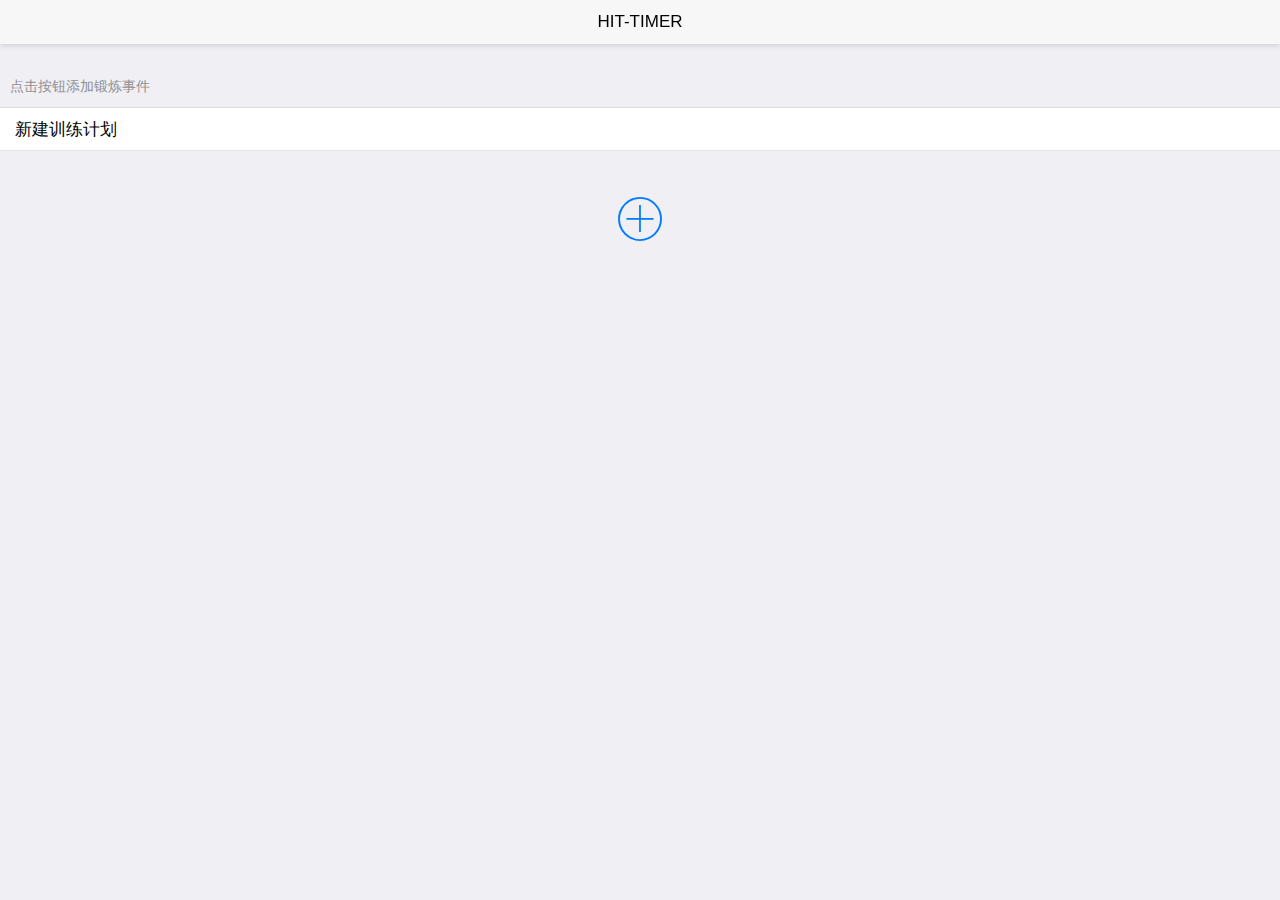
<file: index.html>
<!DOCTYPE html>
<html>
<head>
		<meta charset="utf-8"/>
		 <meta name="viewport" content="width=device-width,initial-scale=1,minimum-scale=1,maximum-scale=1,user-scalable=no" />
		<meta name="HandheldFriendly" content="true"/>
		<meta name="MobileOptimized" content="320"/>
		<title>Hello H5+</title>
		<script type="text/javascript" src="js/common.js"></script>
		<script src="js/mui.min.js"></script>
    	<link href="css/mui.min.css" rel="stylesheet"/>
    	<link href="css/index.css" rel="stylesheet" />
		<script type="text/javascript" charset="utf-8">
var ws=null,wp=null,wo=null;
// H5 plus事件处理
//function plusReady(){
//	ws=plus.webview.currentWebview();
//	wo=ws.opener();
//	wp=plus.webview.create('edit.html','edit.html',{scrollIndicator:'none',scalable:false,popGesture:'none'},{preate:true});
//	wp.addEventListener('close',function(){
//		wp=null;
//	},false);
//}
//if(window.plus){
//	plusReady();
//}else{
//	document.addEventListener('plusready',plusReady,false);
//}
//// 动画窗口
//function animateWindow(type){
//	wp||(wp=plus.webview.create('edit.html','edit.html',{scrollIndicator:'none',scalable:false,popGesture:'none'},{preate:true}));
//	wp.show(type);
//}
//// 关闭窗口
//var _back=window.back;
//function preateBack(){
//	wp&&(wp.close(),wp=null);
//	_back();
//}
//window.back=preateBack;
		</script>
<!--		<link rel="stylesheet" href="css/common.css" type="text/css" charset="utf-8"/>-->
	</head>
	<body>
		<header id="header" class="mui-bar mui-bar-nav">
			<h1 class="mui-title">HIT-TIMER</h1>
		</header>
		<div class="mui-content">
			<h5 class="mui-content-padded" style="margin: 35px 10px 15px 10px;">点击按钮添加锻炼事件</h5>
			<ul id="OA_task_1" class="mui-table-view">
				<li class="mui-table-view-cell" >
					<div class="mui-slider-right mui-disabled">
						<a class="mui-btn mui-btn-green">编辑</a>
						<a class="mui-btn mui-btn-red">删除</a>
					</div>
					<div class="mui-slider-handle" onclick="openWorking()">
						<div id="tableCellDiv" class="mui-table-cell">
							新建训练计划
						</div>
					</div>
				</li>
			</ul>
	</div>
	<div class="icon-plus">
		<a id="edit.html" onclick="clicked(this.id)"><span class="mui-icon mui-icon-plus icon-plus-btn"></span></a>
	</div>
	    <script type="text/javascript" charset="utf-8">
	   mui.init({
  		preloadPages:[
    	{
     		url:"edit.html",
      		id:"edit",
    	}
  		],
  		preloadLimit:5//预加载窗口数量限制(一旦超出,先进先出)默认不限制
		});
		var openWorking=function (e) {
			console.log(e)
			var keyName=e.parentNode.getAttribute("id")
			
//		  打开关于页面
		  mui.openWindow({
		    url: 'working.html', 
		    id:'working.html',
		        show:{
			      autoShow:true,//页面loaded事件发生后自动显示，默认为true
			      aniShow:'slide-in-right',//页面显示动画，默认为”slide-in-right“；
		     //页面动画持续时间，Android平台默认100毫秒，iOS平台默认200毫秒；
		    	},
		    extras:{
        		name:keyName,
        		version:'0.5.8'
    		}
		  });
		};
      	(function($) {
      				$('#OA_task_1').on('tap', '.mui-btn', function(event) {
					var elem = this;
					var li = elem.parentNode.parentNode;
					var key=li.getAttribute("id")
					mui.confirm('确认删除该条记录？', 'Hello MUI', btnArray, function(e) {
						if (e.index == 0) {
							li.parentNode.removeChild(li);
							plus.storage.removeItem(key)
						} else {
							setTimeout(function() {
								$.swipeoutClose(li);
						}, 0);
						}
					});
				});
				var btnArray = ['确认', '取消'];
				
      })(mui);
       	(function($, doc) {
				$.init();
				$.plusReady(function() {
					var length = getLengthFun();
					function getLengthFun(){
						return plus.storage.getLength();
					}
					for(var i=0; i<length; i++ ){
						document.getElementById('OA_task_1').innerHTML+="<li id='"+plus.storage.key(i)+"'  class='mui-table-view-cell'><div class='mui-slider-right mui-disabled'><a class='mui-btn mui-btn-green'>编辑</a><a class='mui-btn mui-btn-red'>删除</a></div><div class='mui-slider-handle' onclick='openWorking(this)'><div id='tableCellDiv' class='mui-table-cell'>" +plus.storage.key(i)+ "</div></div></li>"
					}
      			});
		})(mui, document);
    </script>
    	<script type="text/javascript" src="js/immersed.js" ></script>
	</body>
</html>
</file>
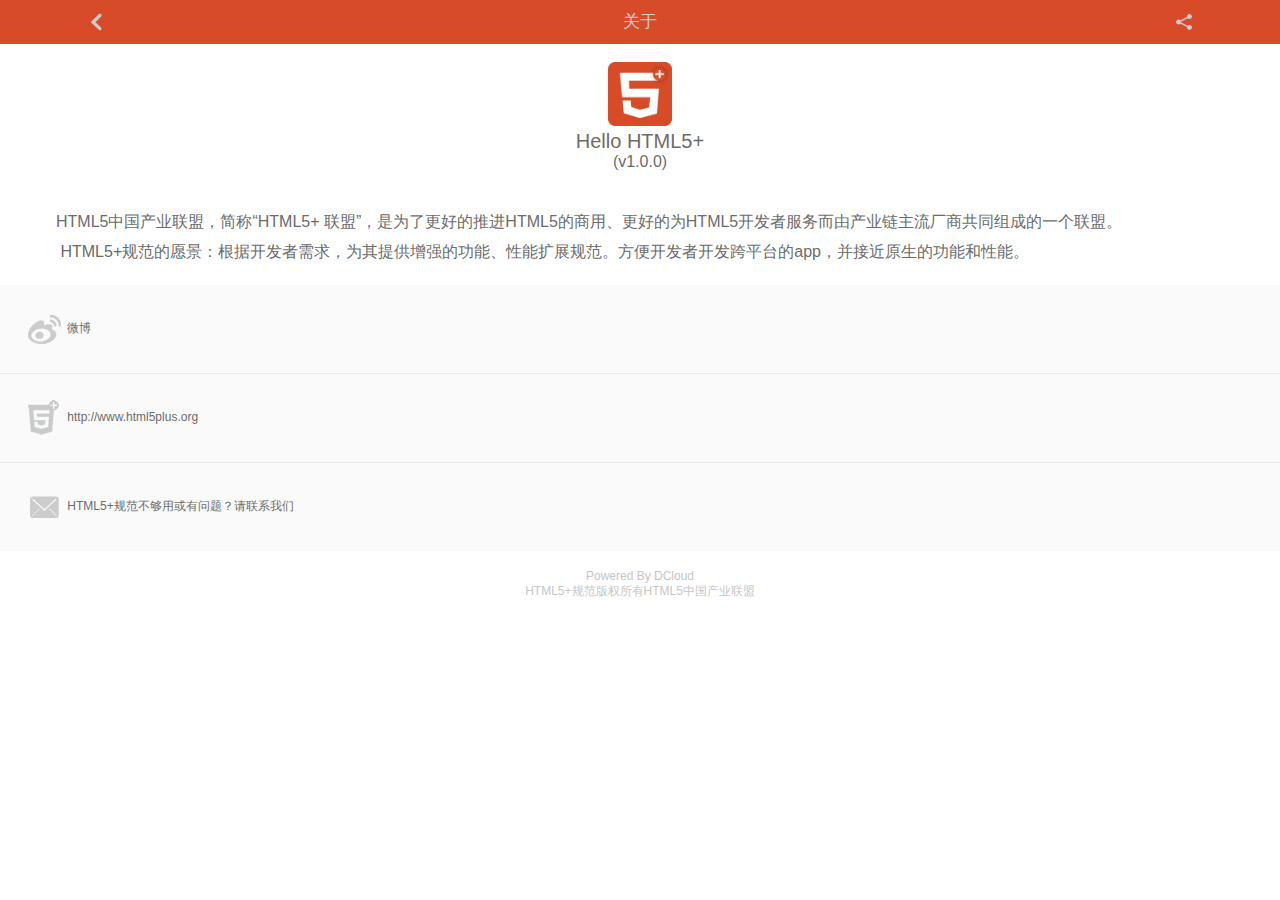
<file: about.html>
<!DOCTYPE html>
<html>
	<head>
		<meta charset="utf-8" />
		 <meta name="viewport" content="width=device-width,initial-scale=1,minimum-scale=1,maximum-scale=1,user-scalable=no" />
		
		<meta name="HandheldFriendly" content="true"/>
		<meta name="MobileOptimized" content="320"/>
		<title>Hello H5+</title>
		<script type="text/javascript" src="js/common.js"></script>
		<script type="text/javascript" charset="utf-8">
// H5 plus事件处理
function plusReady(){
	var ev=document.getElementById('version');
	ev&&(ev.innerText=plus.runtime.version);
	plus.webview.currentWebview().show('zoom-fade-out');
	// 更新分享按钮
	plus.share.getServices(function(s){
		for(var i in s){
			shares[s[i].id]=s[i];
		}
		var ss=shares['weixin'];
		ss&&ss.nativeClient&&(shareBts.push({title:'微信朋友圈',s:ss,x:'WXSceneTimeline'}),
		shareBts.push({title:'微信好友',s:ss,x:'WXSceneSession'}));
		ss=shares['sinaweibo'];
		ss&&shareBts.push({title:'新浪微博',s:ss});
		ss=shares['qq'];
		ss&&ss.nativeClient&&shareBts.push({title:'QQ',s:ss});
		shareBts.push({title:'更多'});
	},function(e){
		console.log('updateShare failed: '+JSON.stringify(e));
	});
	// 在流应用环境下显示“创建桌面图标”
	if(navigator.userAgent.indexOf('StreamApp')>=0){
		shortcut.style.display='block';
	}
	// 设置窗口优化隐藏
	dragHide();
}
document.addEventListener("plusready",plusReady,false);

// 判断是否为流应用环境
var bStream = navigator.userAgent.indexOf('StreamApp')>=0;

// 分享应用
var shares={},shareBts=[];
function share(){
	(shareBts.length>1)||('Android'!==plus.os.name&&shareBts.length>0)?plus.nativeUI.actionSheet({title:'分享"HelloH5"应用',cancel:'取消',buttons:shareBts},function(e){
		(e.index>0)&&shareAction(shareBts[e.index-1]);
	}):(shareBts.length>0?shareWithSystem():plus.nativeUI.alert('当前环境无法支持分享操作!'));
}
function shareAction(sb){
	if(!sb.s){
		shareWithSystem();
		return;
	}
	var msg={};
	msg.href=bStream?'http://m3w.cn/s/HelloH5?url=about&__streamapp':'http://www.dcloud.io/helloh5/';
	msg.content='"HelloH5"使用HTML5+技术开发，如果你有流应用引擎还能省流量秒装，快来体验吧';
	sb.x&&(msg.extra={scene:sb.x});
	msg.thumbs=msg.pictures=['_www/icon.png'];
	console.log('share '+sb.title+' : '+JSON.stringify(msg));
	sb.s.authenticated?shareMessage(sb.s,msg):sb.s.authorize(function(){
		shareMessage(sb.s,msg);
	},function(e){
		plus.nativeUI.toast('取消分享!');
	});
}
function shareMessage(s,m){
	s.send(m, function(){
		plus.nativeUI.toast('完成分享!');
	},function(e){
		plus.nativeUI.toast('取消分享!');
	});
}
function shareWithSystem(){
	plus.share.sendWithSystem?plus.share.sendWithSystem({
		content:'"HelloH5"使用HTML5+技术开发，如果你有流应用引擎还能省流量秒装，快来体验吧('+(bStream?'http://m3w.cn/s/HelloH5?__streamapp':'http://www.dcloud.io/streamapp/')+')',
		title:'HelloH5',
		href:bStream?'http://m3w.cn/s/HelloH5?__streamapp':'http://www.dcloud.io/streamapp/',
		pictures:('Android'==plus.os.name)?null:['_www/icon.png']
	}):shareWithSystemNativeJS();
}
function shareWithSystemNativeJS(){
	var main = plus.android.runtimeMainActivity(),
	Intent = plus.android.importClass('android.content.Intent'),
	File = plus.android.importClass('java.io.File'),
	Uri = plus.android.importClass('android.net.Uri');
	var intent=new Intent(Intent.ACTION_SEND),
	p=plus.io.convertLocalFileSystemURL('_www/icon.png'),
	f=new File(p),
	uri=Uri.fromFile(f);
	if(f.exists()&&f.isFile()){
		intent.setType('image/*');
		intent.putExtra(Intent.EXTRA_STREAM,uri);
	}else{
		intent.setType('text/plain');
	}
	intent.putExtra(Intent.EXTRA_SUBJECT,'HelloH5');
	intent.putExtra(Intent.EXTRA_TEXT,'"HelloH5"使用HTML5+技术开发，如果你有流应用引擎还能省流量秒装，快来体验吧('+(bStream?'http://m3w.cn/s/HelloH5?__streamapp':'http://www.dcloud.io/streamapp/')+')');
	intent.setFlags(Intent.FLAG_ACTIVITY_NEW_TASK);
	main.startActivity(Intent.createChooser(intent,'分享"HelloH5"应用'));
}
function createShortcut(){
	plus.navigator.createShortcut({name:'HelloH5',icon:'icon.png'});
}
function dragHide(){
	var ws = plus.webview.currentWebview();
	// 窗口隐藏时调整到正确位置（drag操作会修改窗口位置），否则可能导致无法调用show方法显示
	ws.addEventListener('hide',function(){
		ws.setStyle({left:'0px'});
	},false);
	// 设置拖动关闭当前窗口
	ws.drag({direction:'right',moveMode:'followFinger'}, {view:plus.runtime.appid,moveMode:'silent'}, function(e){
		if(e.type=='end'&&e.result){
			ws.hide();
		}
		console.log('Drag Event: '+JSON.stringify(e));
	});
}
		</script>
		<link rel="stylesheet" href="css/common.css" type="text/css" charset="utf-8"/>
		<style type="text/css">
li {
	padding: 2em;
	border-bottom: 1px solid #eaeaea;
	background: #fafafa;
	font-size: 12px;
}
li:active {
	background: #f4f4f4;
}
footer {
	width: 100%;
	text-align: center;
	color: #c6c6c6;
	font-size: 12px;
}
.ishare {
	background:no-repeat center center url([data-uri]);
	background-size:50px 44px;
}
		</style>
	</head>
	<body>
		<header id="header">
			<div class="nvbt iback" onclick="back(true)"></div>
			<div class="nvtt">关于</div>
			<div class="nvbt ishare" onclick="share()"></div>
		</header>
		<div id="content" class="content">
		<div class="logo">
			<br/>
			<img style="width:64px" src="icon.png"/><br/>
			<span style="font-size: 20px;">Hello HTML5+</span><br/>
			(v<span id="version">1.0.0</span>)<br/>
			<!--<img style="width:100%" src="img/qr.png"/>-->
			<div id="shortcut" style="display:none;" class="button" onclick="createShortcut()">创建桌面图标</div>
			<br/><br/>
		</div>
		<p class="des" style="font-size:16px;line-height:30px;margin: 0px .5em;">HTML5中国产业联盟，简称“HTML5+ 联盟”，是为了更好的推进HTML5的商用、更好的为HTML5开发者服务而由产业链主流厂商共同组成的一个联盟。<br/>
　　 HTML5+规范的愿景：根据开发者需求，为其提供增强的功能、性能扩展规范。方便开发者开发跨平台的app，并接近原生的功能和性能。
		</p>
		<br/>
		<ul style="list-style:none;margin:0;padding:0;text-align:left;">
			<li onclick="plus.runtime.openURL('http://weibo.com/html5plus');">
				<img style="width:40px;height:40px;vertical-align:middle;" src="[data-uri]"/>
				微博
			</li>
			<li onclick="plus.runtime.openURL('http://www.html5plus.org');">
				<img style="width:40px;height:40px;vertical-align:middle;" src="[data-uri]"/>
				http://www.html5plus.org
			</li>
			<li style="border-bottom:0px;" onclick="window.open('mailto:admin@html5plus.org');">
				<img style="width:40px;height:40px;vertical-align:middle;" src="[data-uri]"/>
				HTML5+规范不够用或有问题？请联系我们
			</li>
		</ul>
		<br/>
		<footer>
			<span>Powered By DCloud</span>
			<br/>
			<span>HTML5+规范版权所有HTML5中国产业联盟</span>
			<br/>
			<!--<span>Copyright ©2012-2015</span>
			<br/>
			<span>数字天堂（北京）网络技术有限公司</span>-->
		</footer>
		</div>
	</body>
	<script type="text/javascript" src="js/immersed.js" ></script>
</html>
</file>
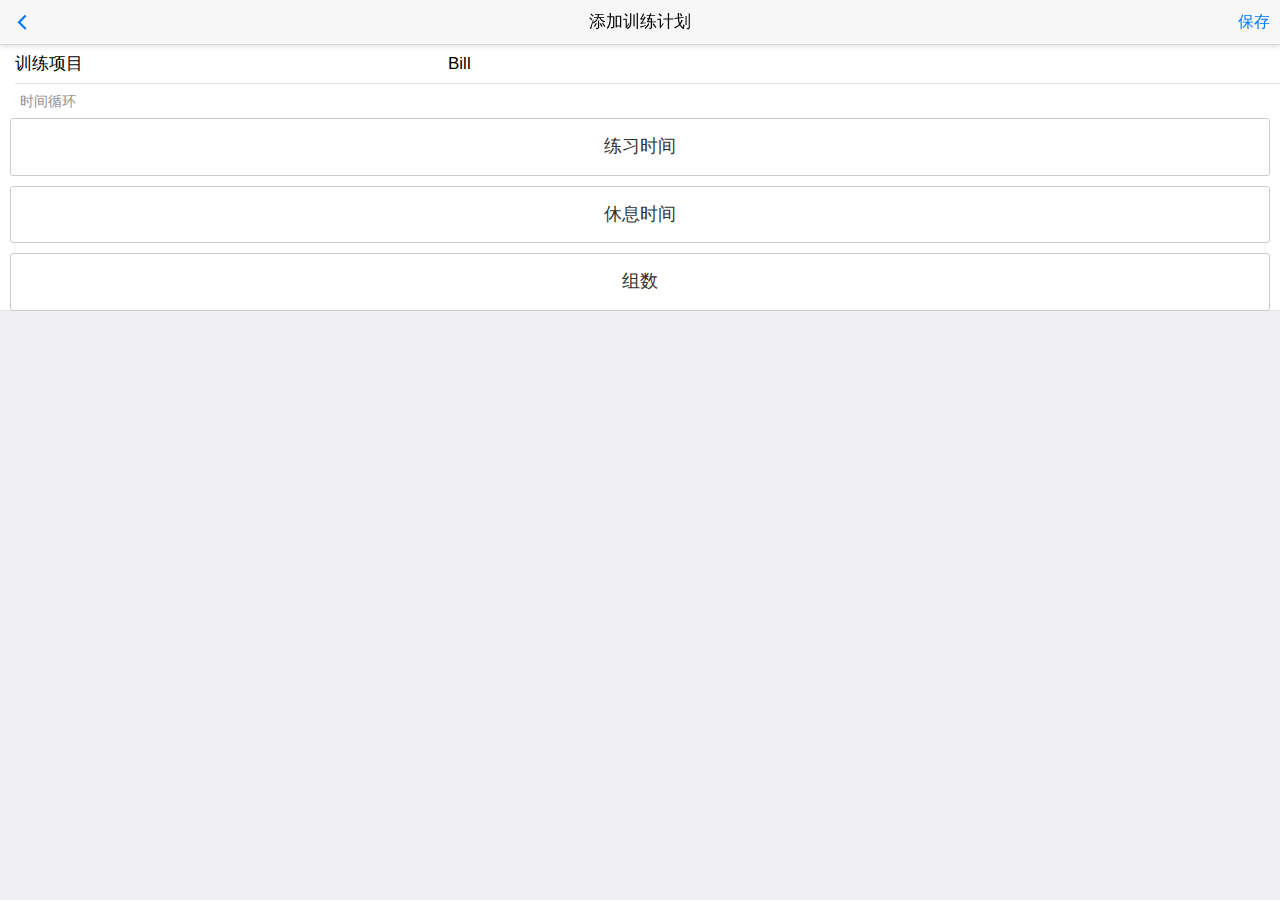
<file: edit.html>
<!doctype html>
<html>

	<head>
		<meta charset="UTF-8">
		<title></title>
		 <meta name="viewport" content="width=device-width,initial-scale=1,minimum-scale=1,maximum-scale=1,user-scalable=no" />
		<link href="css/mui.min.css" rel="stylesheet" />
		<link href="css/mui.picker.css" rel="stylesheet" />
		<link href="css/mui.poppicker.css" rel="stylesheet" />
	</head>
	<body>
		<header id="header" class="mui-bar mui-bar-nav">
			<a class="mui-action-back mui-icon mui-icon-left-nav mui-pull-left" ></a>
			<a class="ui-btn mui-btn-blue mui-btn-link mui-pull-right" id="saveData">保存</a>
			<h1 class="mui-title">添加训练计划</h1>
		</header>
		<div class="mui-content">
				<form class="mui-input-group">
					<div class="mui-input-row">
						<label>训练项目</label>
						<input type="text" id="workoutName" value="Bill" placeholder="训练名称">
					</div>
					<div class="mui-content-padded">
						<h5 class="mui-content-padded">时间循环</h5>
						<button id='showUserPicker' class="mui-btn mui-btn-block" type='button'>练习时间</button>
						<div id='userResult' class="ui-alert"></div>
						<button id='restTimePicker' class="mui-btn mui-btn-block" type='button'>休息时间</button>
						<div id='restTimerResult' class="ui-alert"></div>
						<button id='groupsPicker' class="mui-btn mui-btn-block" type='button'>组数</button>
						<div id='groupsResult' class="ui-alert"></div>
					</div>
				</form>
		</div>
		<script src="js/mui.min.js"></script>
		<script src="js/mui.picker.js"></script>
		<script src="js/mui.poppicker.js"></script>
		<script src="js/timeDate.js" type="text/javascript" charset="utf-8"></script>
		<script type="text/javascript" src="js/immersed.js" ></script>
		<script type="text/javascript">
				(function($, doc) {
				$.init();
				$.plusReady(function() {
					var workoutName
						,workoutTimeMin
						,workouTimeSec
						,restTimeMin
						,restTimeSec
						,groups
						,saveData=doc.getElementById('saveData');
						
						

					//普通示例
						var userPicker = new $.PopPicker({
						layer:2
						});
						userPicker.setData(timeData);
						var showUserPickerButton = doc.getElementById('showUserPicker')
							,restTimePicker =doc.getElementById('restTimePicker')
							,groupsPicker =doc.getElementById('groupsPicker');
						showUserPickerButton.addEventListener('tap', function(event) {
						userPicker.show(function(items) {
							workoutTimeMin=items[0].text;
							workouTimeSec=Number(workoutTimeMin*60)+Number(items[1].text)
							showUserPickerButton .innerText = "锻炼" + items[0].text + "分：" +items[1].text+"秒";
							//返回 false 可以阻止选择框的关闭
							//return false;
						});
						}, false);
						var restDataPicker = new $.PopPicker({
						layer:2
						});
						restDataPicker.setData(timeData);
						restTimePicker.addEventListener('tap', function(event) {
						restDataPicker.show(function(items) {
							restTimePicker .innerText = "休息" + items[0].text + "分：" + items[1].text+"秒";
							restTimeMin=items[0].text;
							restTimeSec=Number(restTimeMin*60)+Number(items[1].text)
							//返回 false 可以阻止选择框的关闭
							//return false;
						});
						}, false);
						var groupsDataPicker = new $.PopPicker({
						layer:1
						});
						groupsDataPicker.setData(groupsData)
						groupsPicker.addEventListener('tap', function(event) {
						groupsDataPicker .show(function(items) {
							groupsPicker.innerText = "你选择的组数是" + items[0].text+"组";
							groups=items[0].text;
							//返回 false 可以阻止选择框的关闭
							//return false;
						});
						}, false);
	
//					    var info = {
//      							workTime: new Number(workouTimeSec),
//     								restTime: new Number(restTimeSec),
//      							groups: new Number(groups)
//  								};
					saveData.addEventListener('tap',function(){
						var info ={ 
							workTime:new Number(workouTimeSec),
							restTime:new Number(restTimeSec),
							groups:new Number(groups)
						};
						//把值写入LOCALstorage
							workoutName=doc.getElementById('workoutName').value;
							plus.storage.setItem( workoutName, JSON.stringify(info));
							//返回INDEX并刷新INDEX
						var wvIndex = plus.webview.getLaunchWebview();
       						wvIndex.reload();
       						mui.back();
							console.log(JSON.stringify(info))
							console.log(workoutName)
					})
				});
			})(mui, document);
		</script>
		</script>
	</body>

</html>
</file>
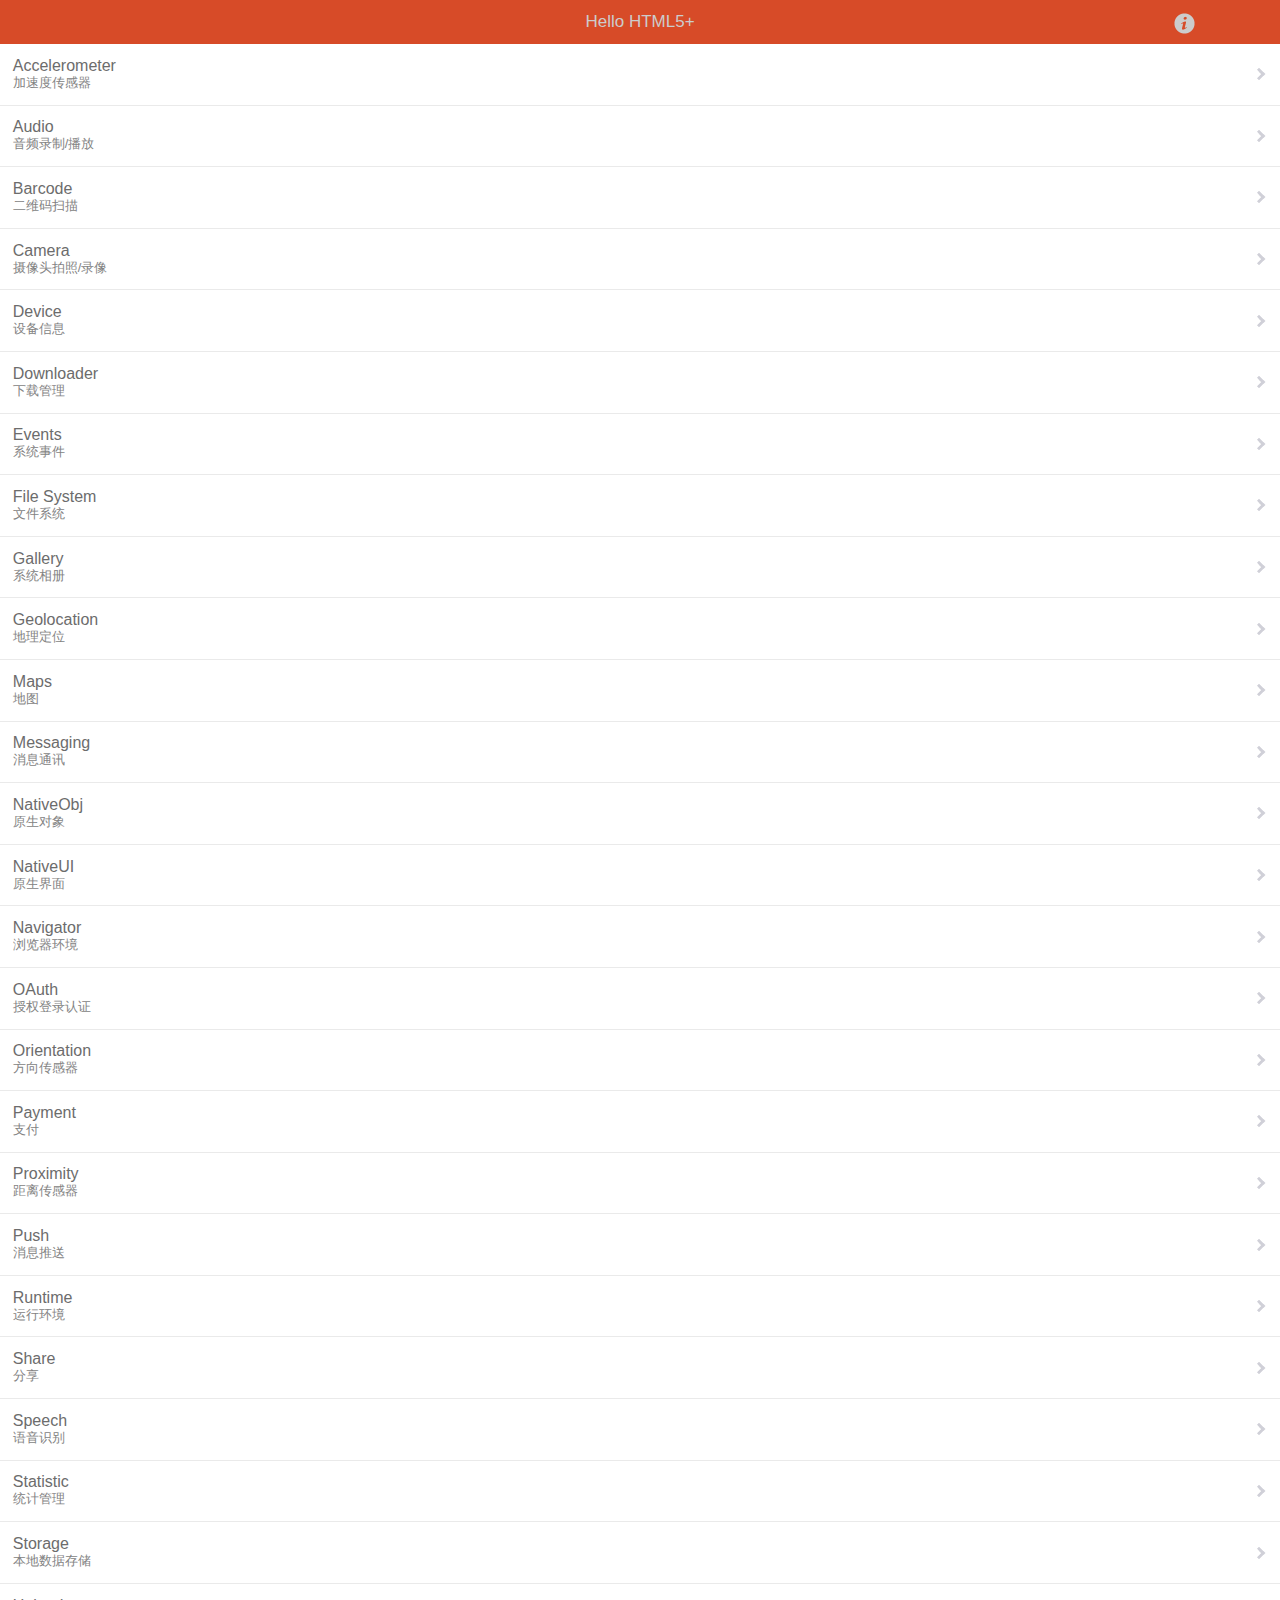
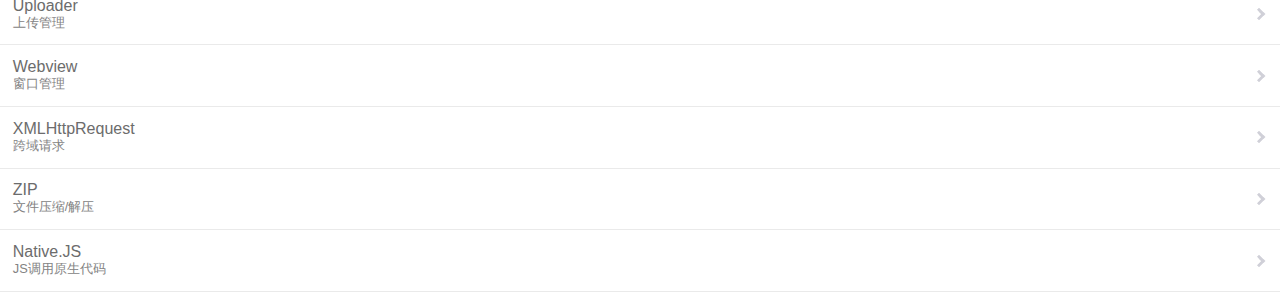
<file: new_index.html>
<!DOCTYPE html>
<html>
	<head>
		<meta charset="utf-8"/>
		<meta name="viewport" content="width=device-width,initial-scale=1.0,maximum-scale=1.0,user-scalable=no"/>
		<meta name="misapplication-tap-highlight" content="no"/>
		<meta name="HandheldFriendly" content="true"/>
		<meta name="MobileOptimized" content="320"/>
		<title>Hello H5+</title>
		<script type="text/javascript" src="js/update.js"></script>
		<script type="text/javascript" charset="utf-8">
//取消浏览器的所有事件，使得active的样式在手机上正常生效
document.addEventListener('touchstart',function(){
    return false;
},true);
// 禁止选择
document.oncontextmenu=function(){
	return false;
};
// H5 plus事件处理
var as='pop-in';// 默认窗口动画
function plusReady(){
	// 隐藏滚动条
	plus.webview.currentWebview().setStyle({scrollIndicator:'none'});
	// Android处理返回键
	plus.key.addEventListener('backbutton',function(){
		('iOS'==plus.os.name)?plus.nativeUI.confirm('确认退出？', function(e){
			if(e.index>0){
				plus.runtime.quit();
			}
		}, 'HelloH5', ['取消','确定']):(confirm('确认退出？')&&plus.runtime.quit());
	},false);
	compatibleAdjust();
}
if(window.plus){
	plusReady();
}else{
	document.addEventListener('plusready',plusReady,false);
}
// DOMContentLoaded事件处理
var _domReady=false;
document.addEventListener('DOMContentLoaded',function(){
	_domReady=true;
	compatibleAdjust();
},false);
// 兼容性样式调整
var _adjust=false;
function compatibleAdjust(){
	if(_adjust||!window.plus||!_domReady){
		return;
	}
	_adjust=true;
	// iOS平台特效
	if('iOS'==plus.os.name){
		document.getElementById('content').className='scontent';	// 使用div的滚动条
		if(navigator.userAgent.indexOf('StreamApp')>=0){	// 在流应用模式下显示返回按钮
			document.getElementById('back').style.visibility='visible';
		}
	}
	// 预创建二级窗口
//	preateWebviews();
	// 关闭启动界面
		plus.navigator.setStatusBarBackground('#D74B28');
	setTimeout(function(){
		plus.navigator.closeSplashscreen();
	},200);
}
// 处理点击事件
var _openw=null;
/**
 * 点击打开新窗口
 * @param {Object} id	加载的页面地址，也用作窗口标识
 * @param {Object} a	页面动画内心，默认使用全局as设置的值
 * @param {Object} s	是否不显示窗口
 */
function clicked(id,a,s){
	if(_openw){return;}
	a||(a=as);
	_openw=preate[id];
	if(_openw){
		_openw.showded=true;
		_openw.show(a,null,function(){
			_openw=null;//避免快速点击打开多个页面
		});
	}else{
//		var wa=plus.nativeUI.showWaiting();
//		_openw=plus.webview.create(id,id,{scrollIndicator:'none',scalable:false,popGesture:'hide'},{preate:true});//复用二级页面
		_openw=plus.webview.create(id,id,{scrollIndicator:'none',scalable:false,popGesture:'close'});
		preate[id]=_openw;
		_openw.addEventListener('loaded',function(){//叶面加载完成后才显示
//		setTimeout(function(){//延后显示可避免低端机上动画时白屏
//			wa.close();
			_openw.showded=true;
			s||_openw.show(a,null,function(){
				_openw=null;//避免快速点击打开多个页面
			});
			s&&(_openw=null);//避免s模式下变量无法重置
//		},10);
		},false);
		_openw.addEventListener('hide',function(){
			_openw&&(_openw.showded=true);
			_openw=null;
		},false);
		_openw.addEventListener('close',function(){//页面关闭后可再次打开
			_openw=null;
			preate[id]&&(preate[id]=null);//兼容窗口的关闭
		},false);
	}
}
// 预创建二级页面
var preate={};
function preateWebviews(){
	preateWebivew('plus/webview.html');
	var plist=document.getElementById('plist').children;
	// 由于启动是预创建过多Webview窗口会消耗较长的时间，所以这里限制仅创建5个
	for( var i=0;i<plist.length&&i<2;i++){
		var id=plist[i].id;
		id&&(id.length>0)&&preateWebivew(id);
	}
}
function preateWebivew(id){
	if(!preate[id]){
		var w=plus.webview.create(id,id,{scrollIndicator:'none',scalable:false,popGesture:'hide'},{preate:true});
		preate[id]=w;
		w.addEventListener('close',function(){//页面关闭后可再次打开
			_openw=null;
			preate[id]&&(preate[id]=null);//兼容窗口的关闭
		},false);
	}
}
// 清除预创建页面(仅)
function preateClear(){
	for(var p in preate){
		var w=preate[p];
		if(w&&w.showded&&!w.isVisible()){
			w.close();
			preate[p]=null;
		}
	}
}
		</script>
		<link rel="stylesheet" href="css/common.css" type="text/css" charset="utf-8"/>
		<style type="text/css">
li {
	padding:0.8em;
	border-bottom:1px solid #eaeaea;
}
li:active {
	background:#f4f4f4;
}
.iabout {
	background:no-repeat center center url([data-uri]);
	background-size:50px 44px;
}
.item {
	display:block;
	background:no-repeat right center url([data-uri]);
	background-size:12px 22px;
	-ms-touch-action:auto;
}
.chs {
	font-size:0.8em;
	color:#838383;
}
		</style>
	</head>
	<body onselectstart="return false;">
		<header id="header">
			<div id="back" style="visibility:hidden" class="nvbt iback" onclick="plus.runtime.quit()"></div>
			<div class="nvtt">Hello HTML5+</div>
			<div class="nvbt iabout" onclick="clicked('about.html','zoom-fade-out',true)"></div>
		</header>
		<div id="content" class="content">
		<ul id="plist" style="list-style:none;margin:0;padding:0;text-align:left;">
			<li id="plus/accelerometer.html" onclick="clicked(this.id)">
				<span class="item">Accelerometer
					<div class="chs">加速度传感器</div>
				</span>
			</li>
			<li id="plus/audio.html" onclick="clicked(this.id)">
				<span class="item">Audio
					<div class="chs">音频录制/播放</div>
				</span>
			</li>
			<li id="plus/barcode.html" onclick="clicked(this.id)">
				<span class="item">Barcode
					<div class="chs">二维码扫描</div>
				</span>
			</li>
			<li id="plus/camera.html" onclick="clicked(this.id)">
				<span class="item">Camera
					<div class="chs">摄像头拍照/录像</div>
				</span>
			</li>
			<li id="plus/device.html" onclick="clicked(this.id)">
				<span class="item">Device
					<div class="chs">设备信息</div>
				</span>
			</li>
			<li id="plus/downloader.html" onclick="clicked(this.id)">
				<span class="item">Downloader
					<div class="chs">下载管理</div>
				</span>
			</li>
			<li id="plus/events.html" onclick="clicked(this.id)">
				<span class="item">Events
					<div class="chs">系统事件</div>
				</span>
			</li>
			<li id="plus/file.html" onclick="clicked(this.id)">
				<span class="item">File System
					<div class="chs">文件系统</div>
				</span>
			</li>
			<li id="plus/gallery.html" onclick="clicked(this.id)">
				<span class="item">Gallery
					<div class="chs">系统相册</div>
				</span>
			</li>
			<li id="plus/geolocation.html" onclick="clicked(this.id)">
				<span class="item">Geolocation
					<div class="chs">地理定位</div>
				</span>
			</li>
			<li id="plus/maps.html" onclick="clicked(this.id)">
				<span class="item">Maps
					<div class="chs">地图</div>
				</span>
			</li>
			<li id="plus/message.html" onclick="clicked(this.id)">
				<span class="item">Messaging
					<div class="chs">消息通讯</div>
				</span>
			</li>
			<li id="plus/nativeobj.html" onclick="clicked(this.id)">
				<span class="item">NativeObj
					<div class="chs">原生对象</div>
				</span>
			</li>
			<li id="plus/nativeui.html" onclick="clicked(this.id)">
				<span class="item">NativeUI
					<div class="chs">原生界面</div>
				</span>
			</li>
			<li id="plus/navigator.html" onclick="clicked(this.id)">
				<span class="item">Navigator
					<div class="chs">浏览器环境</div>
				</span>
			</li>
			<li id="plus/oauth.html" onclick="clicked(this.id)">
				<span class="item">OAuth
					<div class="chs">授权登录认证</div>
				</span>
			</li>
			<li id="plus/orientation.html" onclick="clicked(this.id)">
				<span class="item">Orientation
					<div class="chs">方向传感器</div>
				</span>
			</li>
			<li id="plus/payment.html" onclick="clicked(this.id)">
				<span class="item">Payment
					<div class="chs">支付</div>
				</span>
			</li>
			<li id="plus/proximity.html" onclick="clicked(this.id)">
				<span class="item">Proximity
					<div class="chs">距离传感器</div>
				</span>
			</li>
			<li id="plus/push.html" onclick="clicked(this.id)">
				<span class="item">Push
					<div class="chs">消息推送</div>
				</span>
			</li>
			<li id="plus/runtime.html" onclick="clicked(this.id)">
				<span class="item">Runtime
					<div class="chs">运行环境</div>
				</span>
			</li>
			<li id="plus/share.html" onclick="clicked(this.id)">
				<span class="item">Share
					<div class="chs">分享</div>
				</span>
			</li>
			<li id="plus/speech.html" onclick="clicked(this.id)">
				<span class="item">Speech
					<div class="chs">语音识别</div>
				</span>
			</li>
			<li id="plus/statistic.html" onclick="clicked(this.id)">
				<span class="item">Statistic
					<div class="chs">统计管理</div>
				</span>
			</li>
			<li id="plus/storage.html" onclick="clicked(this.id)">
				<span class="item">Storage
					<div class="chs">本地数据存储</div>
				</span>
			</li>
			<li id="plus/uploader.html" onclick="clicked(this.id)">
				<span class="item">Uploader
					<div class="chs">上传管理</div>
				</span>
			</li>
			<li id="plus/webview.html" onclick="clicked(this.id)">
				<span class="item">Webview
					<div class="chs">窗口管理</div>
				</span>
			</li>
			<li id="plus/xhr.html" onclick="clicked(this.id)">
				<span class="item">XMLHttpRequest
					<div class="chs">跨域请求</div>
				</span>
			</li>
			<li id="plus/zip.html" onclick="clicked(this.id)">
				<span class="item">ZIP
					<div class="chs">文件压缩/解压</div>
				</span>
			</li>
			<li id="plus/njs.html" onclick="clicked(this.id)">
				<span class="item">Native.JS
					<div class="chs">JS调用原生代码</div>
				</span>
			</li>
		</ul>
		</div>
	</body>
	<script type="text/javascript" src="js/immersed.js" ></script>
	<script type="text/javascript" src="js/shortcut.js" ></script>
	<script type="text/javascript">
;(function () {
	'use strict';

	/**
	 * @preserve FastClick: polyfill to remove click delays on browsers with touch UIs.
	 *
	 * @codingstandard ftlabs-jsv2
	 * @copyright The Financial Times Limited [All Rights Reserved]
	 * @license MIT License (see LICENSE.txt)
	 */

	/*jslint browser:true, node:true*/
	/*global define, Event, Node*/


	/**
	 * Instantiate fast-clicking listeners on the specified layer.
	 *
	 * @constructor
	 * @param {Element} layer The layer to listen on
	 * @param {Object} [options={}] The options to override the defaults
	 */
	function FastClick(layer, options) {
		var oldOnClick;

		options = options || {};

		/**
		 * Whether a click is currently being tracked.
		 *
		 * @type boolean
		 */
		this.trackingClick = false;


		/**
		 * Timestamp for when click tracking started.
		 *
		 * @type number
		 */
		this.trackingClickStart = 0;


		/**
		 * The element being tracked for a click.
		 *
		 * @type EventTarget
		 */
		this.targetElement = null;


		/**
		 * X-coordinate of touch start event.
		 *
		 * @type number
		 */
		this.touchStartX = 0;


		/**
		 * Y-coordinate of touch start event.
		 *
		 * @type number
		 */
		this.touchStartY = 0;


		/**
		 * ID of the last touch, retrieved from Touch.identifier.
		 *
		 * @type number
		 */
		this.lastTouchIdentifier = 0;


		/**
		 * Touchmove boundary, beyond which a click will be cancelled.
		 *
		 * @type number
		 */
		this.touchBoundary = options.touchBoundary || 10;


		/**
		 * The FastClick layer.
		 *
		 * @type Element
		 */
		this.layer = layer;

		/**
		 * The minimum time between tap(touchstart and touchend) events
		 *
		 * @type number
		 */
		this.tapDelay = options.tapDelay || 200;

		/**
		 * The maximum time for a tap
		 *
		 * @type number
		 */
		this.tapTimeout = options.tapTimeout || 700;

		if (FastClick.notNeeded(layer)) {
			return;
		}

		// Some old versions of Android don't have Function.prototype.bind
		function bind(method, context) {
			return function() { return method.apply(context, arguments); };
		}


		var methods = ['onMouse', 'onClick', 'onTouchStart', 'onTouchMove', 'onTouchEnd', 'onTouchCancel'];
		var context = this;
		for (var i = 0, l = methods.length; i < l; i++) {
			context[methods[i]] = bind(context[methods[i]], context);
		}

		// Set up event handlers as required
		if (deviceIsAndroid) {
			layer.addEventListener('mouseover', this.onMouse, true);
			layer.addEventListener('mousedown', this.onMouse, true);
			layer.addEventListener('mouseup', this.onMouse, true);
		}

		layer.addEventListener('click', this.onClick, true);
		layer.addEventListener('touchstart', this.onTouchStart, false);
		layer.addEventListener('touchmove', this.onTouchMove, false);
		layer.addEventListener('touchend', this.onTouchEnd, false);
		layer.addEventListener('touchcancel', this.onTouchCancel, false);

		// Hack is required for browsers that don't support Event#stopImmediatePropagation (e.g. Android 2)
		// which is how FastClick normally stops click events bubbling to callbacks registered on the FastClick
		// layer when they are cancelled.
		if (!Event.prototype.stopImmediatePropagation) {
			layer.removeEventListener = function(type, callback, capture) {
				var rmv = Node.prototype.removeEventListener;
				if (type === 'click') {
					rmv.call(layer, type, callback.hijacked || callback, capture);
				} else {
					rmv.call(layer, type, callback, capture);
				}
			};

			layer.addEventListener = function(type, callback, capture) {
				var adv = Node.prototype.addEventListener;
				if (type === 'click') {
					adv.call(layer, type, callback.hijacked || (callback.hijacked = function(event) {
						if (!event.propagationStopped) {
							callback(event);
						}
					}), capture);
				} else {
					adv.call(layer, type, callback, capture);
				}
			};
		}

		// If a handler is already declared in the element's onclick attribute, it will be fired before
		// FastClick's onClick handler. Fix this by pulling out the user-defined handler function and
		// adding it as listener.
		if (typeof layer.onclick === 'function') {

			// Android browser on at least 3.2 requires a new reference to the function in layer.onclick
			// - the old one won't work if passed to addEventListener directly.
			oldOnClick = layer.onclick;
			layer.addEventListener('click', function(event) {
				oldOnClick(event);
			}, false);
			layer.onclick = null;
		}
	}

	/**
	* Windows Phone 8.1 fakes user agent string to look like Android and iPhone.
	*
	* @type boolean
	*/
	var deviceIsWindowsPhone = navigator.userAgent.indexOf("Windows Phone") >= 0;

	/**
	 * Android requires exceptions.
	 *
	 * @type boolean
	 */
	var deviceIsAndroid = navigator.userAgent.indexOf('Android') > 0 && !deviceIsWindowsPhone;


	/**
	 * iOS requires exceptions.
	 *
	 * @type boolean
	 */
	var deviceIsIOS = /iP(ad|hone|od)/.test(navigator.userAgent) && !deviceIsWindowsPhone;


	/**
	 * iOS 4 requires an exception for select elements.
	 *
	 * @type boolean
	 */
	var deviceIsIOS4 = deviceIsIOS && (/OS 4_\d(_\d)?/).test(navigator.userAgent);


	/**
	 * iOS 6.0-7.* requires the target element to be manually derived
	 *
	 * @type boolean
	 */
	var deviceIsIOSWithBadTarget = deviceIsIOS && (/OS [6-7]_\d/).test(navigator.userAgent);

	/**
	 * BlackBerry requires exceptions.
	 *
	 * @type boolean
	 */
	var deviceIsBlackBerry10 = navigator.userAgent.indexOf('BB10') > 0;

	/**
	 * Determine whether a given element requires a native click.
	 *
	 * @param {EventTarget|Element} target Target DOM element
	 * @returns {boolean} Returns true if the element needs a native click
	 */
	FastClick.prototype.needsClick = function(target) {
		switch (target.nodeName.toLowerCase()) {

		// Don't send a synthetic click to disabled inputs (issue #62)
		case 'button':
		case 'select':
		case 'textarea':
			if (target.disabled) {
				return true;
			}

			break;
		case 'input':

			// File inputs need real clicks on iOS 6 due to a browser bug (issue #68)
			if ((deviceIsIOS && target.type === 'file') || target.disabled) {
				return true;
			}

			break;
		case 'label':
		case 'iframe': // iOS8 homescreen apps can prevent events bubbling into frames
		case 'video':
			return true;
		}

		return (/\bneedsclick\b/).test(target.className);
	};


	/**
	 * Determine whether a given element requires a call to focus to simulate click into element.
	 *
	 * @param {EventTarget|Element} target Target DOM element
	 * @returns {boolean} Returns true if the element requires a call to focus to simulate native click.
	 */
	FastClick.prototype.needsFocus = function(target) {
		switch (target.nodeName.toLowerCase()) {
		case 'textarea':
			return true;
		case 'select':
			return !deviceIsAndroid;
		case 'input':
			switch (target.type) {
			case 'button':
			case 'checkbox':
			case 'file':
			case 'image':
			case 'radio':
			case 'submit':
				return false;
			}

			// No point in attempting to focus disabled inputs
			return !target.disabled && !target.readOnly;
		default:
			return (/\bneedsfocus\b/).test(target.className);
		}
	};


	/**
	 * Send a click event to the specified element.
	 *
	 * @param {EventTarget|Element} targetElement
	 * @param {Event} event
	 */
	FastClick.prototype.sendClick = function(targetElement, event) {
		var clickEvent, touch;

		// On some Android devices activeElement needs to be blurred otherwise the synthetic click will have no effect (#24)
		if (document.activeElement && document.activeElement !== targetElement) {
			document.activeElement.blur();
		}

		touch = event.changedTouches[0];

		// Synthesise a click event, with an extra attribute so it can be tracked
		clickEvent = document.createEvent('MouseEvents');
		clickEvent.initMouseEvent(this.determineEventType(targetElement), true, true, window, 1, touch.screenX, touch.screenY, touch.clientX, touch.clientY, false, false, false, false, 0, null);
		clickEvent.forwardedTouchEvent = true;
		targetElement.dispatchEvent(clickEvent);
	};

	FastClick.prototype.determineEventType = function(targetElement) {

		//Issue #159: Android Chrome Select Box does not open with a synthetic click event
		if (deviceIsAndroid && targetElement.tagName.toLowerCase() === 'select') {
			return 'mousedown';
		}

		return 'click';
	};


	/**
	 * @param {EventTarget|Element} targetElement
	 */
	FastClick.prototype.focus = function(targetElement) {
		var length;

		// Issue #160: on iOS 7, some input elements (e.g. date datetime month) throw a vague TypeError on setSelectionRange. These elements don't have an integer value for the selectionStart and selectionEnd properties, but unfortunately that can't be used for detection because accessing the properties also throws a TypeError. Just check the type instead. Filed as Apple bug #15122724.
		if (deviceIsIOS && targetElement.setSelectionRange && targetElement.type.indexOf('date') !== 0 && targetElement.type !== 'time' && targetElement.type !== 'month') {
			length = targetElement.value.length;
			targetElement.setSelectionRange(length, length);
		} else {
			targetElement.focus();
		}
	};


	/**
	 * Check whether the given target element is a child of a scrollable layer and if so, set a flag on it.
	 *
	 * @param {EventTarget|Element} targetElement
	 */
	FastClick.prototype.updateScrollParent = function(targetElement) {
		var scrollParent, parentElement;

		scrollParent = targetElement.fastClickScrollParent;

		// Attempt to discover whether the target element is contained within a scrollable layer. Re-check if the
		// target element was moved to another parent.
		if (!scrollParent || !scrollParent.contains(targetElement)) {
			parentElement = targetElement;
			do {
				if (parentElement.scrollHeight > parentElement.offsetHeight) {
					scrollParent = parentElement;
					targetElement.fastClickScrollParent = parentElement;
					break;
				}

				parentElement = parentElement.parentElement;
			} while (parentElement);
		}

		// Always update the scroll top tracker if possible.
		if (scrollParent) {
			scrollParent.fastClickLastScrollTop = scrollParent.scrollTop;
		}
	};


	/**
	 * @param {EventTarget} targetElement
	 * @returns {Element|EventTarget}
	 */
	FastClick.prototype.getTargetElementFromEventTarget = function(eventTarget) {

		// On some older browsers (notably Safari on iOS 4.1 - see issue #56) the event target may be a text node.
		if (eventTarget.nodeType === Node.TEXT_NODE) {
			return eventTarget.parentNode;
		}

		return eventTarget;
	};


	/**
	 * On touch start, record the position and scroll offset.
	 *
	 * @param {Event} event
	 * @returns {boolean}
	 */
	FastClick.prototype.onTouchStart = function(event) {
		var targetElement, touch, selection;

		// Ignore multiple touches, otherwise pinch-to-zoom is prevented if both fingers are on the FastClick element (issue #111).
		if (event.targetTouches.length > 1) {
			return true;
		}

		targetElement = this.getTargetElementFromEventTarget(event.target);
		touch = event.targetTouches[0];

		if (deviceIsIOS) {

			// Only trusted events will deselect text on iOS (issue #49)
			selection = window.getSelection();
			if (selection.rangeCount && !selection.isCollapsed) {
				return true;
			}

			if (!deviceIsIOS4) {

				// Weird things happen on iOS when an alert or confirm dialog is opened from a click event callback (issue #23):
				// when the user next taps anywhere else on the page, new touchstart and touchend events are dispatched
				// with the same identifier as the touch event that previously triggered the click that triggered the alert.
				// Sadly, there is an issue on iOS 4 that causes some normal touch events to have the same identifier as an
				// immediately preceeding touch event (issue #52), so this fix is unavailable on that platform.
				// Issue 120: touch.identifier is 0 when Chrome dev tools 'Emulate touch events' is set with an iOS device UA string,
				// which causes all touch events to be ignored. As this block only applies to iOS, and iOS identifiers are always long,
				// random integers, it's safe to to continue if the identifier is 0 here.
				if (touch.identifier && touch.identifier === this.lastTouchIdentifier) {
					event.preventDefault();
					return false;
				}

				this.lastTouchIdentifier = touch.identifier;

				// If the target element is a child of a scrollable layer (using -webkit-overflow-scrolling: touch) and:
				// 1) the user does a fling scroll on the scrollable layer
				// 2) the user stops the fling scroll with another tap
				// then the event.target of the last 'touchend' event will be the element that was under the user's finger
				// when the fling scroll was started, causing FastClick to send a click event to that layer - unless a check
				// is made to ensure that a parent layer was not scrolled before sending a synthetic click (issue #42).
				this.updateScrollParent(targetElement);
			}
		}

		this.trackingClick = true;
		this.trackingClickStart = event.timeStamp;
		this.targetElement = targetElement;

		this.touchStartX = touch.pageX;
		this.touchStartY = touch.pageY;

		// Prevent phantom clicks on fast double-tap (issue #36)
		if ((event.timeStamp - this.lastClickTime) < this.tapDelay) {
			event.preventDefault();
		}

		return true;
	};


	/**
	 * Based on a touchmove event object, check whether the touch has moved past a boundary since it started.
	 *
	 * @param {Event} event
	 * @returns {boolean}
	 */
	FastClick.prototype.touchHasMoved = function(event) {
		var touch = event.changedTouches[0], boundary = this.touchBoundary;

		if (Math.abs(touch.pageX - this.touchStartX) > boundary || Math.abs(touch.pageY - this.touchStartY) > boundary) {
			return true;
		}

		return false;
	};


	/**
	 * Update the last position.
	 *
	 * @param {Event} event
	 * @returns {boolean}
	 */
	FastClick.prototype.onTouchMove = function(event) {
		if (!this.trackingClick) {
			return true;
		}

		// If the touch has moved, cancel the click tracking
		if (this.targetElement !== this.getTargetElementFromEventTarget(event.target) || this.touchHasMoved(event)) {
			this.trackingClick = false;
			this.targetElement = null;
		}

		return true;
	};


	/**
	 * Attempt to find the labelled control for the given label element.
	 *
	 * @param {EventTarget|HTMLLabelElement} labelElement
	 * @returns {Element|null}
	 */
	FastClick.prototype.findControl = function(labelElement) {

		// Fast path for newer browsers supporting the HTML5 control attribute
		if (labelElement.control !== undefined) {
			return labelElement.control;
		}

		// All browsers under test that support touch events also support the HTML5 htmlFor attribute
		if (labelElement.htmlFor) {
			return document.getElementById(labelElement.htmlFor);
		}

		// If no for attribute exists, attempt to retrieve the first labellable descendant element
		// the list of which is defined here: http://www.w3.org/TR/html5/forms.html#category-label
		return labelElement.querySelector('button, input:not([type=hidden]), keygen, meter, output, progress, select, textarea');
	};


	/**
	 * On touch end, determine whether to send a click event at once.
	 *
	 * @param {Event} event
	 * @returns {boolean}
	 */
	FastClick.prototype.onTouchEnd = function(event) {
		var forElement, trackingClickStart, targetTagName, scrollParent, touch, targetElement = this.targetElement;

		if (!this.trackingClick) {
			return true;
		}

		// Prevent phantom clicks on fast double-tap (issue #36)
		if ((event.timeStamp - this.lastClickTime) < this.tapDelay) {
			this.cancelNextClick = true;
			return true;
		}

		if ((event.timeStamp - this.trackingClickStart) > this.tapTimeout) {
			return true;
		}

		// Reset to prevent wrong click cancel on input (issue #156).
		this.cancelNextClick = false;

		this.lastClickTime = event.timeStamp;

		trackingClickStart = this.trackingClickStart;
		this.trackingClick = false;
		this.trackingClickStart = 0;

		// On some iOS devices, the targetElement supplied with the event is invalid if the layer
		// is performing a transition or scroll, and has to be re-detected manually. Note that
		// for this to function correctly, it must be called *after* the event target is checked!
		// See issue #57; also filed as rdar://13048589 .
		if (deviceIsIOSWithBadTarget) {
			touch = event.changedTouches[0];

			// In certain cases arguments of elementFromPoint can be negative, so prevent setting targetElement to null
			targetElement = document.elementFromPoint(touch.pageX - window.pageXOffset, touch.pageY - window.pageYOffset) || targetElement;
			targetElement.fastClickScrollParent = this.targetElement.fastClickScrollParent;
		}

		targetTagName = targetElement.tagName.toLowerCase();
		if (targetTagName === 'label') {
			forElement = this.findControl(targetElement);
			if (forElement) {
				this.focus(targetElement);
				if (deviceIsAndroid) {
					return false;
				}

				targetElement = forElement;
			}
		} else if (this.needsFocus(targetElement)) {

			// Case 1: If the touch started a while ago (best guess is 100ms based on tests for issue #36) then focus will be triggered anyway. Return early and unset the target element reference so that the subsequent click will be allowed through.
			// Case 2: Without this exception for input elements tapped when the document is contained in an iframe, then any inputted text won't be visible even though the value attribute is updated as the user types (issue #37).
			if ((event.timeStamp - trackingClickStart) > 100 || (deviceIsIOS && window.top !== window && targetTagName === 'input')) {
				this.targetElement = null;
				return false;
			}

			this.focus(targetElement);
			this.sendClick(targetElement, event);

			// Select elements need the event to go through on iOS 4, otherwise the selector menu won't open.
			// Also this breaks opening selects when VoiceOver is active on iOS6, iOS7 (and possibly others)
			if (!deviceIsIOS || targetTagName !== 'select') {
				this.targetElement = null;
				event.preventDefault();
			}

			return false;
		}

		if (deviceIsIOS && !deviceIsIOS4) {

			// Don't send a synthetic click event if the target element is contained within a parent layer that was scrolled
			// and this tap is being used to stop the scrolling (usually initiated by a fling - issue #42).
			scrollParent = targetElement.fastClickScrollParent;
			if (scrollParent && scrollParent.fastClickLastScrollTop !== scrollParent.scrollTop) {
				return true;
			}
		}

		// Prevent the actual click from going though - unless the target node is marked as requiring
		// real clicks or if it is in the whitelist in which case only non-programmatic clicks are permitted.
		if (!this.needsClick(targetElement)) {
			event.preventDefault();
			this.sendClick(targetElement, event);
		}

		return false;
	};


	/**
	 * On touch cancel, stop tracking the click.
	 *
	 * @returns {void}
	 */
	FastClick.prototype.onTouchCancel = function() {
		this.trackingClick = false;
		this.targetElement = null;
	};


	/**
	 * Determine mouse events which should be permitted.
	 *
	 * @param {Event} event
	 * @returns {boolean}
	 */
	FastClick.prototype.onMouse = function(event) {

		// If a target element was never set (because a touch event was never fired) allow the event
		if (!this.targetElement) {
			return true;
		}

		if (event.forwardedTouchEvent) {
			return true;
		}

		// Programmatically generated events targeting a specific element should be permitted
		if (!event.cancelable) {
			return true;
		}

		// Derive and check the target element to see whether the mouse event needs to be permitted;
		// unless explicitly enabled, prevent non-touch click events from triggering actions,
		// to prevent ghost/doubleclicks.
		if (!this.needsClick(this.targetElement) || this.cancelNextClick) {

			// Prevent any user-added listeners declared on FastClick element from being fired.
			if (event.stopImmediatePropagation) {
				event.stopImmediatePropagation();
			} else {

				// Part of the hack for browsers that don't support Event#stopImmediatePropagation (e.g. Android 2)
				event.propagationStopped = true;
			}

			// Cancel the event
			event.stopPropagation();
			event.preventDefault();

			return false;
		}

		// If the mouse event is permitted, return true for the action to go through.
		return true;
	};


	/**
	 * On actual clicks, determine whether this is a touch-generated click, a click action occurring
	 * naturally after a delay after a touch (which needs to be cancelled to avoid duplication), or
	 * an actual click which should be permitted.
	 *
	 * @param {Event} event
	 * @returns {boolean}
	 */
	FastClick.prototype.onClick = function(event) {
		var permitted;

		// It's possible for another FastClick-like library delivered with third-party code to fire a click event before FastClick does (issue #44). In that case, set the click-tracking flag back to false and return early. This will cause onTouchEnd to return early.
		if (this.trackingClick) {
			this.targetElement = null;
			this.trackingClick = false;
			return true;
		}

		// Very odd behaviour on iOS (issue #18): if a submit element is present inside a form and the user hits enter in the iOS simulator or clicks the Go button on the pop-up OS keyboard the a kind of 'fake' click event will be triggered with the submit-type input element as the target.
		if (event.target.type === 'submit' && event.detail === 0) {
			return true;
		}

		permitted = this.onMouse(event);

		// Only unset targetElement if the click is not permitted. This will ensure that the check for !targetElement in onMouse fails and the browser's click doesn't go through.
		if (!permitted) {
			this.targetElement = null;
		}

		// If clicks are permitted, return true for the action to go through.
		return permitted;
	};


	/**
	 * Remove all FastClick's event listeners.
	 *
	 * @returns {void}
	 */
	FastClick.prototype.destroy = function() {
		var layer = this.layer;

		if (deviceIsAndroid) {
			layer.removeEventListener('mouseover', this.onMouse, true);
			layer.removeEventListener('mousedown', this.onMouse, true);
			layer.removeEventListener('mouseup', this.onMouse, true);
		}

		layer.removeEventListener('click', this.onClick, true);
		layer.removeEventListener('touchstart', this.onTouchStart, false);
		layer.removeEventListener('touchmove', this.onTouchMove, false);
		layer.removeEventListener('touchend', this.onTouchEnd, false);
		layer.removeEventListener('touchcancel', this.onTouchCancel, false);
	};


	/**
	 * Check whether FastClick is needed.
	 *
	 * @param {Element} layer The layer to listen on
	 */
	FastClick.notNeeded = function(layer) {
		var metaViewport;
		var chromeVersion;
		var blackberryVersion;
		var firefoxVersion;

		// Devices that don't support touch don't need FastClick
		if (typeof window.ontouchstart === 'undefined') {
			return true;
		}

		// Chrome version - zero for other browsers
		chromeVersion = +(/Chrome\/([0-9]+)/.exec(navigator.userAgent) || [,0])[1];

		if (chromeVersion) {

			if (deviceIsAndroid) {
				metaViewport = document.querySelector('meta[name=viewport]');

				if (metaViewport) {
					// Chrome on Android with user-scalable="no" doesn't need FastClick (issue #89)
					if (metaViewport.content.indexOf('user-scalable=no') !== -1) {
						return true;
					}
					// Chrome 32 and above with width=device-width or less don't need FastClick
					if (chromeVersion > 31 && document.documentElement.scrollWidth <= window.outerWidth) {
						return true;
					}
				}

			// Chrome desktop doesn't need FastClick (issue #15)
			} else {
				return true;
			}
		}

		if (deviceIsBlackBerry10) {
			blackberryVersion = navigator.userAgent.match(/Version\/([0-9]*)\.([0-9]*)/);

			// BlackBerry 10.3+ does not require Fastclick library.
			// https://github.com/ftlabs/fastclick/issues/251
			if (blackberryVersion[1] >= 10 && blackberryVersion[2] >= 3) {
				metaViewport = document.querySelector('meta[name=viewport]');

				if (metaViewport) {
					// user-scalable=no eliminates click delay.
					if (metaViewport.content.indexOf('user-scalable=no') !== -1) {
						return true;
					}
					// width=device-width (or less than device-width) eliminates click delay.
					if (document.documentElement.scrollWidth <= window.outerWidth) {
						return true;
					}
				}
			}
		}

		// IE10 with -ms-touch-action: none or manipulation, which disables double-tap-to-zoom (issue #97)
		if (layer.style.msTouchAction === 'none' || layer.style.touchAction === 'manipulation') {
			return true;
		}

		// Firefox version - zero for other browsers
		firefoxVersion = +(/Firefox\/([0-9]+)/.exec(navigator.userAgent) || [,0])[1];

		if (firefoxVersion >= 27) {
			// Firefox 27+ does not have tap delay if the content is not zoomable - https://bugzilla.mozilla.org/show_bug.cgi?id=922896

			metaViewport = document.querySelector('meta[name=viewport]');
			if (metaViewport && (metaViewport.content.indexOf('user-scalable=no') !== -1 || document.documentElement.scrollWidth <= window.outerWidth)) {
				return true;
			}
		}

		// IE11: prefixed -ms-touch-action is no longer supported and it's recomended to use non-prefixed version
		// http://msdn.microsoft.com/en-us/library/windows/apps/Hh767313.aspx
		if (layer.style.touchAction === 'none' || layer.style.touchAction === 'manipulation') {
			return true;
		}

		return false;
	};


	/**
	 * Factory method for creating a FastClick object
	 *
	 * @param {Element} layer The layer to listen on
	 * @param {Object} [options={}] The options to override the defaults
	 */
	FastClick.attach = function(layer, options) {
		return new FastClick(layer, options);
	};


	if (typeof define === 'function' && typeof define.amd === 'object' && define.amd) {

		// AMD. Register as an anonymous module.
		define(function() {
			return FastClick;
		});
	} else if (typeof module !== 'undefined' && module.exports) {
		module.exports = FastClick.attach;
		module.exports.FastClick = FastClick;
	} else {
		window.FastClick = FastClick;
	}

document.addEventListener('DOMContentLoaded', function() {
    FastClick.attach(document.body);
}, false);

}());
	</script>
</html>
</file>
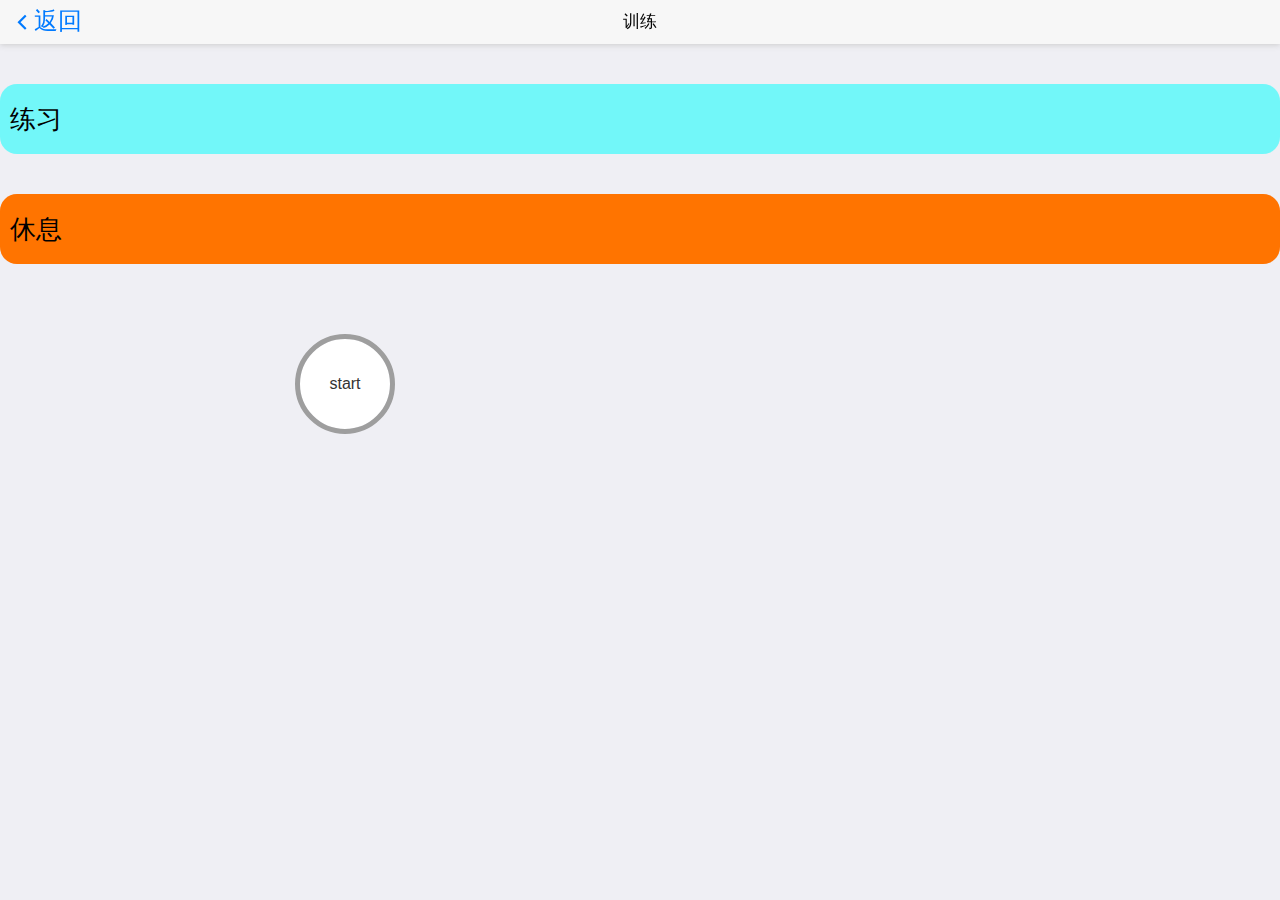
<file: working.html>
<!DOCTYPE html>
<html lang="en">
<head>
    <meta charset="UTF-8">
    <title>Title</title>
    <link rel="stylesheet" href="css/working.css" />
    <link href="css/mui.min.css" rel="stylesheet" />
	<link href="css/mui.picker.css" rel="stylesheet" />
	<link href="css/mui.poppicker.css" rel="stylesheet" />
</head>
<body <!--onload="load()-->">
		<header id="header" class="mui-bar mui-bar-nav">
			<a class="mui-action-back mui-icon mui-icon-left-nav mui-pull-left" >返回</a>
			<h1 class="mui-title">训练</h1>
		</header>
		<div class="mui-content">
    		<div>
        		<div class="workWrap">
            		<div id="myDiv" class="myDiv" >练习
            		</div>
        		</div>
        		<div class="restWrap">
        			<div id="restDiv" class="restDiv">休息</div>
        		</div>
    		</div>
    	<div class="downPart">
        	<div class="btnDiv">
	            <button id="btn" class="running" >start</button>
	            <button class="pause" onclick="doPause()" id="tid" style="display: none" >暂停</button>
	            <button  class="pause"  onclick="restPause()" id="rid" style="display: none" >暂停</button>
        	</div>
        	<div id="groupDiv"></div>
    	</div>
		</div>
		<script src="js/mui.min.js"></script>
		<script src="js/mui.picker.js"></script>
		<script src="js/mui.poppicker.js"></script>
		<script src="js/timeDate.js" type="text/javascript" charset="utf-8"></script>
		<script type="text/javascript" src="js/immersed.js" ></script>
<script>
	mui.init({
		gestureConfig:{
			swiperight: true
		}
	});
	
    var timer
        ,restTimer
        ,groups=null
        ,btn=document.getElementById("btn")
        ,myDiv=document.getElementById("myDiv")
        ,restDiv=document.getElementById("restDiv")
        ,groupDiv=document.getElementById("groupDiv")
        ,tid=document.getElementById("tid")
        ,rid=document.getElementById("rid")
        ,workoutTime=null
        ,restTime=null
        , myWidth=100
        , parts=[]
        ,one_ms = 1000
        , one_s = one_ms * 60
        , one_min = one_s * 60
        , elapsed
        , rest
	mui.plusReady(function(){
		plus.webview.currentWebview();
		var self = plus.webview.currentWebview();
		var name = self.name;
		var obj=plus.storage.getItem(name)
		var txt=JSON.parse(obj)
		groups=txt.groups
		workoutTime=txt.workTime
		restTime=txt.restTime
		elapsed =workoutTime*60000
		rest=restTime*60000;
		groupDiv.innerHTML="还剩"+groups+"组"
		console.log(name)
		console.log(txt.restTime)
	});
//var  parts=[]
//      ,one_ms = 1000
//      , one_s = one_ms * 60
//      , one_min = one_s * 60
//      , elapsed = Number(workoutTime)*60000
//      , rest=Number(restTime)*60000;
//  function load()
//  {
//      
//  }
    btn.onclick = function star(){
        timer = requestAnimationFrame(function fn(){
            if(elapsed >0&&rest==restTime*60000){
                
                btn.style.display="none"
                tid.style.display="block"
                rid.style.display="none"
                myWidth=myWidth - 10/(workoutTime*6)//经过复杂的计算得出宽度在规定时间范围workouttime内减为0
                myDiv.style.width = myWidth+ '%';
                elapsed=elapsed-1000;
                parts[0] = '' + Math.floor( elapsed / one_min );
                parts[1] = '' + Math.floor( (elapsed % one_min) / one_s);
                parts[2] = '' + Math.floor( ( (elapsed % one_min) % one_s) / one_ms);
                parts[0] = (parts[0].length == 1) ? '0' + parts[0] : parts[0];
                parts[1] = (parts[1].length == 1) ? '0' + parts[1] : parts[1];
                parts[2] = (parts[2].length == 1) ? '0' + parts[2] : parts[2];
                var part=parts.join(":")
                myDiv.innerHTML =part;
                timer = requestAnimationFrame(fn);
            }else if (elapsed ==0) {
                btn.style.display="none"
                tid.style.display="none"
                groups=groups-1;
                groupDiv.innerHTML ="还剩"+groups+"组";
                elapsed = workoutTime*60000;
                myWidth=100;
                myDiv.style.width = myWidth+ '%';
                myDiv.innerHTML =workoutTime+"s";
                cancelAnimationFrame(timer);
                restTimer=requestAnimationFrame(function rt() {
                    if(groups==0){
                        cancelAnimationFrame(timer);
                        cancelAnimationFrame(restTimer)
                        return
                    }
                    tid.style.display="none"
                    btn.style.display="none"
                    rid.style.display="block"
                    myWidth=myWidth - 10/(restTime*6)
                    restDiv.style.width = myWidth+ '%';
                    rest=rest-1000
                    parts[0] = '' + Math.floor( rest / one_min );
                    parts[1] = '' + Math.floor( (rest % one_min) / one_s);
                    parts[2] = '' + Math.floor( ( (rest % one_min) % one_s) / one_ms);
                    parts[0] = (parts[0].length == 1) ? '0' + parts[0] : parts[0];
                    parts[1] = (parts[1].length == 1) ? '0' + parts[1] : parts[1];
                    parts[2] = (parts[2].length == 1) ? '0' + parts[2] : parts[2];
                    var restPart=parts.join(":")
                    restDiv.innerHTML =restPart
                    restTimer=requestAnimationFrame(rt)
                    if (rest==0){
                        myWidth=100;
                        restDiv.style.width = myWidth+ '%';
                        restDiv.innerHTML =restTime+"s";
                        rest=restTime*60000;
                        cancelAnimationFrame(restTimer)
                        requestAnimationFrame(fn);
                    }
                })
            }else if(elapsed==workoutTime*60000 && rest<restTime*60000){
                restTimer=requestAnimationFrame(function rt() {
                    if(groups==0){
                        cancelAnimationFrame(timer);
                        cancelAnimationFrame(restTimer)
                        return
                    }
                    tid.style.display="none"
                    btn.style.display="none"
                    rid.style.display="block"
                    myWidth=myWidth - 10/(restTime*6);
                    restDiv.style.width = myWidth+ '%';
                    rest=rest-1000
                    parts[0] = '' + Math.floor( rest / one_min );
                    parts[1] = '' + Math.floor( (rest % one_min) / one_s);
                    parts[2] = '' + Math.floor( ( (rest % one_min) % one_s) / one_ms);
                    parts[0] = (parts[0].length == 1) ? '0' + parts[0] : parts[0];
                    parts[1] = (parts[1].length == 1) ? '0' + parts[1] : parts[1];
                    parts[2] = (parts[2].length == 1) ? '0' + parts[2] : parts[2];
                    var restPart=parts.join(":")
                    restDiv.innerHTML =restPart
                    restTimer=requestAnimationFrame(rt)
                    if (rest==0){
                        myWidth=100;
                        restDiv.style.width = myWidth+ '%';
                        restDiv.innerHTML =restTime+"s";
                        rest=restTime*60000;
                        cancelAnimationFrame(restTimer)
                        requestAnimationFrame(fn);
                    }
                })
            }
        });
    }
    function doPause(){
        console.log(timer)
        if(timer!=null){
            console.log(timer)
            cancelAnimationFrame(timer);
            timer=null;
        }
       tid.style.display="none"
        btn.style.display="block"
        rid.style.display="none"
    }
    function restPause(){
        if(restTimer!=null){
            cancelAnimationFrame(restTimer);
            restTimer=null;
        }
        console.log(rest)
        console.log(elapsed)
        tid.style.display="none"
        btn.style.display="block"
        rid.style.display="none"
    }
</script>
</body>
</html>
</file>
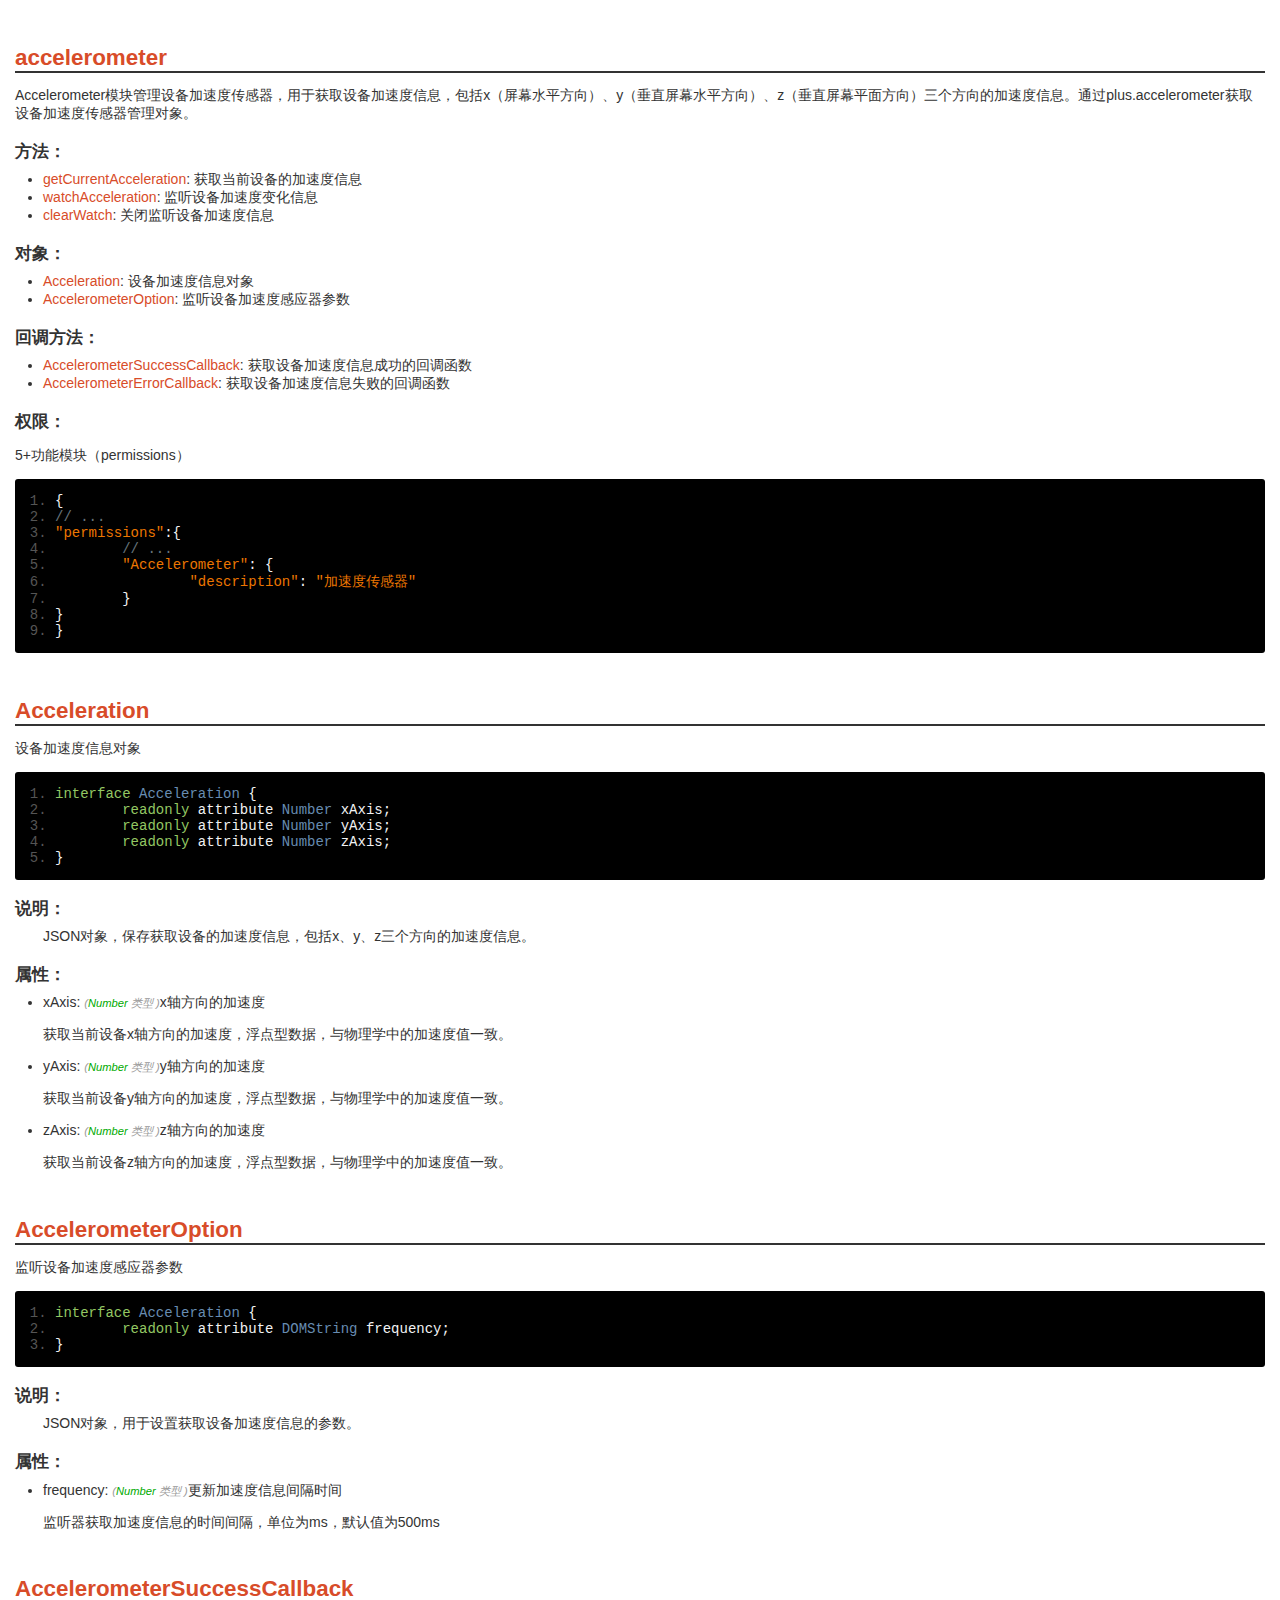
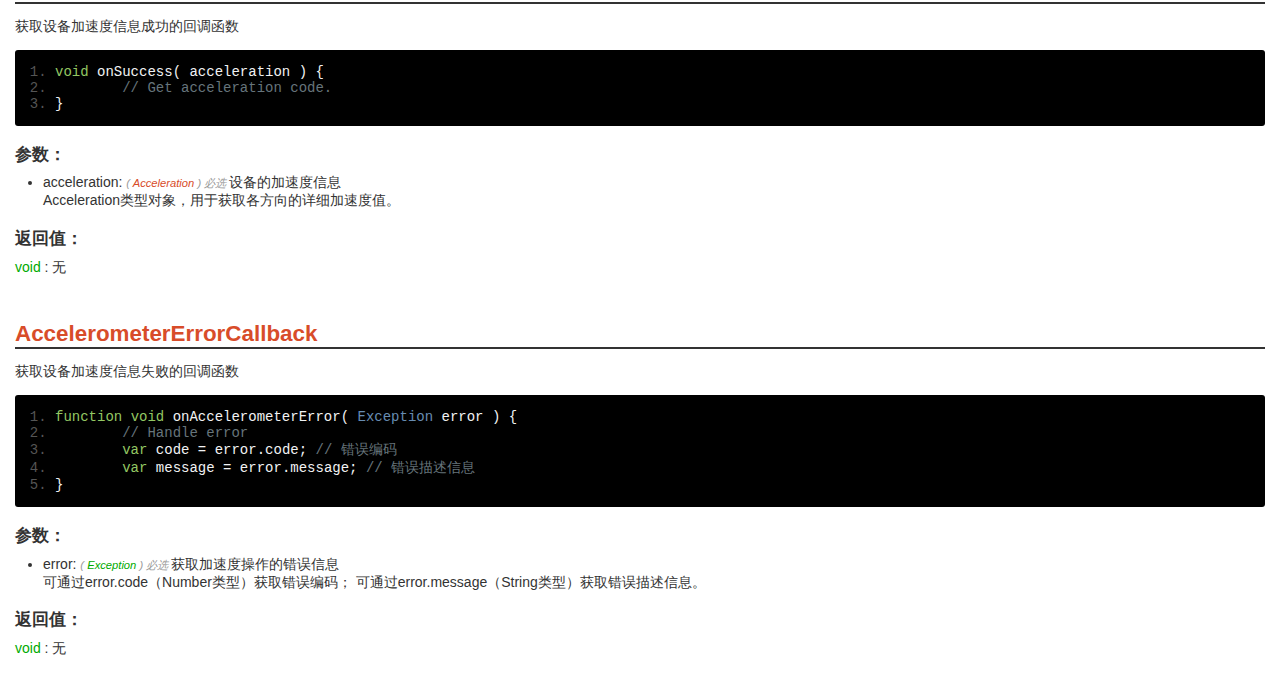
<file: doc/accelerometer.html>
<!DOCTYPE HTML>
<html>
<head>
<meta charset="utf-8">
<meta name="viewport" content="initial-scale=1.0, minimum-scale=1.0, maximum-scale=1.0, user-scalable=no">
<meta name="HandheldFriendly" content="true">
<meta name="MobileOptimized" content="320">
<title>Hello H5+</title>
<link rel="stylesheet" type="text/css" href="res/doc.css" charset="utf-8">
<link rel="stylesheet" type="text/css" href="res/prettify.sons.css" charset="utf-8">
<script type="text/javascript" src="res/doc.js" charset="utf-8"></script><script type="text/javascript" src="res/prettify.js" charset="utf-8"></script>
</head>
<body><div id="content" class="content">
<h1><a name="plus.accelerometer">accelerometer</a></h1>
<p>Accelerometer模块管理设备加速度传感器，用于获取设备加速度信息，包括x（屏幕水平方向）、y（垂直屏幕水平方向）、z（垂直屏幕平面方向）三个方向的加速度信息。通过plus.accelerometer获取设备加速度传感器管理对象。</p>
<h2>方法：</h2>
<ul>
<li>
<a href="#plus.accelerometer.getCurrentAcceleration">getCurrentAcceleration</a>: 获取当前设备的加速度信息</li>
<li>
<a href="#plus.accelerometer.watchAcceleration">watchAcceleration</a>: 监听设备加速度变化信息</li>
<li>
<a href="#plus.accelerometer.clearWatch">clearWatch</a>: 关闭监听设备加速度信息</li>
</ul>
<h2>对象：</h2>
<ul>
<li>
<a href="#plus.accelerometer.Acceleration">Acceleration</a>: 设备加速度信息对象</li>
<li>
<a href="#plus.accelerometer.AccelerometerOption">AccelerometerOption</a>: 监听设备加速度感应器参数</li>
</ul>
<h2>回调方法：</h2>
<ul>
<li>
<a href="#plus.accelerometer.AccelerometerSuccessCallback">AccelerometerSuccessCallback</a>: 获取设备加速度信息成功的回调函数</li>
<li>
<a href="#plus.accelerometer.AccelerometerErrorCallback">AccelerometerErrorCallback</a>: 获取设备加速度信息失败的回调函数</li>
</ul>
<h2>权限：</h2>
<p>5+功能模块（permissions）</p>
<pre class="prettyprint linenums">
{
// ...
"permissions":{
	// ...
	"Accelerometer": {
		"description": "加速度传感器"
	}
}
}
			</pre>
<h1><a name="plus.accelerometer.Acceleration">Acceleration</a></h1>
<p>设备加速度信息对象</p>
<pre class="prettyprint linenums">
interface Acceleration {
	readonly attribute Number xAxis;
	readonly attribute Number yAxis;
	readonly attribute Number zAxis;  
}
				</pre>
<h2>说明：</h2>
<p class="des">
	JSON对象，保存获取设备的加速度信息，包括x、y、z三个方向的加速度信息。
				</p>
<h2>属性：</h2>
<ul>
<li>xAxis: <em>(<font class="type">Number</font>
	类型
)</em>x轴方向的加速度<br><p>获取当前设备x轴方向的加速度，浮点型数据，与物理学中的加速度值一致。</p>
</li>
<li>yAxis: <em>(<font class="type">Number</font>
	类型
)</em>y轴方向的加速度<br><p>获取当前设备y轴方向的加速度，浮点型数据，与物理学中的加速度值一致。</p>
</li>
<li>zAxis: <em>(<font class="type">Number</font>
	类型
)</em>z轴方向的加速度<br><p>获取当前设备z轴方向的加速度，浮点型数据，与物理学中的加速度值一致。</p>
</li>
</ul>
<h1><a name="plus.accelerometer.AccelerometerOption">AccelerometerOption</a></h1>
<p>监听设备加速度感应器参数</p>
<pre class="prettyprint linenums">
interface Acceleration {
	readonly attribute DOMString frequency;
}
				</pre>
<h2>说明：</h2>
<p class="des">
	JSON对象，用于设置获取设备加速度信息的参数。
				</p>
<h2>属性：</h2>
<ul><li>frequency: <em>(<font class="type">Number</font>
	类型
)</em>更新加速度信息间隔时间<br><p>监听器获取加速度信息的时间间隔，单位为ms，默认值为500ms</p>
</li></ul>
<h1><a name="plus.accelerometer.AccelerometerSuccessCallback">AccelerometerSuccessCallback</a></h1>
<p>获取设备加速度信息成功的回调函数</p>
<pre class="prettyprint linenums">
void onSuccess( acceleration ) {
	// Get acceleration code.
}
				</pre>
<h2>参数：</h2>
<ul><li>acceleration: 
		<em>(
			<a href="#plus.accelerometer.Acceleration">Acceleration</a>
			)
			必选 </em>设备的加速度信息<br>
	Acceleration类型对象，用于获取各方向的详细加速度值。
						</li></ul>
<h2>返回值：</h2>
<font class="type">void</font>
			: 无<h1><a name="plus.accelerometer.AccelerometerErrorCallback">AccelerometerErrorCallback</a></h1>
<p>获取设备加速度信息失败的回调函数</p>
<pre class="prettyprint linenums">
function void onAccelerometerError( Exception error ) {
	// Handle error
	var code = error.code; // 错误编码
	var message = error.message; // 错误描述信息
}
				</pre>
<h2>参数：</h2>
<ul><li>error: 
		<em>(
			<font class="type">Exception</font>
			)
			必选 </em>获取加速度操作的错误信息<br>
	可通过error.code（Number类型）获取错误编码；
	可通过error.message（String类型）获取错误描述信息。
						</li></ul>
<h2>返回值：</h2>
<font class="type">void</font>
			: 无<br><br>
</div></body>
</html>
</file>
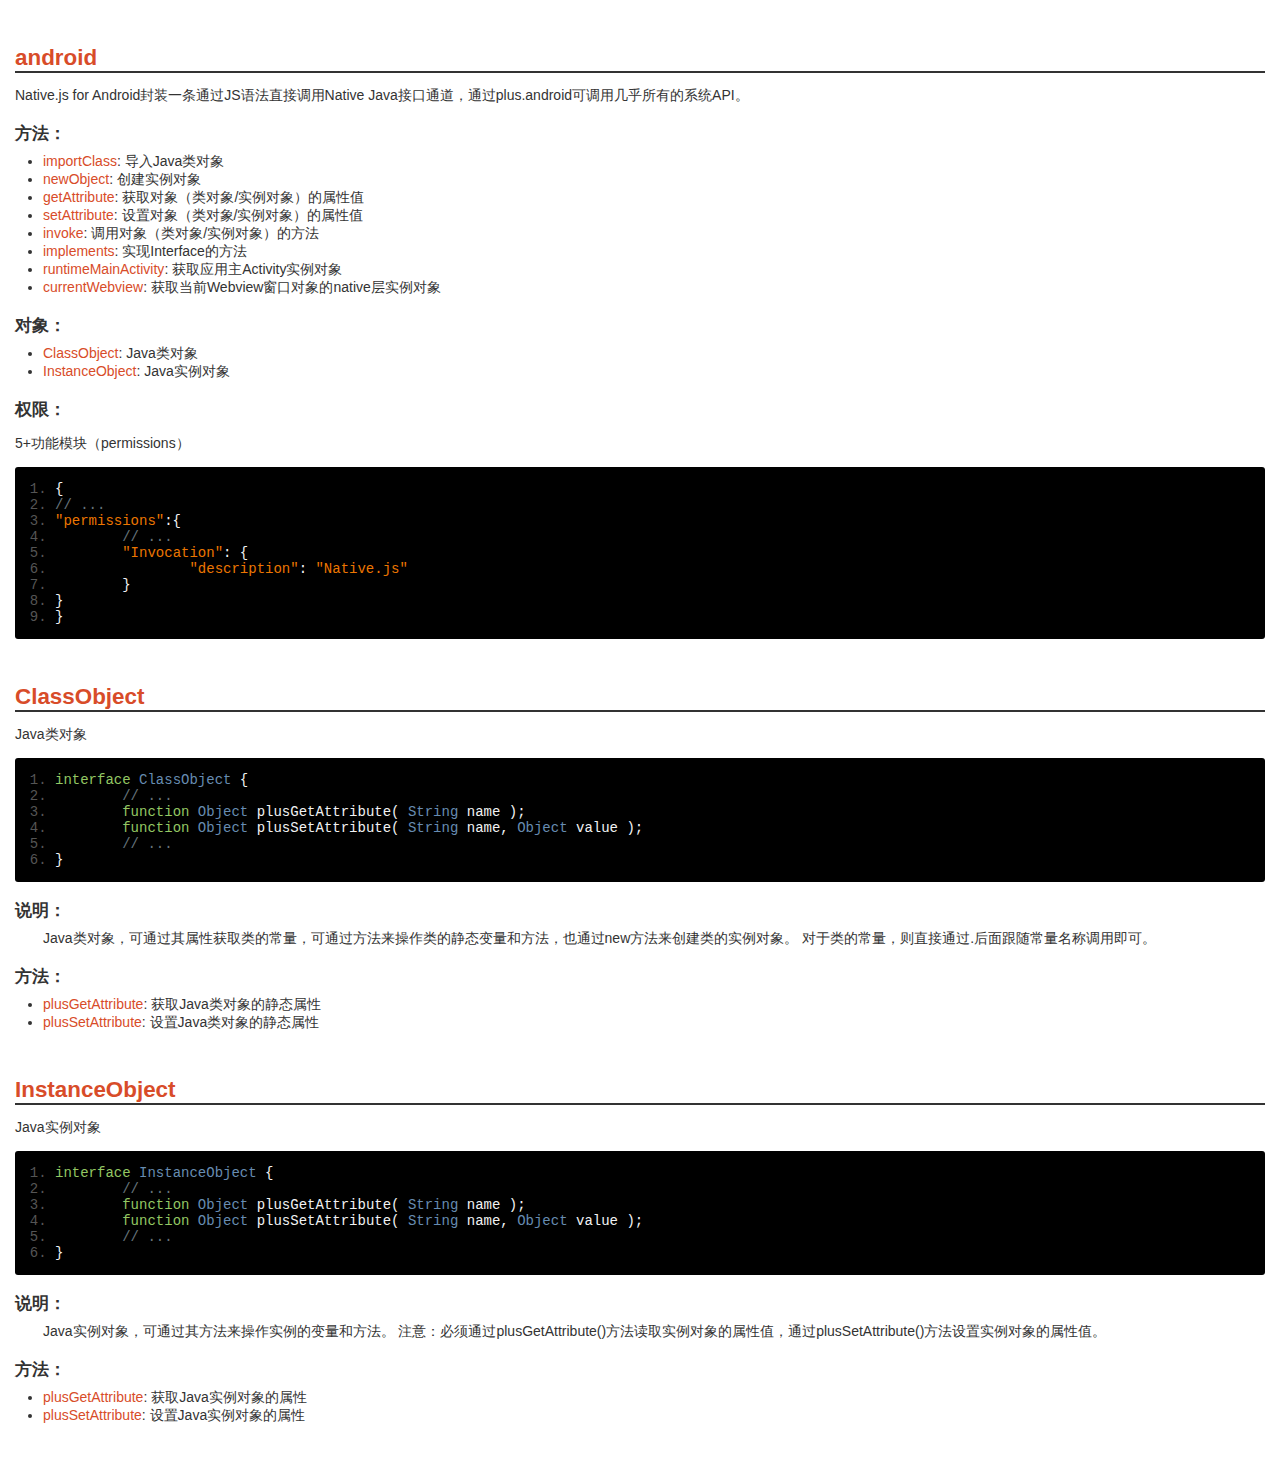
<file: doc/android.html>
<!DOCTYPE HTML>
<html>
<head>
<meta charset="utf-8">
<meta name="viewport" content="initial-scale=1.0, minimum-scale=1.0, maximum-scale=1.0, user-scalable=no">
<meta name="HandheldFriendly" content="true">
<meta name="MobileOptimized" content="320">
<title>Hello H5+</title>
<link rel="stylesheet" type="text/css" href="res/doc.css" charset="utf-8">
<link rel="stylesheet" type="text/css" href="res/prettify.sons.css" charset="utf-8">
<script type="text/javascript" src="res/doc.js" charset="utf-8"></script><script type="text/javascript" src="res/prettify.js" charset="utf-8"></script>
</head>
<body><div id="content" class="content">
<h1><a name="plus.android">android</a></h1>
<p>Native.js for Android封装一条通过JS语法直接调用Native Java接口通道，通过plus.android可调用几乎所有的系统API。</p>
<h2>方法：</h2>
<ul>
<li>
<a href="#plus.android.importClass">importClass</a>: 导入Java类对象</li>
<li>
<a href="#plus.android.newObject">newObject</a>: 创建实例对象</li>
<li>
<a href="#plus.android.getAttribute">getAttribute</a>: 获取对象（类对象/实例对象）的属性值</li>
<li>
<a href="#plus.android.setAttribute">setAttribute</a>: 设置对象（类对象/实例对象）的属性值</li>
<li>
<a href="#plus.android.invoke">invoke</a>: 调用对象（类对象/实例对象）的方法</li>
<li>
<a href="#plus.android.implements">implements</a>: 实现Interface的方法</li>
<li>
<a href="#plus.android.runtimeMainActivity">runtimeMainActivity</a>: 获取应用主Activity实例对象</li>
<li>
<a href="#plus.android.currentWebview">currentWebview</a>: 获取当前Webview窗口对象的native层实例对象</li>
</ul>
<h2>对象：</h2>
<ul>
<li>
<a href="#plus.android.ClassObject">ClassObject</a>: Java类对象</li>
<li>
<a href="#plus.android.InstanceObject">InstanceObject</a>: Java实例对象</li>
</ul>
<h2>权限：</h2>
<p>5+功能模块（permissions）</p>
<pre class="prettyprint linenums">
{
// ...
"permissions":{
	// ...
	"Invocation": {
		"description": "Native.js"
	}
}
}
			</pre>
<h1><a name="plus.android.ClassObject">ClassObject</a></h1>
<p>Java类对象</p>
<pre class="prettyprint linenums">
interface ClassObject {
	// ...
	function Object plusGetAttribute( String name );
	function Object plusSetAttribute( String name, Object value );
	// ...
}
				</pre>
<h2>说明：</h2>
<p class="des">
	Java类对象，可通过其属性获取类的常量，可通过方法来操作类的静态变量和方法，也通过new方法来创建类的实例对象。
	对于类的常量，则直接通过.后面跟随常量名称调用即可。
				</p>
<h2>方法：</h2>
<ul>
<li>
<a href="#plus.android.ClassObject.plusGetAttribute">plusGetAttribute</a>: 获取Java类对象的静态属性</li>
<li>
<a href="#plus.android.ClassObject.plusSetAttribute">plusSetAttribute</a>: 设置Java类对象的静态属性</li>
</ul>
<h1><a name="plus.android.InstanceObject">InstanceObject</a></h1>
<p>Java实例对象</p>
<pre class="prettyprint linenums">
interface InstanceObject {
	// ...
	function Object plusGetAttribute( String name );
	function Object plusSetAttribute( String name, Object value );
	// ...
}
				</pre>
<h2>说明：</h2>
<p class="des">
	Java实例对象，可通过其方法来操作实例的变量和方法。
	注意：必须通过plusGetAttribute()方法读取实例对象的属性值，通过plusSetAttribute()方法设置实例对象的属性值。
				</p>
<h2>方法：</h2>
<ul>
<li>
<a href="#plus.android.InstanceObject.plusGetAttribute">plusGetAttribute</a>: 获取Java实例对象的属性</li>
<li>
<a href="#plus.android.InstanceObject.plusSetAttribute">plusSetAttribute</a>: 设置Java实例对象的属性</li>
</ul>
<br><br>
</div></body>
</html>
</file>
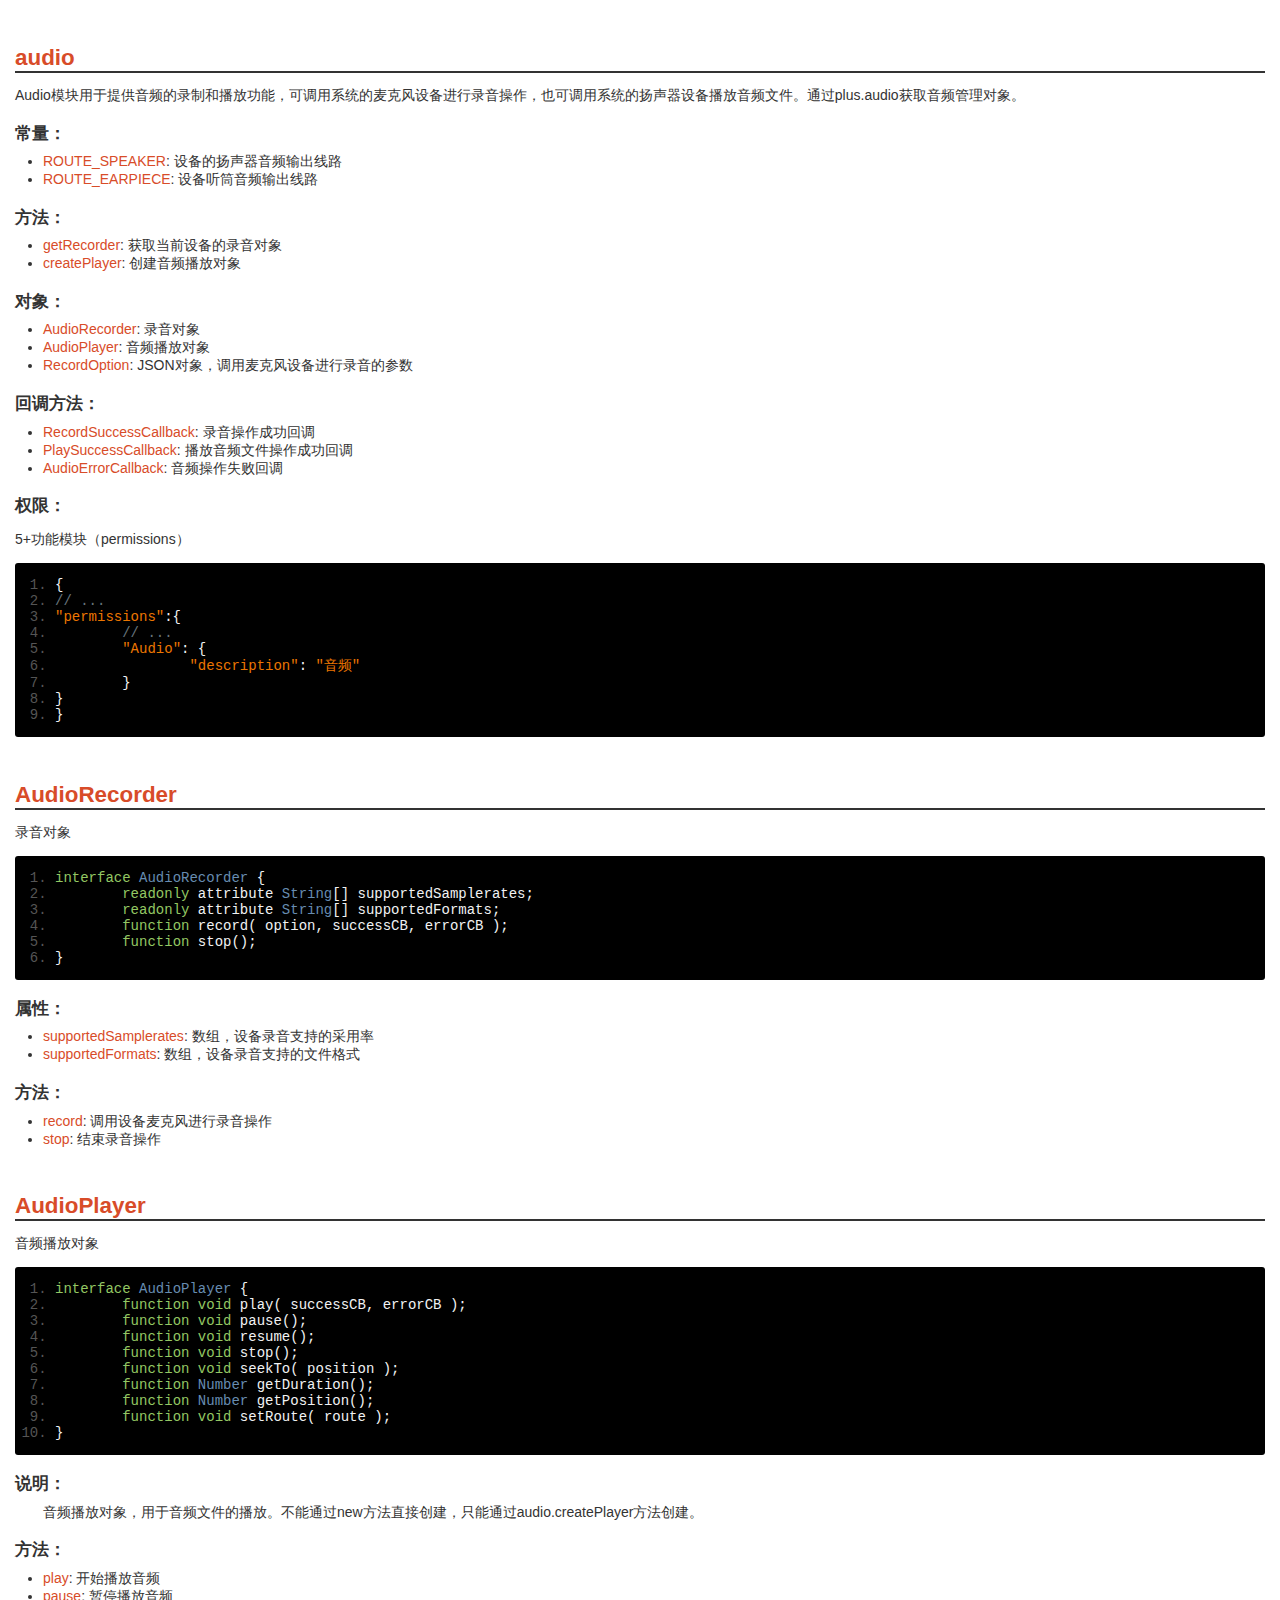
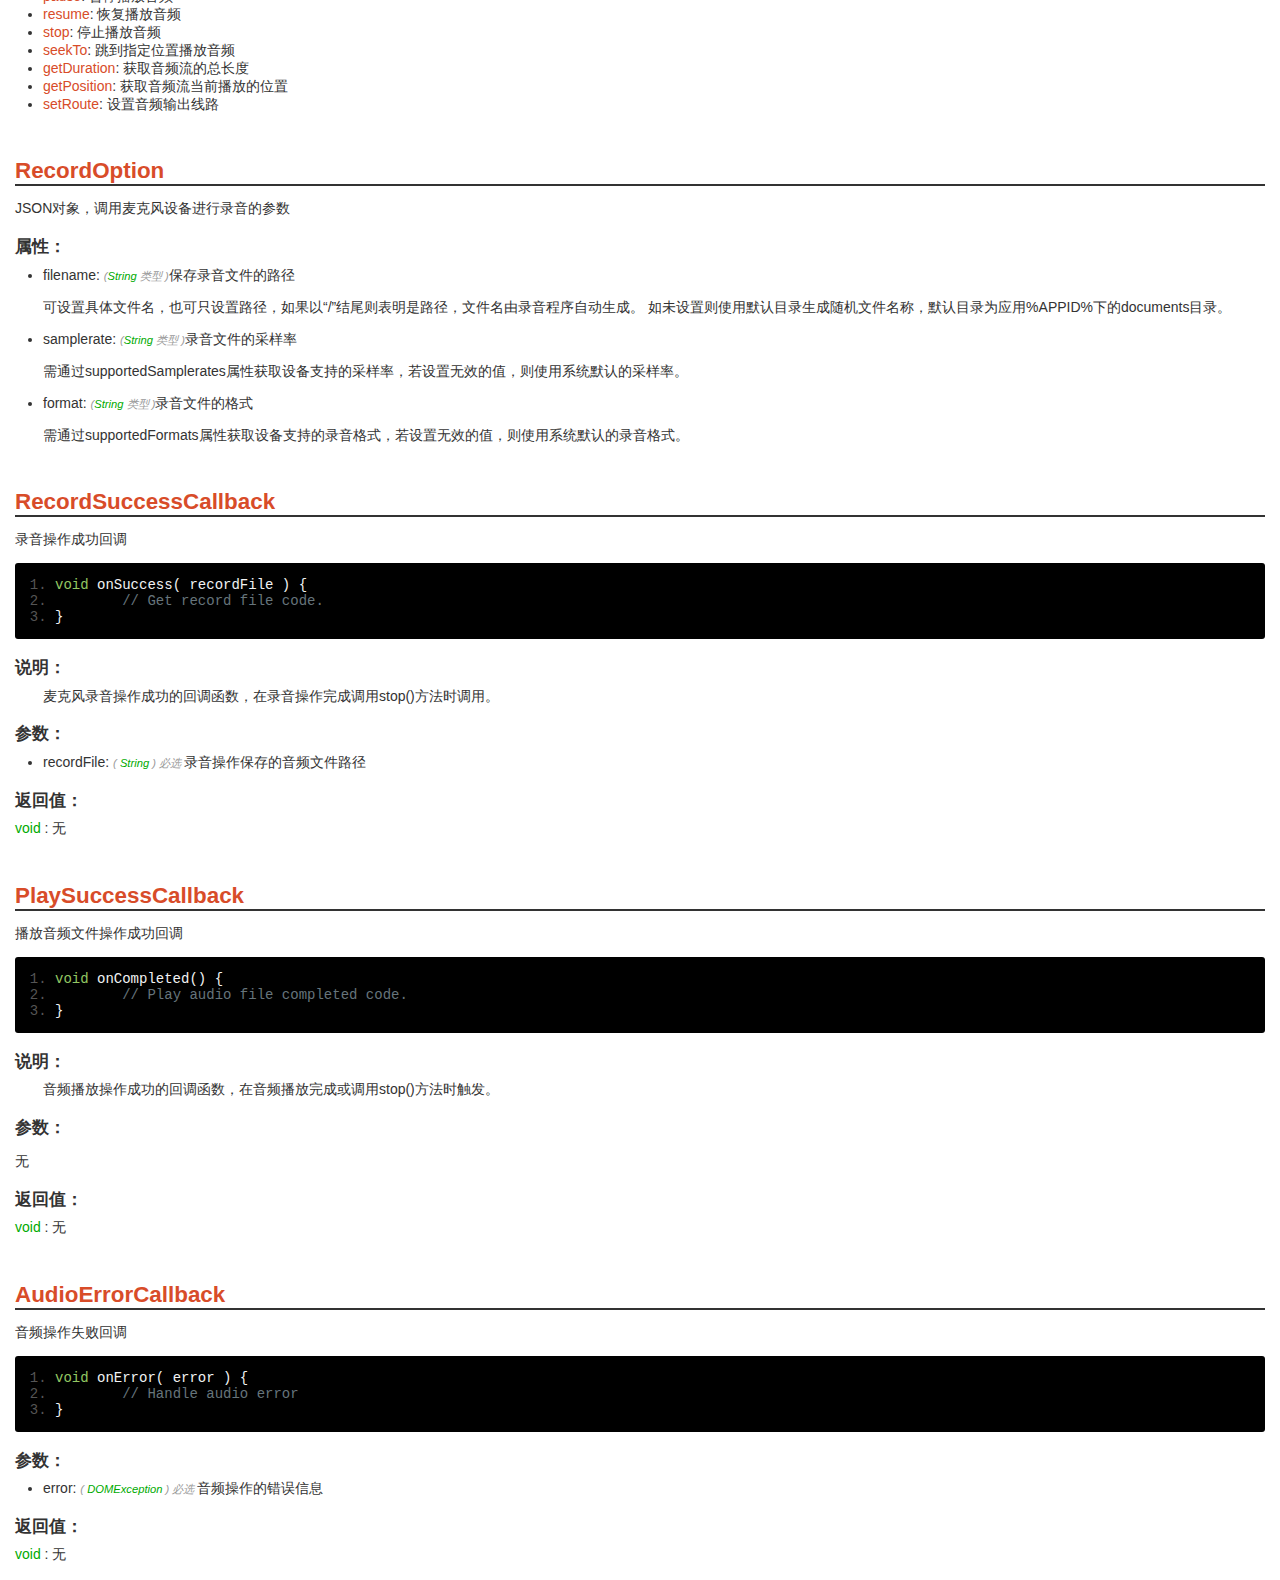
<file: doc/audio.html>
<!DOCTYPE HTML>
<html>
<head>
<meta charset="utf-8">
<meta name="viewport" content="initial-scale=1.0, minimum-scale=1.0, maximum-scale=1.0, user-scalable=no">
<meta name="HandheldFriendly" content="true">
<meta name="MobileOptimized" content="320">
<title>Hello H5+</title>
<link rel="stylesheet" type="text/css" href="res/doc.css" charset="utf-8">
<link rel="stylesheet" type="text/css" href="res/prettify.sons.css" charset="utf-8">
<script type="text/javascript" src="res/doc.js" charset="utf-8"></script><script type="text/javascript" src="res/prettify.js" charset="utf-8"></script>
</head>
<body><div id="content" class="content">
<h1><a name="plus.audio">audio</a></h1>
<p>Audio模块用于提供音频的录制和播放功能，可调用系统的麦克风设备进行录音操作，也可调用系统的扬声器设备播放音频文件。通过plus.audio获取音频管理对象。</p>
<h2>常量：</h2>
<ul>
<li>
<a href="#plus.audio.ROUTE_SPEAKER">ROUTE_SPEAKER</a>: 设备的扬声器音频输出线路</li>
<li>
<a href="#plus.audio.ROUTE_EARPIECE">ROUTE_EARPIECE</a>: 设备听筒音频输出线路</li>
</ul>
<h2>方法：</h2>
<ul>
<li>
<a href="#plus.audio.getRecorder">getRecorder</a>: 获取当前设备的录音对象</li>
<li>
<a href="#plus.audio.createPlayer">createPlayer</a>: 创建音频播放对象</li>
</ul>
<h2>对象：</h2>
<ul>
<li>
<a href="#plus.audio.AudioRecorder">AudioRecorder</a>: 录音对象</li>
<li>
<a href="#plus.audio.AudioPlayer">AudioPlayer</a>: 音频播放对象</li>
<li>
<a href="#plus.audio.RecordOption">RecordOption</a>: JSON对象，调用麦克风设备进行录音的参数</li>
</ul>
<h2>回调方法：</h2>
<ul>
<li>
<a href="#plus.audio.RecordSuccessCallback">RecordSuccessCallback</a>: 录音操作成功回调</li>
<li>
<a href="#plus.audio.PlaySuccessCallback">PlaySuccessCallback</a>: 播放音频文件操作成功回调</li>
<li>
<a href="#plus.audio.AudioErrorCallback">AudioErrorCallback</a>: 音频操作失败回调</li>
</ul>
<h2>权限：</h2>
<p>5+功能模块（permissions）</p>
<pre class="prettyprint linenums">
{
// ...
"permissions":{
	// ...
	"Audio": {
		"description": "音频"
	}
}
}
			</pre>
<h1><a name="plus.audio.AudioRecorder">AudioRecorder</a></h1>
<p>录音对象</p>
<pre class="prettyprint linenums">
interface AudioRecorder {
	readonly attribute String[] supportedSamplerates;
	readonly attribute String[] supportedFormats;
	function record( option, successCB, errorCB );
	function stop();
}
				</pre>
<h2>属性：</h2>
<ul>
<li>
<a href="#plus.audio.AudioRecorder.supportedSamplerates">supportedSamplerates</a>: 数组，设备录音支持的采用率</li>
<li>
<a href="#plus.audio.AudioRecorder.supportedFormats">supportedFormats</a>: 数组，设备录音支持的文件格式</li>
</ul>
<h2>方法：</h2>
<ul>
<li>
<a href="#plus.audio.AudioRecorder.record">record</a>: 调用设备麦克风进行录音操作</li>
<li>
<a href="#plus.audio.AudioRecorder.stop">stop</a>: 结束录音操作</li>
</ul>
<h1><a name="plus.audio.AudioPlayer">AudioPlayer</a></h1>
<p>音频播放对象</p>
<pre class="prettyprint linenums">
interface AudioPlayer {
	function void play( successCB, errorCB );
	function void pause();
	function void resume();
	function void stop();
	function void seekTo( position );
	function Number getDuration();
	function Number getPosition();
	function void setRoute( route );
}
				</pre>
<h2>说明：</h2>
<p class="des">
	音频播放对象，用于音频文件的播放。不能通过new方法直接创建，只能通过audio.createPlayer方法创建。
				</p>
<h2>方法：</h2>
<ul>
<li>
<a href="#plus.audio.AudioPlayer.play">play</a>: 开始播放音频</li>
<li>
<a href="#plus.audio.AudioPlayer.pause">pause</a>: 暂停播放音频</li>
<li>
<a href="#plus.audio.AudioPlayer.resume">resume</a>: 恢复播放音频</li>
<li>
<a href="#plus.audio.AudioPlayer.stop">stop</a>: 停止播放音频</li>
<li>
<a href="#plus.audio.AudioPlayer.seekTo">seekTo</a>: 跳到指定位置播放音频</li>
<li>
<a href="#plus.audio.AudioPlayer.getDuration">getDuration</a>: 获取音频流的总长度</li>
<li>
<a href="#plus.audio.AudioPlayer.getPosition">getPosition</a>: 获取音频流当前播放的位置</li>
<li>
<a href="#plus.audio.AudioPlayer.setRoute">setRoute</a>: 设置音频输出线路</li>
</ul>
<h1><a name="plus.audio.RecordOption">RecordOption</a></h1>
<p>JSON对象，调用麦克风设备进行录音的参数</p>
<h2>属性：</h2>
<ul>
<li>filename: <em>(<font class="type">String</font>
	类型
)</em>保存录音文件的路径<br><p>
	可设置具体文件名，也可只设置路径，如果以“/”结尾则表明是路径，文件名由录音程序自动生成。
	如未设置则使用默认目录生成随机文件名称，默认目录为应用%APPID%下的documents目录。
						</p>
</li>
<li>samplerate: <em>(<font class="type">String</font>
	类型
)</em>录音文件的采样率<br><p>
	需通过supportedSamplerates属性获取设备支持的采样率，若设置无效的值，则使用系统默认的采样率。</p>
</li>
<li>format: <em>(<font class="type">String</font>
	类型
)</em>录音文件的格式<br><p>
	需通过supportedFormats属性获取设备支持的录音格式，若设置无效的值，则使用系统默认的录音格式。
						</p>
</li>
</ul>
<h1><a name="plus.audio.RecordSuccessCallback">RecordSuccessCallback</a></h1>
<p>录音操作成功回调</p>
<pre class="prettyprint linenums">
void onSuccess( recordFile ) {
	// Get record file code.
}
				</pre>
<h2>说明：</h2>
<p class="des">麦克风录音操作成功的回调函数，在录音操作完成调用stop()方法时调用。</p>
<h2>参数：</h2>
<ul><li>recordFile: 
		<em>(
			<font class="type">String</font>
			)
			必选 </em>录音操作保存的音频文件路径<br>
</li></ul>
<h2>返回值：</h2>
<font class="type">void</font>
			: 无<h1><a name="plus.audio.PlaySuccessCallback">PlaySuccessCallback</a></h1>
<p>播放音频文件操作成功回调</p>
<pre class="prettyprint linenums">
void onCompleted() {
	// Play audio file completed code.
}
				</pre>
<h2>说明：</h2>
<p class="des">
	音频播放操作成功的回调函数，在音频播放完成或调用stop()方法时触发。
				</p>
<h2>参数：</h2>
<p>无</p>
<h2>返回值：</h2>
<font class="type">void</font>
			: 无<h1><a name="plus.audio.AudioErrorCallback">AudioErrorCallback</a></h1>
<p>音频操作失败回调</p>
<pre class="prettyprint linenums">
void onError( error ) {
	// Handle audio error
}
				</pre>
<h2>参数：</h2>
<ul><li>error: 
		<em>(
			<font class="type">DOMException</font>
			)
			必选 </em>音频操作的错误信息<br>
</li></ul>
<h2>返回值：</h2>
<font class="type">void</font>
			: 无<br><br>
</div></body>
</html>
</file>
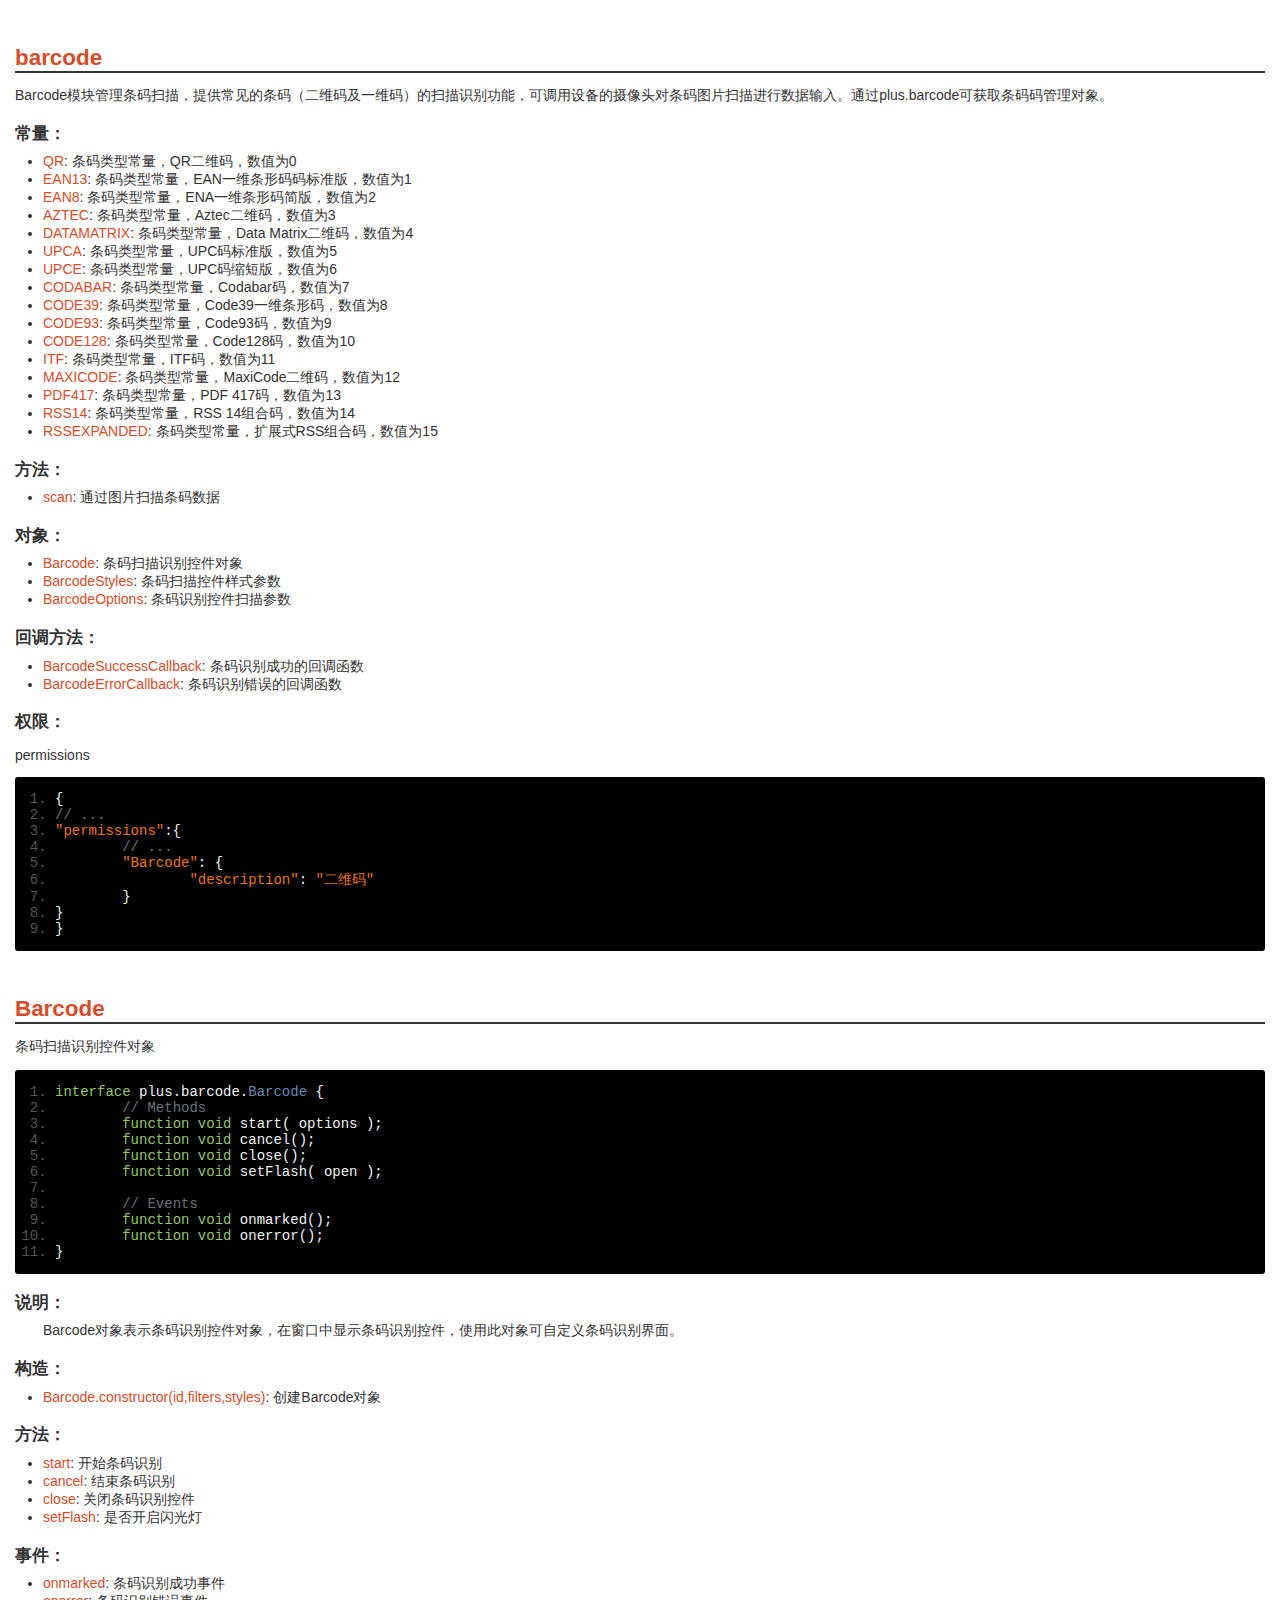
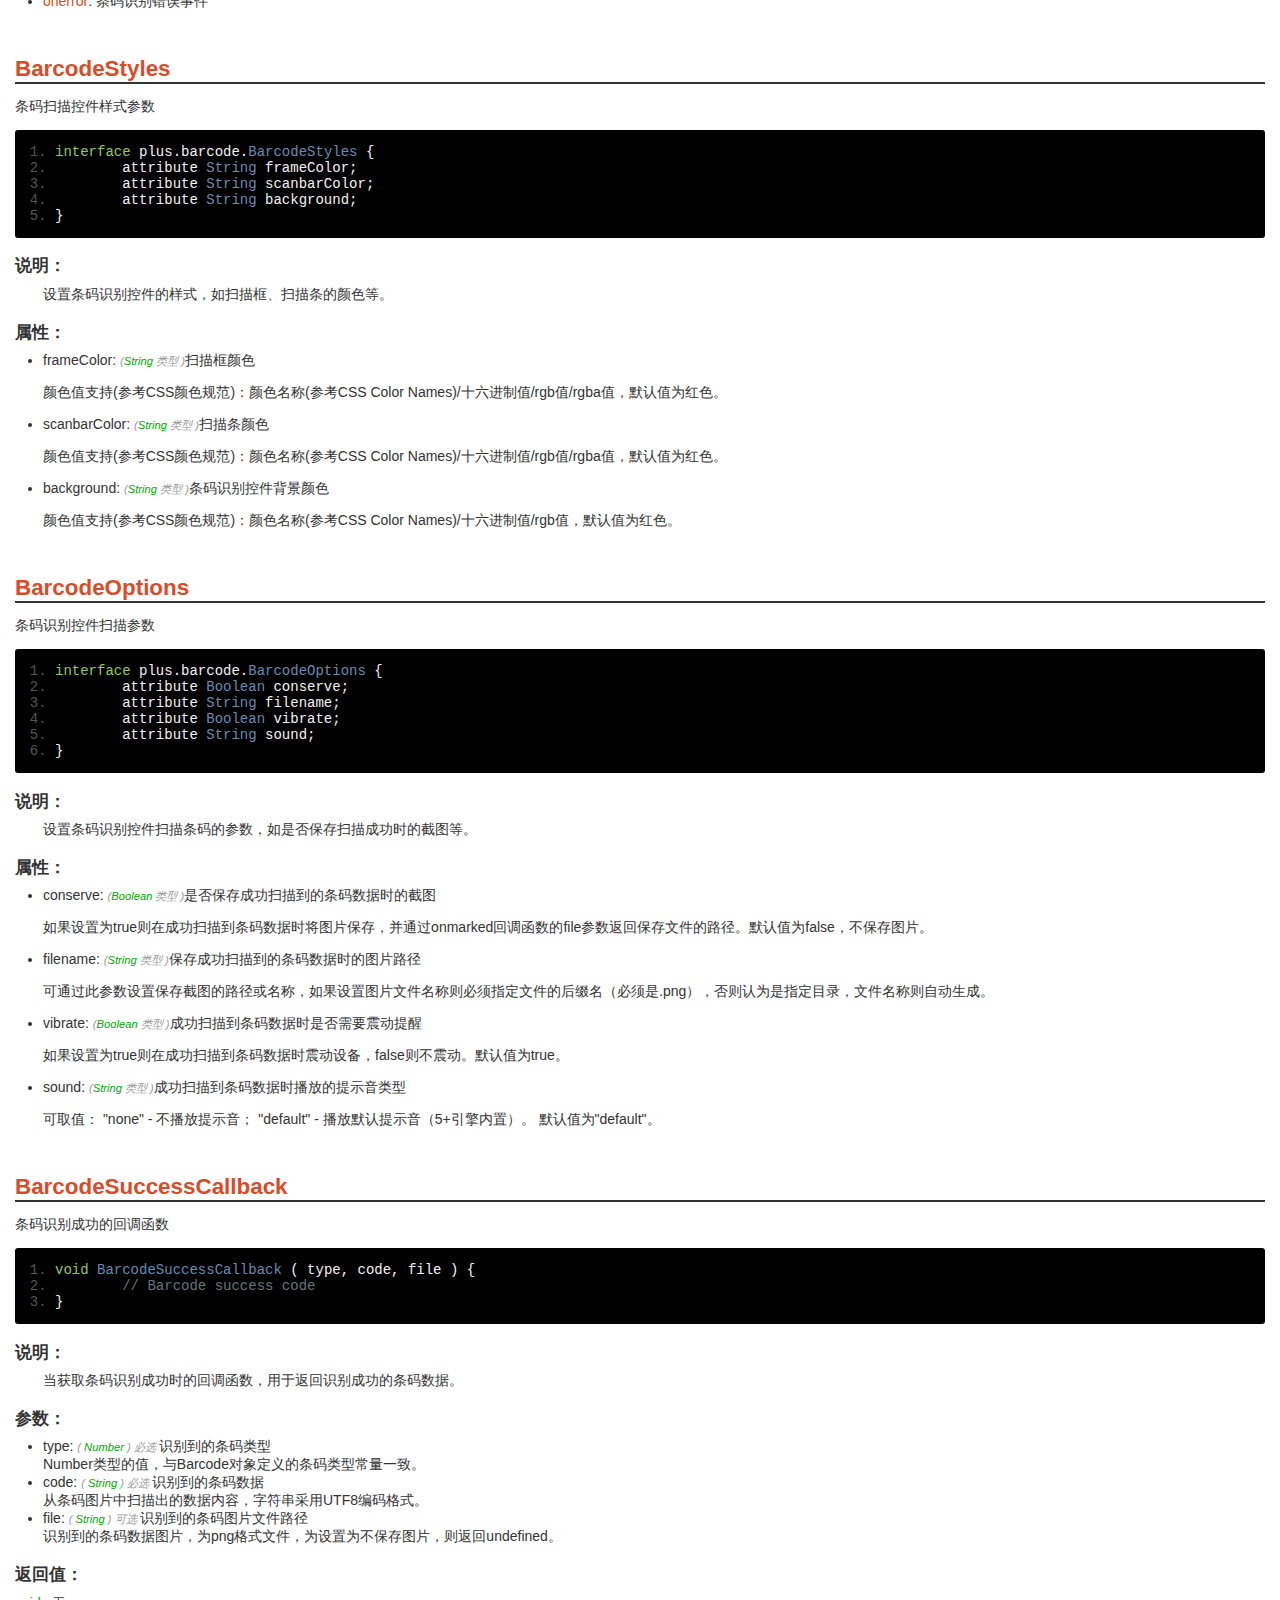
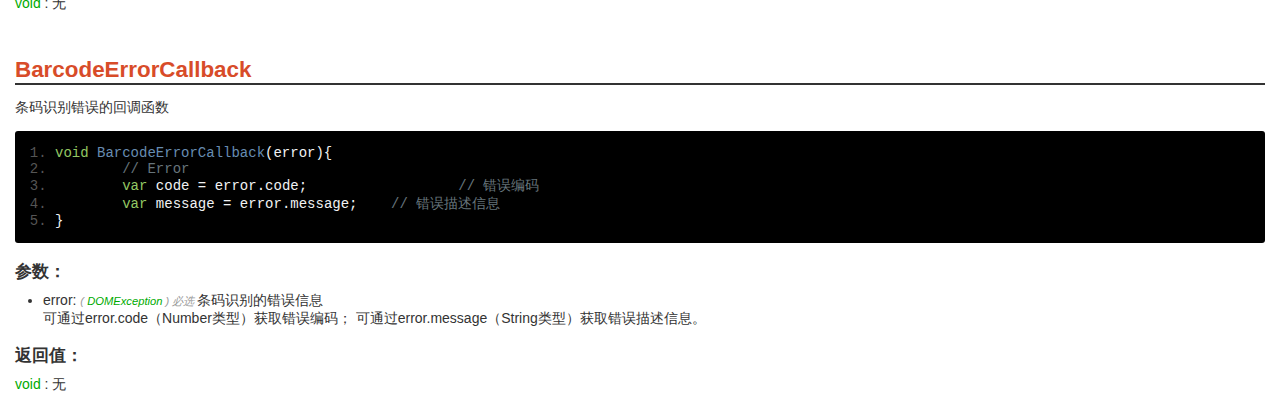
<file: doc/barcode.html>
<!DOCTYPE HTML>
<html>
<head>
<meta charset="utf-8">
<meta name="viewport" content="initial-scale=1.0, minimum-scale=1.0, maximum-scale=1.0, user-scalable=no">
<meta name="HandheldFriendly" content="true">
<meta name="MobileOptimized" content="320">
<title>Hello H5+</title>
<link rel="stylesheet" type="text/css" href="res/doc.css" charset="utf-8">
<link rel="stylesheet" type="text/css" href="res/prettify.sons.css" charset="utf-8">
<script type="text/javascript" src="res/doc.js" charset="utf-8"></script><script type="text/javascript" src="res/prettify.js" charset="utf-8"></script>
</head>
<body><div id="content" class="content">
<h1><a name="plus.barcode">barcode</a></h1>
<p>Barcode模块管理条码扫描，提供常见的条码（二维码及一维码）的扫描识别功能，可调用设备的摄像头对条码图片扫描进行数据输入。通过plus.barcode可获取条码码管理对象。</p>
<h2>常量：</h2>
<ul>
<li>
<a href="#plus.barcode.QR">QR</a>: 条码类型常量，QR二维码，数值为0</li>
<li>
<a href="#plus.barcode.EAN13">EAN13</a>: 条码类型常量，EAN一维条形码码标准版，数值为1</li>
<li>
<a href="#plus.barcode.EAN8">EAN8</a>: 条码类型常量，ENA一维条形码简版，数值为2</li>
<li>
<a href="#plus.barcode.AZTEC">AZTEC</a>: 条码类型常量，Aztec二维码，数值为3</li>
<li>
<a href="#plus.barcode.DATAMATRIX">DATAMATRIX</a>: 条码类型常量，Data Matrix二维码，数值为4</li>
<li>
<a href="#plus.barcode.UPCA">UPCA</a>: 条码类型常量，UPC码标准版，数值为5</li>
<li>
<a href="#plus.barcode.UPCE">UPCE</a>: 条码类型常量，UPC码缩短版，数值为6</li>
<li>
<a href="#plus.barcode.CODABAR">CODABAR</a>: 条码类型常量，Codabar码，数值为7</li>
<li>
<a href="#plus.barcode.CODE39">CODE39</a>: 条码类型常量，Code39一维条形码，数值为8</li>
<li>
<a href="#plus.barcode.CODE93">CODE93</a>: 条码类型常量，Code93码，数值为9</li>
<li>
<a href="#plus.barcode.CODE128">CODE128</a>: 条码类型常量，Code128码，数值为10</li>
<li>
<a href="#plus.barcode.ITF">ITF</a>: 条码类型常量，ITF码，数值为11</li>
<li>
<a href="#plus.barcode.MAXICODE">MAXICODE</a>: 条码类型常量，MaxiCode二维码，数值为12</li>
<li>
<a href="#plus.barcode.PDF417">PDF417</a>: 条码类型常量，PDF 417码，数值为13</li>
<li>
<a href="#plus.barcode.RSS14">RSS14</a>: 条码类型常量，RSS 14组合码，数值为14</li>
<li>
<a href="#plus.barcode.RSSEXPANDED">RSSEXPANDED</a>: 条码类型常量，扩展式RSS组合码，数值为15</li>
</ul>
<h2>方法：</h2>
<ul><li>
<a href="#plus.barcode.scan">scan</a>: 通过图片扫描条码数据</li></ul>
<h2>对象：</h2>
<ul>
<li>
<a href="#plus.barcode.Barcode">Barcode</a>: 条码扫描识别控件对象</li>
<li>
<a href="#plus.barcode.BarcodeStyles">BarcodeStyles</a>: 条码扫描控件样式参数</li>
<li>
<a href="#plus.barcode.BarcodeOptions">BarcodeOptions</a>: 条码识别控件扫描参数</li>
</ul>
<h2>回调方法：</h2>
<ul>
<li>
<a href="#plus.barcode.BarcodeSuccessCallback">BarcodeSuccessCallback</a>: 条码识别成功的回调函数</li>
<li>
<a href="#plus.barcode.BarcodeErrorCallback">BarcodeErrorCallback</a>: 条码识别错误的回调函数</li>
</ul>
<h2>权限：</h2>
<p>permissions</p>
<pre class="prettyprint linenums">
{
// ...
"permissions":{
	// ...
	"Barcode": {
		"description": "二维码"
	}
}
}
			</pre>
<h1><a name="plus.barcode.Barcode">Barcode</a></h1>
<p>条码扫描识别控件对象</p>
<pre class="prettyprint linenums">
interface plus.barcode.Barcode {
	// Methods
	function void start( options );
	function void cancel();
	function void close();
	function void setFlash( open );

	// Events
	function void onmarked();
	function void onerror();
}
				</pre>
<h2>说明：</h2>
<p class="des">
Barcode对象表示条码识别控件对象，在窗口中显示条码识别控件，使用此对象可自定义条码识别界面。
				</p>
<h2>构造：</h2>
<ul><li>
<a href="#plus.barcode.Barcode.Barcode.constructor(id,filters,styles)">Barcode.constructor(id,filters,styles)</a>: 创建Barcode对象</li></ul>
<h2>方法：</h2>
<ul>
<li>
<a href="#plus.barcode.Barcode.start">start</a>: 开始条码识别</li>
<li>
<a href="#plus.barcode.Barcode.cancel">cancel</a>: 结束条码识别</li>
<li>
<a href="#plus.barcode.Barcode.close">close</a>: 关闭条码识别控件</li>
<li>
<a href="#plus.barcode.Barcode.setFlash">setFlash</a>: 是否开启闪光灯</li>
</ul>
<h2>事件：</h2>
<ul>
<li>
<a href="#plus.barcode.Barcode.onmarked">onmarked</a>: 条码识别成功事件</li>
<li>
<a href="#plus.barcode.Barcode.onerror">onerror</a>: 条码识别错误事件</li>
</ul>
<h1><a name="plus.barcode.BarcodeStyles">BarcodeStyles</a></h1>
<p>条码扫描控件样式参数</p>
<pre class="prettyprint linenums">
interface plus.barcode.BarcodeStyles {
	attribute String frameColor;
	attribute String scanbarColor;
	attribute String background;
}
				</pre>
<h2>说明：</h2>
<p class="des">
	设置条码识别控件的样式，如扫描框、扫描条的颜色等。
				</p>
<h2>属性：</h2>
<ul>
<li>frameColor: <em>(<font class="type">String</font>
	类型
)</em>扫描框颜色<br><p>
	颜色值支持(参考CSS颜色规范)：颜色名称(参考CSS Color Names)/十六进制值/rgb值/rgba值，默认值为红色。
						</p>
</li>
<li>scanbarColor: <em>(<font class="type">String</font>
	类型
)</em>扫描条颜色<br><p>
	颜色值支持(参考CSS颜色规范)：颜色名称(参考CSS Color Names)/十六进制值/rgb值/rgba值，默认值为红色。
						</p>
</li>
<li>background: <em>(<font class="type">String</font>
	类型
)</em>条码识别控件背景颜色<br><p>
	颜色值支持(参考CSS颜色规范)：颜色名称(参考CSS Color Names)/十六进制值/rgb值，默认值为红色。
						</p>
</li>
</ul>
<h1><a name="plus.barcode.BarcodeOptions">BarcodeOptions</a></h1>
<p>条码识别控件扫描参数</p>
<pre class="prettyprint linenums">
interface plus.barcode.BarcodeOptions {
	attribute Boolean conserve;
	attribute String filename;
	attribute Boolean vibrate;
	attribute String sound;
}
				</pre>
<h2>说明：</h2>
<p class="des">
	设置条码识别控件扫描条码的参数，如是否保存扫描成功时的截图等。
				</p>
<h2>属性：</h2>
<ul>
<li>conserve: <em>(<font class="type">Boolean</font>
	类型
)</em>是否保存成功扫描到的条码数据时的截图<br><p>
	如果设置为true则在成功扫描到条码数据时将图片保存，并通过onmarked回调函数的file参数返回保存文件的路径。默认值为false，不保存图片。
						</p>
</li>
<li>filename: <em>(<font class="type">String</font>
	类型
)</em>保存成功扫描到的条码数据时的图片路径<br><p>
	可通过此参数设置保存截图的路径或名称，如果设置图片文件名称则必须指定文件的后缀名（必须是.png），否则认为是指定目录，文件名称则自动生成。
						</p>
</li>
<li>vibrate: <em>(<font class="type">Boolean</font>
	类型
)</em>成功扫描到条码数据时是否需要震动提醒<br><p>
	如果设置为true则在成功扫描到条码数据时震动设备，false则不震动。默认值为true。
						</p>
</li>
<li>sound: <em>(<font class="type">String</font>
	类型
)</em>成功扫描到条码数据时播放的提示音类型<br><p>
	可取值：
	"none" - 不播放提示音；
	"default" - 播放默认提示音（5+引擎内置）。
	默认值为"default"。
						</p>
</li>
</ul>
<h1><a name="plus.barcode.BarcodeSuccessCallback">BarcodeSuccessCallback</a></h1>
<p>条码识别成功的回调函数</p>
<pre class="prettyprint linenums">
void BarcodeSuccessCallback ( type, code, file ) {
	// Barcode success code
}
				</pre>
<h2>说明：</h2>
<p class="des">当获取条码识别成功时的回调函数，用于返回识别成功的条码数据。</p>
<h2>参数：</h2>
<ul>
<li>type: 
		<em>(
			<font class="type">Number</font>
			)
			必选 </em>识别到的条码类型<br>Number类型的值，与Barcode对象定义的条码类型常量一致。</li>
<li>code: 
		<em>(
			<font class="type">String</font>
			)
			必选 </em>识别到的条码数据<br>从条码图片中扫描出的数据内容，字符串采用UTF8编码格式。</li>
<li>file: 
		<em>(
			<font class="type">String</font>
			)
			可选 </em>识别到的条码图片文件路径<br>识别到的条码数据图片，为png格式文件，为设置为不保存图片，则返回undefined。</li>
</ul>
<h2>返回值：</h2>
<font class="type">void</font>
			: 无<h1><a name="plus.barcode.BarcodeErrorCallback">BarcodeErrorCallback</a></h1>
<p>条码识别错误的回调函数</p>
<pre class="prettyprint linenums">
void BarcodeErrorCallback(error){
	// Error 
	var code = error.code; 			// 错误编码
	var message = error.message;	// 错误描述信息
}
				</pre>
<h2>参数：</h2>
<ul><li>error: 
		<em>(
			<font class="type">DOMException</font>
			)
			必选 </em>条码识别的错误信息<br>
	可通过error.code（Number类型）获取错误编码；
	可通过error.message（String类型）获取错误描述信息。
						</li></ul>
<h2>返回值：</h2>
<font class="type">void</font>
			: 无<br><br>
</div></body>
</html>
</file>
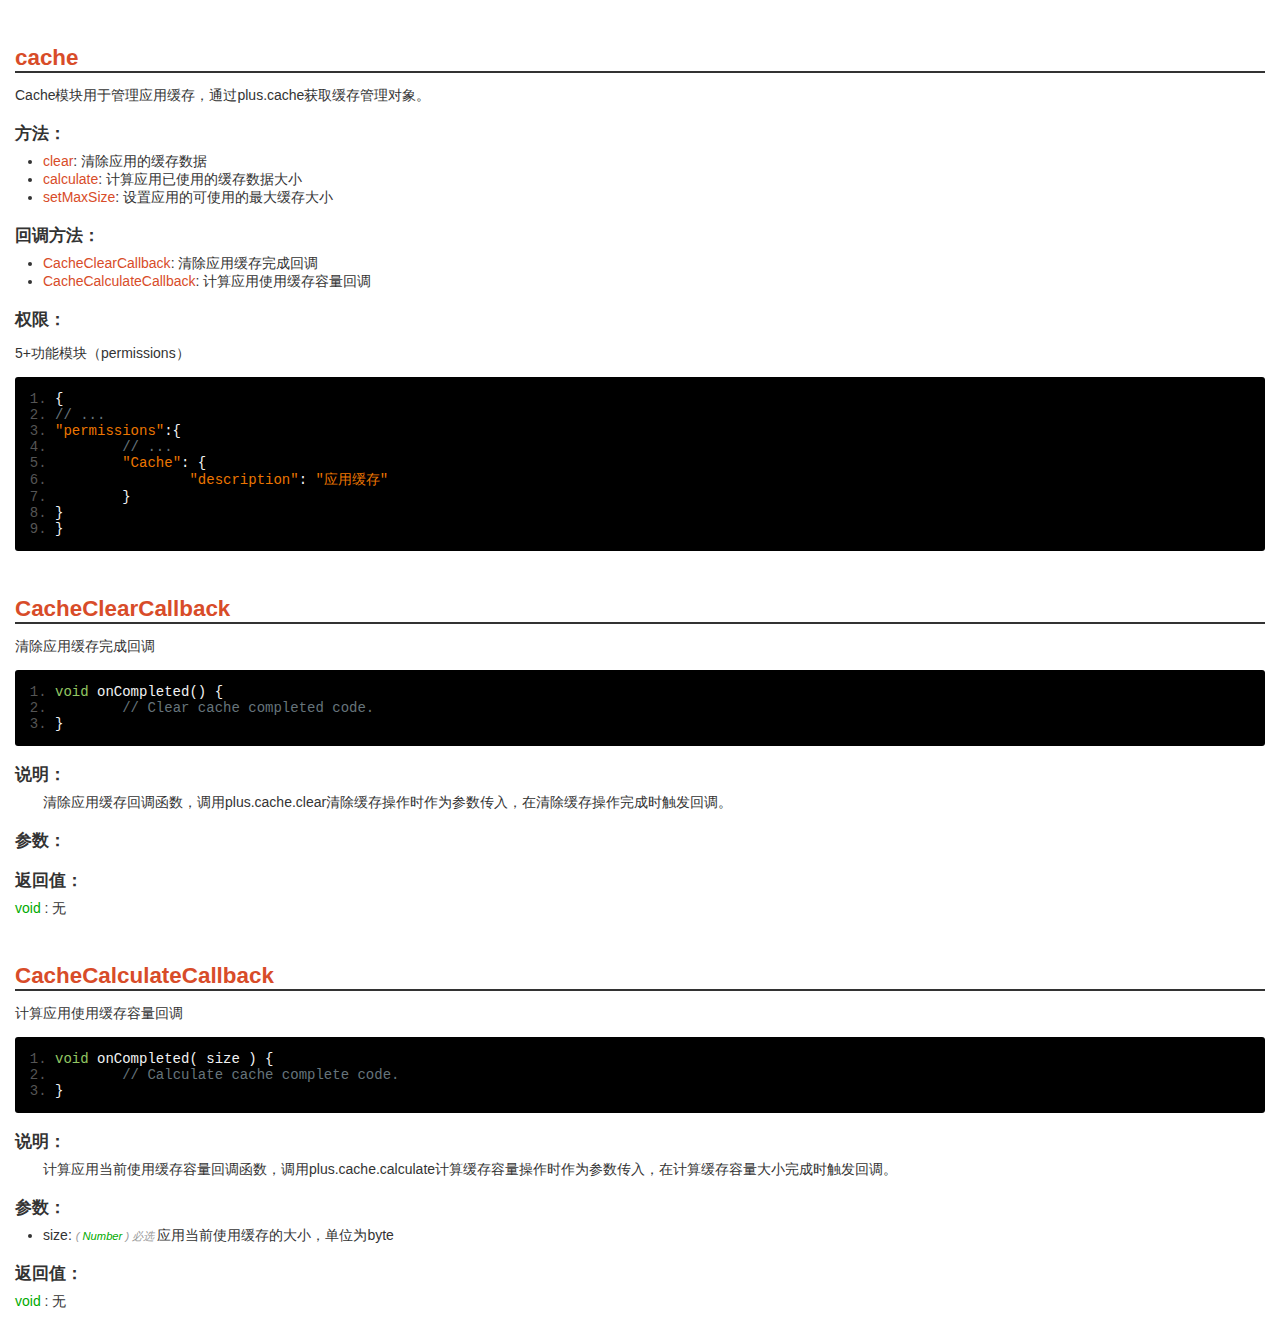
<file: doc/cache.html>
<!DOCTYPE HTML>
<html>
<head>
<meta charset="utf-8">
<meta name="viewport" content="initial-scale=1.0, minimum-scale=1.0, maximum-scale=1.0, user-scalable=no">
<meta name="HandheldFriendly" content="true">
<meta name="MobileOptimized" content="320">
<title>Hello H5+</title>
<link rel="stylesheet" type="text/css" href="res/doc.css" charset="utf-8">
<link rel="stylesheet" type="text/css" href="res/prettify.sons.css" charset="utf-8">
<script type="text/javascript" src="res/doc.js" charset="utf-8"></script><script type="text/javascript" src="res/prettify.js" charset="utf-8"></script>
</head>
<body><div id="content" class="content">
<h1><a name="plus.cache">cache</a></h1>
<p>Cache模块用于管理应用缓存，通过plus.cache获取缓存管理对象。</p>
<h2>方法：</h2>
<ul>
<li>
<a href="#plus.cache.clear">clear</a>: 清除应用的缓存数据</li>
<li>
<a href="#plus.cache.calculate">calculate</a>: 计算应用已使用的缓存数据大小</li>
<li>
<a href="#plus.cache.setMaxSize">setMaxSize</a>: 设置应用的可使用的最大缓存大小</li>
</ul>
<h2>回调方法：</h2>
<ul>
<li>
<a href="#plus.cache.CacheClearCallback">CacheClearCallback</a>: 清除应用缓存完成回调</li>
<li>
<a href="#plus.cache.CacheCalculateCallback">CacheCalculateCallback</a>: 计算应用使用缓存容量回调</li>
</ul>
<h2>权限：</h2>
<p>5+功能模块（permissions）</p>
<pre class="prettyprint linenums">
{
// ...
"permissions":{
	// ...
	"Cache": {
		"description": "应用缓存"
	}
}
}
			</pre>
<h1><a name="plus.cache.CacheClearCallback">CacheClearCallback</a></h1>
<p>清除应用缓存完成回调</p>
<pre class="prettyprint linenums">
void onCompleted() {
	// Clear cache completed code.
}
				</pre>
<h2>说明：</h2>
<p class="des">清除应用缓存回调函数，调用plus.cache.clear清除缓存操作时作为参数传入，在清除缓存操作完成时触发回调。</p>
<h2>参数：</h2>
<ul></ul>
<h2>返回值：</h2>
<font class="type">void</font>
			: 无<h1><a name="plus.cache.CacheCalculateCallback">CacheCalculateCallback</a></h1>
<p>计算应用使用缓存容量回调</p>
<pre class="prettyprint linenums">
void onCompleted( size ) {
	// Calculate cache complete code.
}
				</pre>
<h2>说明：</h2>
<p class="des">计算应用当前使用缓存容量回调函数，调用plus.cache.calculate计算缓存容量操作时作为参数传入，在计算缓存容量大小完成时触发回调。</p>
<h2>参数：</h2>
<ul><li>size: 
		<em>(
			<font class="type">Number</font>
			)
			必选 </em>应用当前使用缓存的大小，单位为byte<br>
</li></ul>
<h2>返回值：</h2>
<font class="type">void</font>
			: 无<br><br>
</div></body>
</html>
</file>
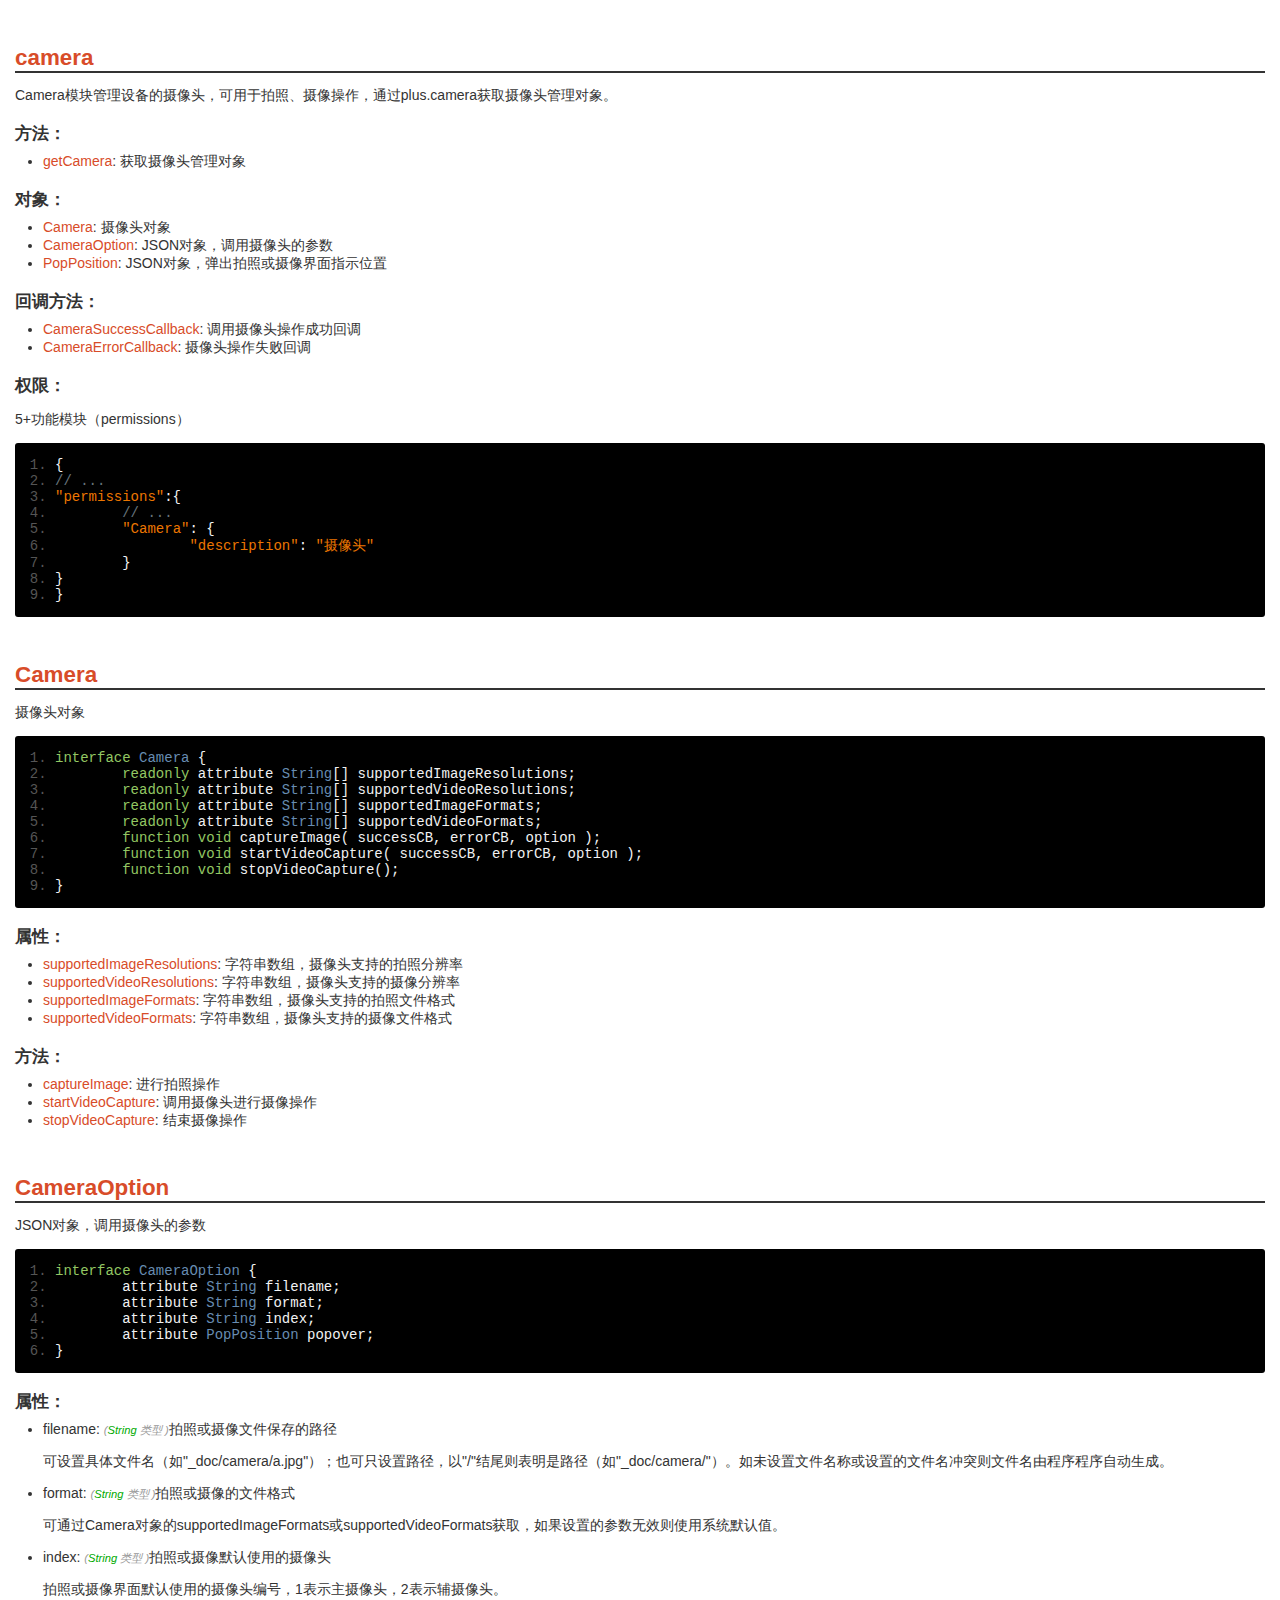
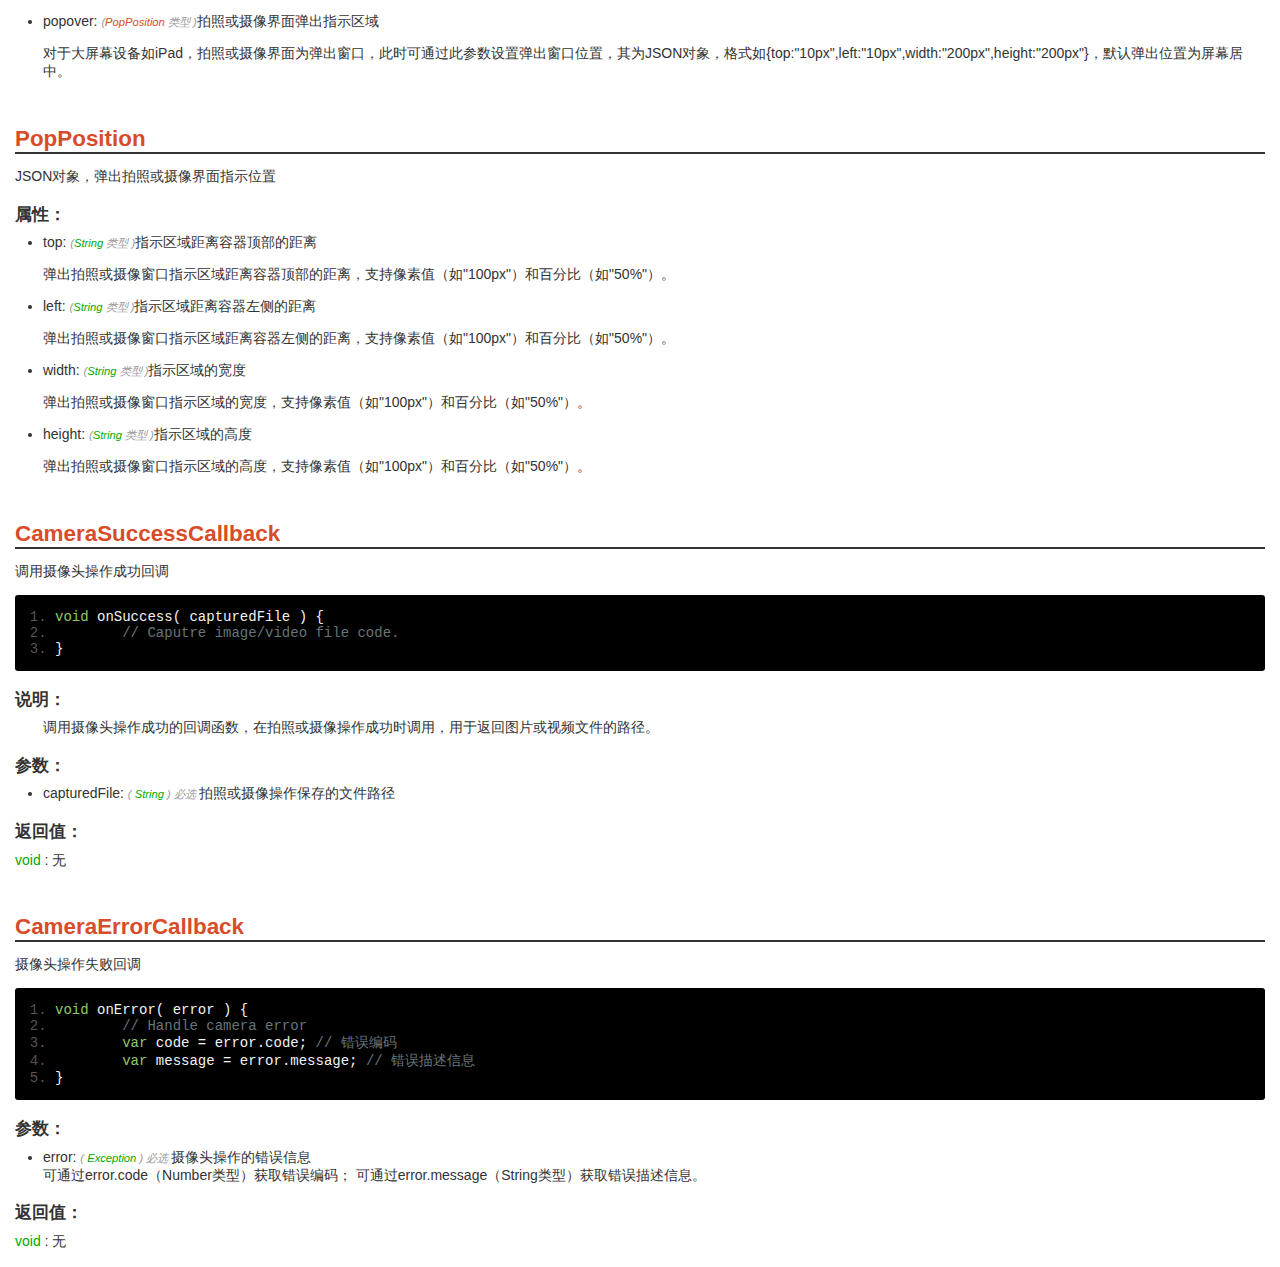
<file: doc/camera.html>
<!DOCTYPE HTML>
<html>
<head>
<meta charset="utf-8">
<meta name="viewport" content="initial-scale=1.0, minimum-scale=1.0, maximum-scale=1.0, user-scalable=no">
<meta name="HandheldFriendly" content="true">
<meta name="MobileOptimized" content="320">
<title>Hello H5+</title>
<link rel="stylesheet" type="text/css" href="res/doc.css" charset="utf-8">
<link rel="stylesheet" type="text/css" href="res/prettify.sons.css" charset="utf-8">
<script type="text/javascript" src="res/doc.js" charset="utf-8"></script><script type="text/javascript" src="res/prettify.js" charset="utf-8"></script>
</head>
<body><div id="content" class="content">
<h1><a name="plus.camera">camera</a></h1>
<p>Camera模块管理设备的摄像头，可用于拍照、摄像操作，通过plus.camera获取摄像头管理对象。</p>
<h2>方法：</h2>
<ul><li>
<a href="#plus.camera.getCamera">getCamera</a>: 获取摄像头管理对象</li></ul>
<h2>对象：</h2>
<ul>
<li>
<a href="#plus.camera.Camera">Camera</a>: 摄像头对象</li>
<li>
<a href="#plus.camera.CameraOption">CameraOption</a>: JSON对象，调用摄像头的参数</li>
<li>
<a href="#plus.camera.PopPosition">PopPosition</a>: JSON对象，弹出拍照或摄像界面指示位置</li>
</ul>
<h2>回调方法：</h2>
<ul>
<li>
<a href="#plus.camera.CameraSuccessCallback">CameraSuccessCallback</a>: 调用摄像头操作成功回调</li>
<li>
<a href="#plus.camera.CameraErrorCallback">CameraErrorCallback</a>: 摄像头操作失败回调</li>
</ul>
<h2>权限：</h2>
<p>5+功能模块（permissions）</p>
<pre class="prettyprint linenums">
{
// ...
"permissions":{
	// ...
	"Camera": {
		"description": "摄像头"
	}
}
}
			</pre>
<h1><a name="plus.camera.Camera">Camera</a></h1>
<p>摄像头对象</p>
<pre class="prettyprint linenums">
interface Camera {
	readonly attribute String[] supportedImageResolutions;
	readonly attribute String[] supportedVideoResolutions;
	readonly attribute String[] supportedImageFormats;
	readonly attribute String[] supportedVideoFormats;
	function void captureImage( successCB, errorCB, option );
	function void startVideoCapture( successCB, errorCB, option );
	function void stopVideoCapture();
}
				</pre>
<h2>属性：</h2>
<ul>
<li>
<a href="#plus.camera.Camera.supportedImageResolutions">supportedImageResolutions</a>: 字符串数组，摄像头支持的拍照分辨率</li>
<li>
<a href="#plus.camera.Camera.supportedVideoResolutions">supportedVideoResolutions</a>: 字符串数组，摄像头支持的摄像分辨率</li>
<li>
<a href="#plus.camera.Camera.supportedImageFormats">supportedImageFormats</a>: 字符串数组，摄像头支持的拍照文件格式</li>
<li>
<a href="#plus.camera.Camera.supportedVideoFormats">supportedVideoFormats</a>: 字符串数组，摄像头支持的摄像文件格式</li>
</ul>
<h2>方法：</h2>
<ul>
<li>
<a href="#plus.camera.Camera.captureImage">captureImage</a>: 进行拍照操作</li>
<li>
<a href="#plus.camera.Camera.startVideoCapture">startVideoCapture</a>: 调用摄像头进行摄像操作</li>
<li>
<a href="#plus.camera.Camera.stopVideoCapture">stopVideoCapture</a>: 结束摄像操作</li>
</ul>
<h1><a name="plus.camera.CameraOption">CameraOption</a></h1>
<p>JSON对象，调用摄像头的参数</p>
<pre class="prettyprint linenums">
interface CameraOption {
	attribute String filename;
	attribute String format;
	attribute String index;
	attribute PopPosition popover;
}
				</pre>
<h2>属性：</h2>
<ul>
<li>filename: <em>(<font class="type">String</font>
	类型
)</em>拍照或摄像文件保存的路径<br><p>
	可设置具体文件名（如"_doc/camera/a.jpg"）；也可只设置路径，以"/"结尾则表明是路径（如"_doc/camera/"）。如未设置文件名称或设置的文件名冲突则文件名由程序程序自动生成。
						</p>
</li>
<li>format: <em>(<font class="type">String</font>
	类型
)</em>拍照或摄像的文件格式<br><p>
	可通过Camera对象的supportedImageFormats或supportedVideoFormats获取，如果设置的参数无效则使用系统默认值。
						</p>
</li>
<li>index: <em>(<font class="type">String</font>
	类型
)</em>拍照或摄像默认使用的摄像头<br><p>
	拍照或摄像界面默认使用的摄像头编号，1表示主摄像头，2表示辅摄像头。
						</p>
</li>
<li>popover: <em>(<a href="#plus.camera.PopPosition">PopPosition</a>
	类型
)</em>拍照或摄像界面弹出指示区域<br><p>
	对于大屏幕设备如iPad，拍照或摄像界面为弹出窗口，此时可通过此参数设置弹出窗口位置，其为JSON对象，格式如{top:"10px",left:"10px",width:"200px",height:"200px"}，默认弹出位置为屏幕居中。
						</p>
</li>
</ul>
<h1><a name="plus.camera.PopPosition">PopPosition</a></h1>
<p>JSON对象，弹出拍照或摄像界面指示位置</p>
<h2>属性：</h2>
<ul>
<li>top: <em>(<font class="type">String</font>
	类型
)</em>指示区域距离容器顶部的距离<br><p>
	弹出拍照或摄像窗口指示区域距离容器顶部的距离，支持像素值（如"100px"）和百分比（如"50%"）。</p>
</li>
<li>left: <em>(<font class="type">String</font>
	类型
)</em>指示区域距离容器左侧的距离<br><p>
	弹出拍照或摄像窗口指示区域距离容器左侧的距离，支持像素值（如"100px"）和百分比（如"50%"）。</p>
</li>
<li>width: <em>(<font class="type">String</font>
	类型
)</em>指示区域的宽度<br><p>
	弹出拍照或摄像窗口指示区域的宽度，支持像素值（如"100px"）和百分比（如"50%"）。</p>
</li>
<li>height: <em>(<font class="type">String</font>
	类型
)</em>指示区域的高度<br><p>
	弹出拍照或摄像窗口指示区域的高度，支持像素值（如"100px"）和百分比（如"50%"）。</p>
</li>
</ul>
<h1><a name="plus.camera.CameraSuccessCallback">CameraSuccessCallback</a></h1>
<p>调用摄像头操作成功回调</p>
<pre class="prettyprint linenums">
void onSuccess( capturedFile ) {
	// Caputre image/video file code.
}
				</pre>
<h2>说明：</h2>
<p class="des">调用摄像头操作成功的回调函数，在拍照或摄像操作成功时调用，用于返回图片或视频文件的路径。</p>
<h2>参数：</h2>
<ul><li>capturedFile: 
		<em>(
			<font class="type">String</font>
			)
			必选 </em>拍照或摄像操作保存的文件路径<br>
</li></ul>
<h2>返回值：</h2>
<font class="type">void</font>
			: 无<h1><a name="plus.camera.CameraErrorCallback">CameraErrorCallback</a></h1>
<p>摄像头操作失败回调</p>
<pre class="prettyprint linenums">
void onError( error ) {
	// Handle camera error
	var code = error.code; // 错误编码
	var message = error.message; // 错误描述信息
}
				</pre>
<h2>参数：</h2>
<ul><li>error: 
		<em>(
			<font class="type">Exception</font>
			)
			必选 </em>摄像头操作的错误信息<br>
	可通过error.code（Number类型）获取错误编码；
	可通过error.message（String类型）获取错误描述信息。
						</li></ul>
<h2>返回值：</h2>
<font class="type">void</font>
			: 无<br><br>
</div></body>
</html>
</file>
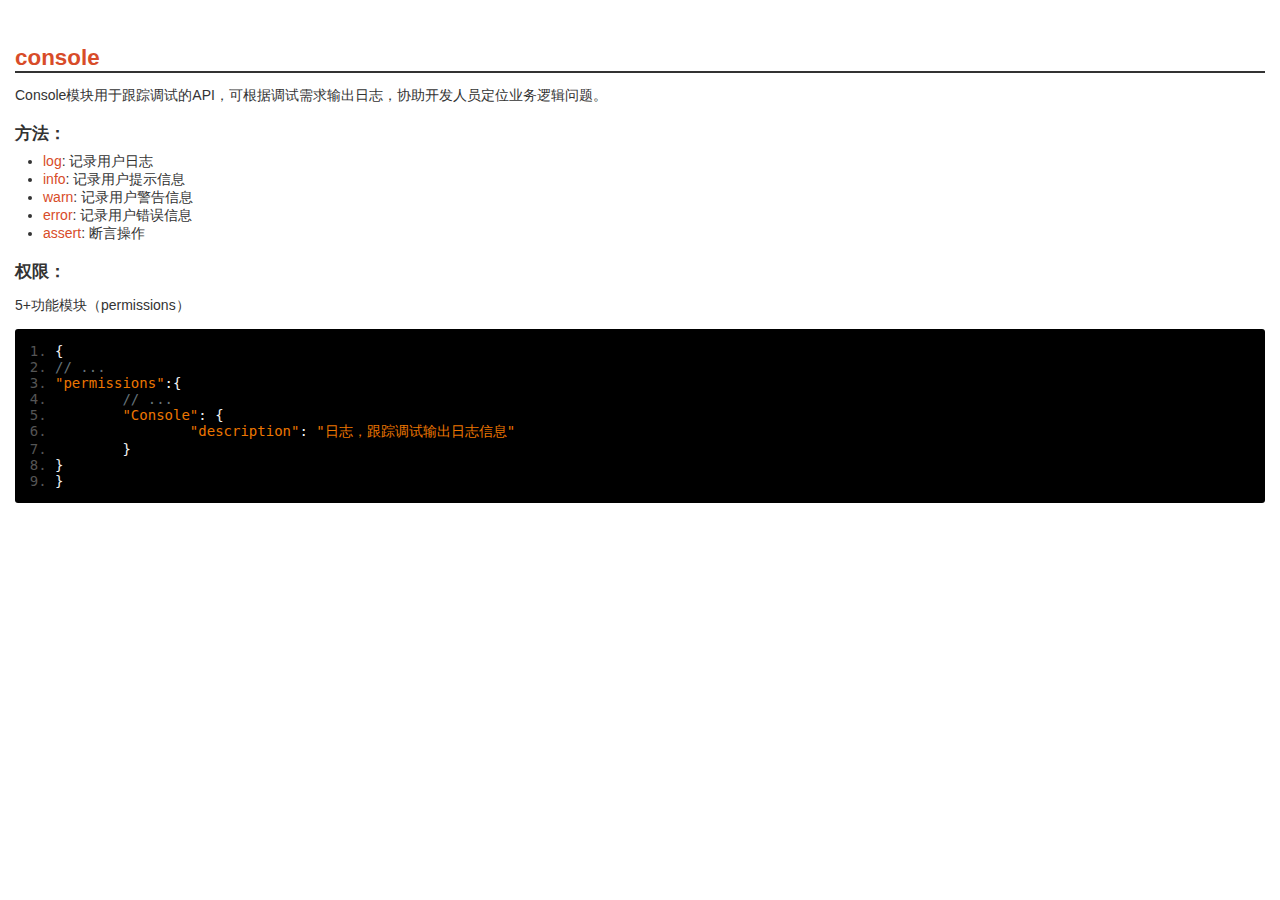
<file: doc/console.html>
<!DOCTYPE HTML>
<html>
<head>
<meta charset="utf-8">
<meta name="viewport" content="initial-scale=1.0, minimum-scale=1.0, maximum-scale=1.0, user-scalable=no">
<meta name="HandheldFriendly" content="true">
<meta name="MobileOptimized" content="320">
<title>Hello H5+</title>
<link rel="stylesheet" type="text/css" href="res/doc.css" charset="utf-8">
<link rel="stylesheet" type="text/css" href="res/prettify.sons.css" charset="utf-8">
<script type="text/javascript" src="res/doc.js" charset="utf-8"></script><script type="text/javascript" src="res/prettify.js" charset="utf-8"></script>
</head>
<body><div id="content" class="content">
<h1><a name="plus.console">console</a></h1>
<p>Console模块用于跟踪调试的API，可根据调试需求输出日志，协助开发人员定位业务逻辑问题。</p>
<h2>方法：</h2>
<ul>
<li>
<a href="#plus.console.log">log</a>: 记录用户日志</li>
<li>
<a href="#plus.console.info">info</a>: 记录用户提示信息</li>
<li>
<a href="#plus.console.warn">warn</a>: 记录用户警告信息</li>
<li>
<a href="#plus.console.error">error</a>: 记录用户错误信息</li>
<li>
<a href="#plus.console.assert">assert</a>: 断言操作</li>
</ul>
<h2>权限：</h2>
<p>5+功能模块（permissions）</p>
<pre class="prettyprint linenums">
{
// ...
"permissions":{
	// ...
	"Console": {
		"description": "日志，跟踪调试输出日志信息"
	}
}
}
			</pre>
<br><br>
</div></body>
</html>
</file>
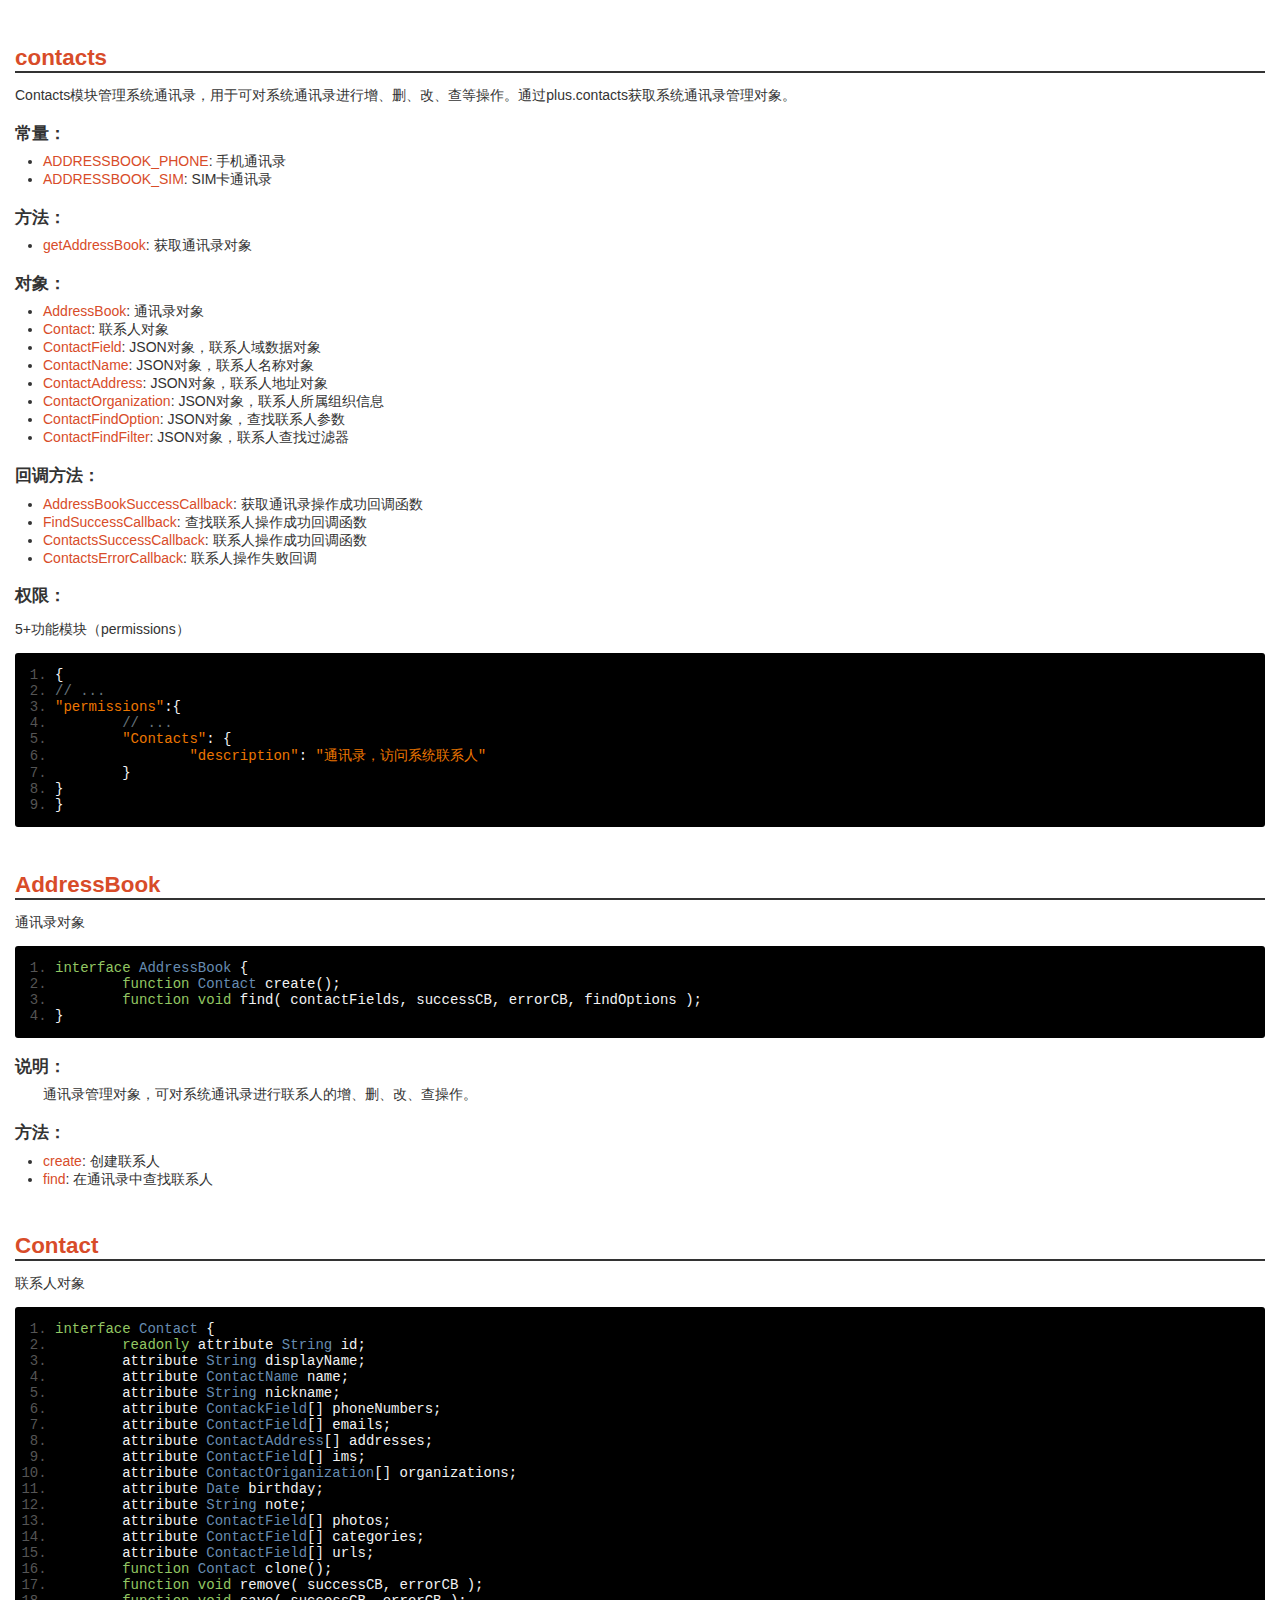
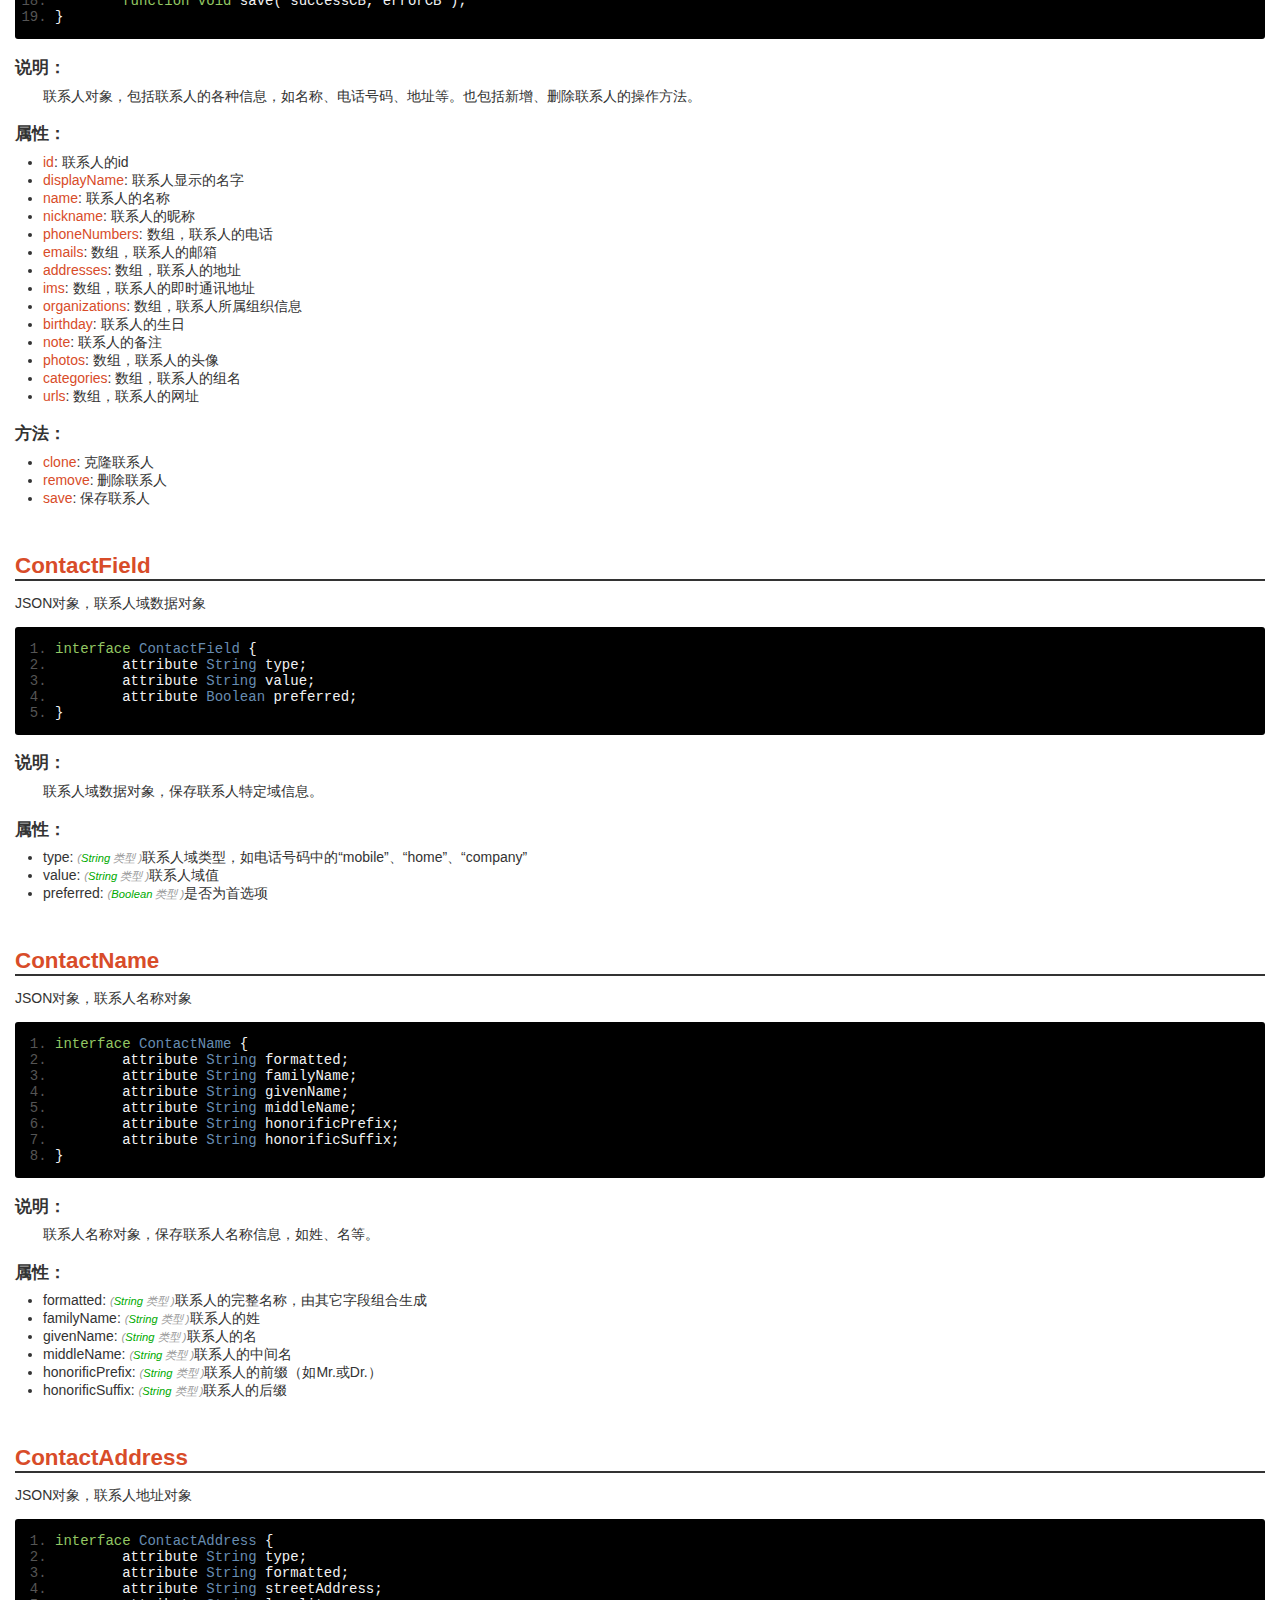
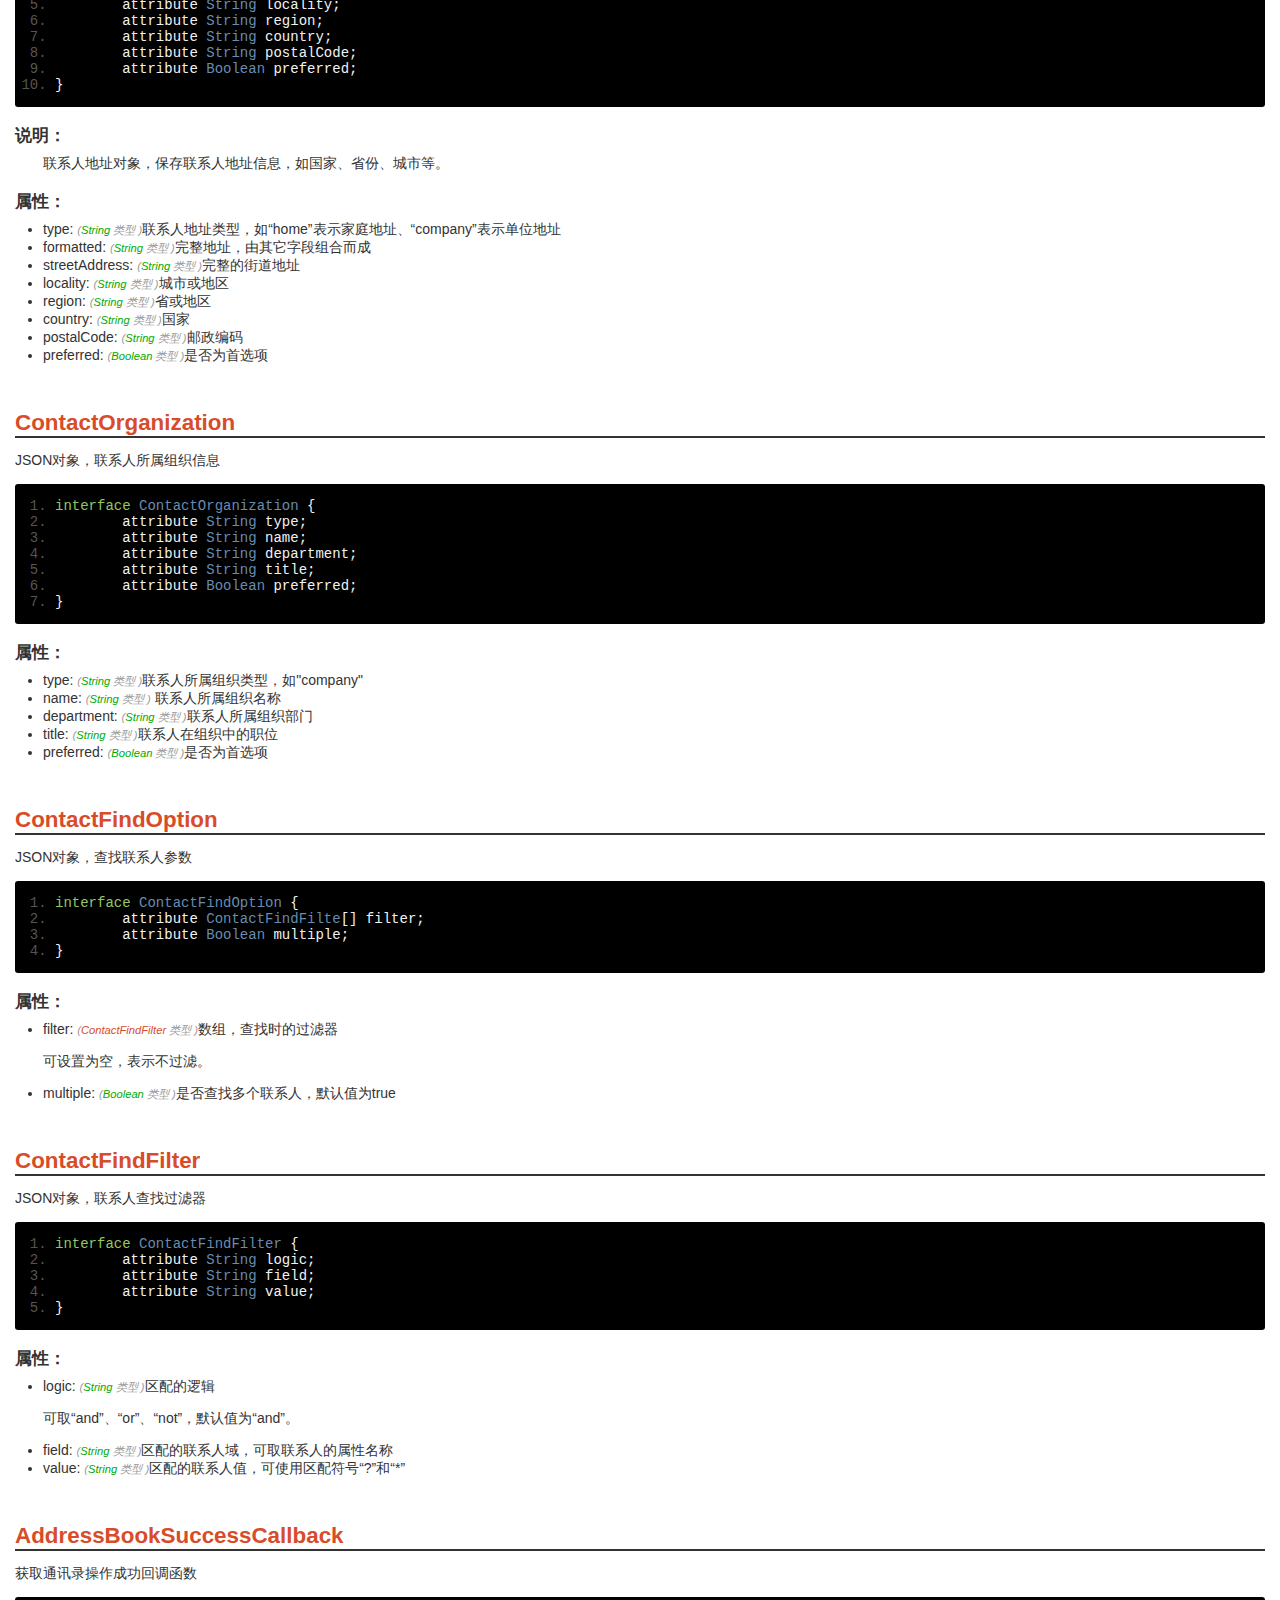
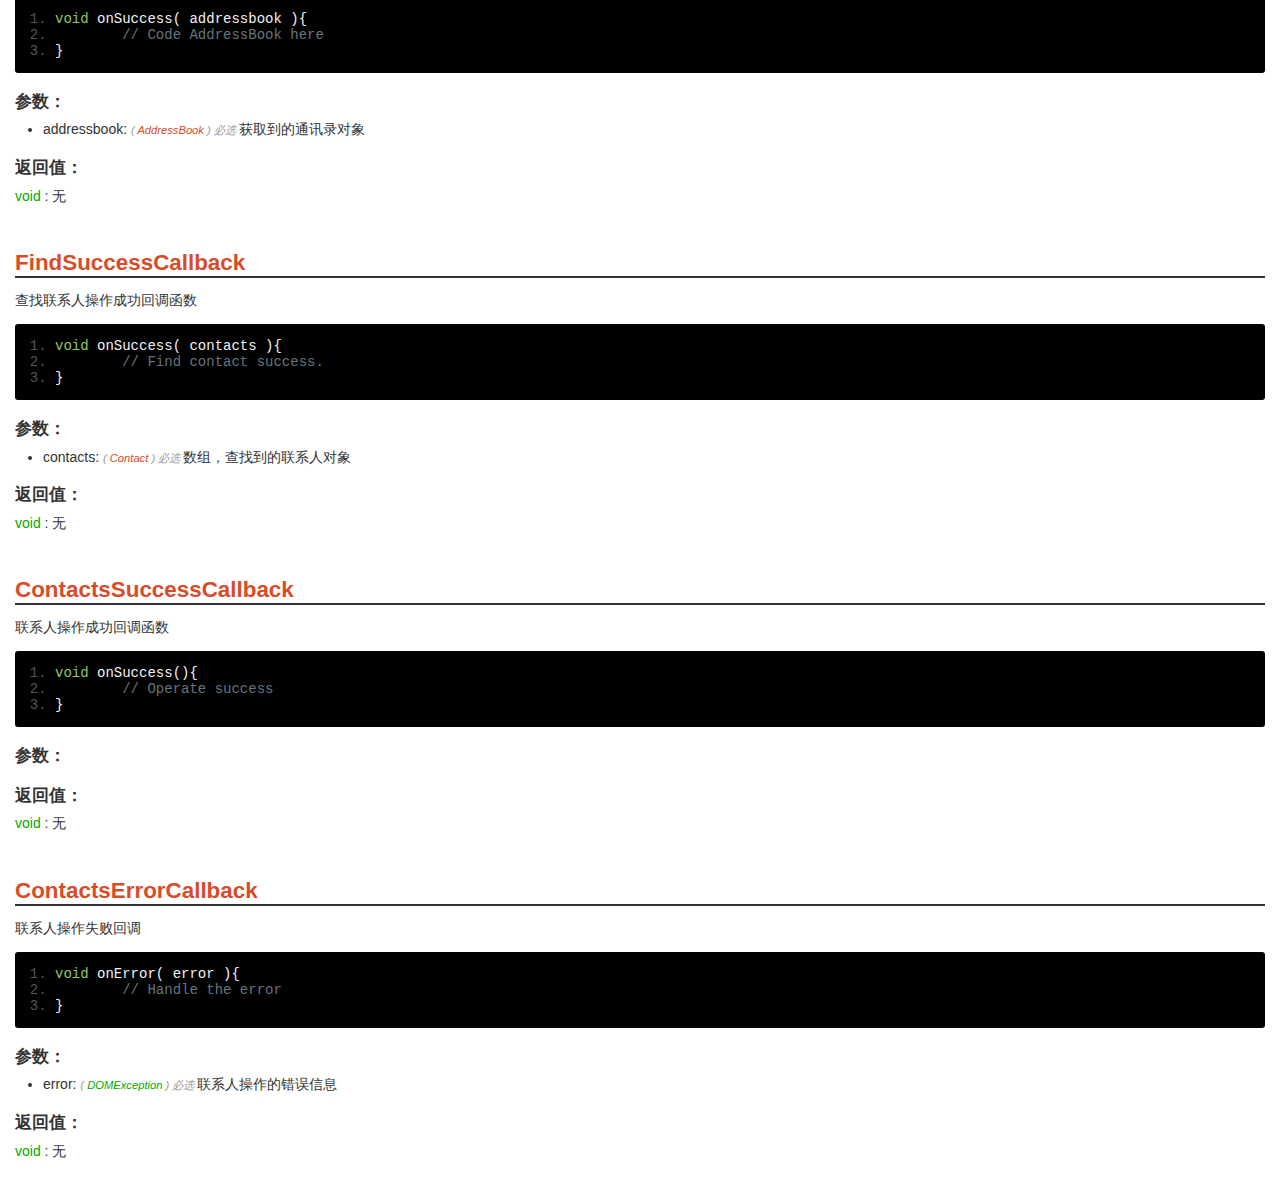
<file: doc/contacts.html>
<!DOCTYPE HTML>
<html>
<head>
<meta charset="utf-8">
<meta name="viewport" content="initial-scale=1.0, minimum-scale=1.0, maximum-scale=1.0, user-scalable=no">
<meta name="HandheldFriendly" content="true">
<meta name="MobileOptimized" content="320">
<title>Hello H5+</title>
<link rel="stylesheet" type="text/css" href="res/doc.css" charset="utf-8">
<link rel="stylesheet" type="text/css" href="res/prettify.sons.css" charset="utf-8">
<script type="text/javascript" src="res/doc.js" charset="utf-8"></script><script type="text/javascript" src="res/prettify.js" charset="utf-8"></script>
</head>
<body><div id="content" class="content">
<h1><a name="plus.contacts">contacts</a></h1>
<p>Contacts模块管理系统通讯录，用于可对系统通讯录进行增、删、改、查等操作。通过plus.contacts获取系统通讯录管理对象。</p>
<h2>常量：</h2>
<ul>
<li>
<a href="#plus.contacts.ADDRESSBOOK_PHONE">ADDRESSBOOK_PHONE</a>: 手机通讯录</li>
<li>
<a href="#plus.contacts.ADDRESSBOOK_SIM">ADDRESSBOOK_SIM</a>: SIM卡通讯录</li>
</ul>
<h2>方法：</h2>
<ul><li>
<a href="#plus.contacts.getAddressBook">getAddressBook</a>: 获取通讯录对象</li></ul>
<h2>对象：</h2>
<ul>
<li>
<a href="#plus.contacts.AddressBook">AddressBook</a>: 通讯录对象</li>
<li>
<a href="#plus.contacts.Contact">Contact</a>: 联系人对象</li>
<li>
<a href="#plus.contacts.ContactField">ContactField</a>: JSON对象，联系人域数据对象</li>
<li>
<a href="#plus.contacts.ContactName">ContactName</a>: JSON对象，联系人名称对象</li>
<li>
<a href="#plus.contacts.ContactAddress">ContactAddress</a>: JSON对象，联系人地址对象</li>
<li>
<a href="#plus.contacts.ContactOrganization">ContactOrganization</a>: JSON对象，联系人所属组织信息</li>
<li>
<a href="#plus.contacts.ContactFindOption">ContactFindOption</a>: JSON对象，查找联系人参数</li>
<li>
<a href="#plus.contacts.ContactFindFilter">ContactFindFilter</a>: JSON对象，联系人查找过滤器</li>
</ul>
<h2>回调方法：</h2>
<ul>
<li>
<a href="#plus.contacts.AddressBookSuccessCallback">AddressBookSuccessCallback</a>: 获取通讯录操作成功回调函数</li>
<li>
<a href="#plus.contacts.FindSuccessCallback">FindSuccessCallback</a>: 查找联系人操作成功回调函数</li>
<li>
<a href="#plus.contacts.ContactsSuccessCallback">ContactsSuccessCallback</a>: 联系人操作成功回调函数</li>
<li>
<a href="#plus.contacts.ContactsErrorCallback">ContactsErrorCallback</a>: 联系人操作失败回调</li>
</ul>
<h2>权限：</h2>
<p>5+功能模块（permissions）</p>
<pre class="prettyprint linenums">
{
// ...
"permissions":{
	// ...
	"Contacts": {
		"description": "通讯录，访问系统联系人"
	}
}
}
			</pre>
<h1><a name="plus.contacts.AddressBook">AddressBook</a></h1>
<p>通讯录对象</p>
<pre class="prettyprint linenums">
interface AddressBook {
	function Contact create();
	function void find( contactFields, successCB, errorCB, findOptions );
}
				</pre>
<h2>说明：</h2>
<p class="des">通讯录管理对象，可对系统通讯录进行联系人的增、删、改、查操作。</p>
<h2>方法：</h2>
<ul>
<li>
<a href="#plus.contacts.AddressBook.create">create</a>: 创建联系人</li>
<li>
<a href="#plus.contacts.AddressBook.find">find</a>: 在通讯录中查找联系人</li>
</ul>
<h1><a name="plus.contacts.Contact">Contact</a></h1>
<p>联系人对象</p>
<pre class="prettyprint linenums">
interface Contact {
	readonly attribute String id;
	attribute String displayName;
	attribute ContactName name;
	attribute String nickname;
	attribute ContackField[] phoneNumbers;
	attribute ContactField[] emails;
	attribute ContactAddress[] addresses;
	attribute ContactField[] ims;
	attribute ContactOriganization[] organizations;
	attribute Date birthday;
	attribute String note;
	attribute ContactField[] photos;
	attribute ContactField[] categories;
	attribute ContactField[] urls;
	function Contact clone();
	function void remove( successCB, errorCB );
	function void save( successCB, errorCB );
}
				</pre>
<h2>说明：</h2>
<p class="des">联系人对象，包括联系人的各种信息，如名称、电话号码、地址等。也包括新增、删除联系人的操作方法。</p>
<h2>属性：</h2>
<ul>
<li>
<a href="#plus.contacts.Contact.id">id</a>: 联系人的id</li>
<li>
<a href="#plus.contacts.Contact.displayName">displayName</a>: 联系人显示的名字</li>
<li>
<a href="#plus.contacts.Contact.name">name</a>: 联系人的名称</li>
<li>
<a href="#plus.contacts.Contact.nickname">nickname</a>: 联系人的昵称</li>
<li>
<a href="#plus.contacts.Contact.phoneNumbers">phoneNumbers</a>: 数组，联系人的电话</li>
<li>
<a href="#plus.contacts.Contact.emails">emails</a>: 数组，联系人的邮箱</li>
<li>
<a href="#plus.contacts.Contact.addresses">addresses</a>: 数组，联系人的地址</li>
<li>
<a href="#plus.contacts.Contact.ims">ims</a>: 数组，联系人的即时通讯地址</li>
<li>
<a href="#plus.contacts.Contact.organizations">organizations</a>: 数组，联系人所属组织信息</li>
<li>
<a href="#plus.contacts.Contact.birthday">birthday</a>: 联系人的生日</li>
<li>
<a href="#plus.contacts.Contact.note">note</a>: 联系人的备注</li>
<li>
<a href="#plus.contacts.Contact.photos">photos</a>: 数组，联系人的头像</li>
<li>
<a href="#plus.contacts.Contact.categories">categories</a>: 数组，联系人的组名</li>
<li>
<a href="#plus.contacts.Contact.urls">urls</a>: 数组，联系人的网址</li>
</ul>
<h2>方法：</h2>
<ul>
<li>
<a href="#plus.contacts.Contact.clone">clone</a>: 克隆联系人</li>
<li>
<a href="#plus.contacts.Contact.remove">remove</a>: 删除联系人</li>
<li>
<a href="#plus.contacts.Contact.save">save</a>: 保存联系人</li>
</ul>
<h1><a name="plus.contacts.ContactField">ContactField</a></h1>
<p>JSON对象，联系人域数据对象</p>
<pre class="prettyprint linenums">
interface ContactField {
	attribute String type;
	attribute String value;
	attribute Boolean preferred;
}
				</pre>
<h2>说明：</h2>
<p class="des">联系人域数据对象，保存联系人特定域信息。</p>
<h2>属性：</h2>
<ul>
<li>type: <em>(<font class="type">String</font>
	类型
)</em>联系人域类型，如电话号码中的“mobile”、“home”、“company”<br>
</li>
<li>value: <em>(<font class="type">String</font>
	类型
)</em>联系人域值<br>
</li>
<li>preferred: <em>(<font class="type">Boolean</font>
	类型
)</em>是否为首选项<br>
</li>
</ul>
<h1><a name="plus.contacts.ContactName">ContactName</a></h1>
<p>JSON对象，联系人名称对象</p>
<pre class="prettyprint linenums">
interface ContactName {
	attribute String formatted;
	attribute String familyName;
	attribute String givenName;
	attribute String middleName;
	attribute String honorificPrefix;
	attribute String honorificSuffix;
}
				</pre>
<h2>说明：</h2>
<p class="des">联系人名称对象，保存联系人名称信息，如姓、名等。</p>
<h2>属性：</h2>
<ul>
<li>formatted: <em>(<font class="type">String</font>
	类型
)</em>联系人的完整名称，由其它字段组合生成<br>
</li>
<li>familyName: <em>(<font class="type">String</font>
	类型
)</em>联系人的姓<br>
</li>
<li>givenName: <em>(<font class="type">String</font>
	类型
)</em>联系人的名<br>
</li>
<li>middleName: <em>(<font class="type">String</font>
	类型
)</em>联系人的中间名<br>
</li>
<li>honorificPrefix: <em>(<font class="type">String</font>
	类型
)</em>联系人的前缀（如Mr.或Dr.）<br>
</li>
<li>honorificSuffix: <em>(<font class="type">String</font>
	类型
)</em>联系人的后缀<br>
</li>
</ul>
<h1><a name="plus.contacts.ContactAddress">ContactAddress</a></h1>
<p>JSON对象，联系人地址对象</p>
<pre class="prettyprint linenums">
interface ContactAddress {
	attribute String type;
	attribute String formatted;
	attribute String streetAddress;
	attribute String locality;
	attribute String region;
	attribute String country;
	attribute String postalCode;
	attribute Boolean preferred;
}
				</pre>
<h2>说明：</h2>
<p class="des">联系人地址对象，保存联系人地址信息，如国家、省份、城市等。</p>
<h2>属性：</h2>
<ul>
<li>type: <em>(<font class="type">String</font>
	类型
)</em>联系人地址类型，如“home”表示家庭地址、“company”表示单位地址<br>
</li>
<li>formatted: <em>(<font class="type">String</font>
	类型
)</em>完整地址，由其它字段组合而成<br>
</li>
<li>streetAddress: <em>(<font class="type">String</font>
	类型
)</em>完整的街道地址<br>
</li>
<li>locality: <em>(<font class="type">String</font>
	类型
)</em>城市或地区<br>
</li>
<li>region: <em>(<font class="type">String</font>
	类型
)</em>省或地区<br>
</li>
<li>country: <em>(<font class="type">String</font>
	类型
)</em>国家<br>
</li>
<li>postalCode: <em>(<font class="type">String</font>
	类型
)</em>邮政编码<br>
</li>
<li>preferred: <em>(<font class="type">Boolean</font>
	类型
)</em>是否为首选项<br>
</li>
</ul>
<h1><a name="plus.contacts.ContactOrganization">ContactOrganization</a></h1>
<p>JSON对象，联系人所属组织信息</p>
<pre class="prettyprint linenums">
interface ContactOrganization {
	attribute String type;
	attribute String name;
	attribute String department;
	attribute String title;
	attribute Boolean preferred;
}
				</pre>
<h2>属性：</h2>
<ul>
<li>type: <em>(<font class="type">String</font>
	类型
)</em>联系人所属组织类型，如"company"<br>
</li>
<li>name: <em>(<font class="type">String</font>
	类型
)</em> 联系人所属组织名称<br>
</li>
<li>department: <em>(<font class="type">String</font>
	类型
)</em>联系人所属组织部门<br>
</li>
<li>title: <em>(<font class="type">String</font>
	类型
)</em>联系人在组织中的职位<br>
</li>
<li>preferred: <em>(<font class="type">Boolean</font>
	类型
)</em>是否为首选项<br>
</li>
</ul>
<h1><a name="plus.contacts.ContactFindOption">ContactFindOption</a></h1>
<p>JSON对象，查找联系人参数</p>
<pre class="prettyprint linenums">
interface ContactFindOption {
	attribute ContactFindFilte[] filter;
	attribute Boolean multiple;
}
				</pre>
<h2>属性：</h2>
<ul>
<li>filter: <em>(<a href="#plus.contacts.ContactFindFilter">ContactFindFilter</a>
	类型
)</em>数组，查找时的过滤器<br><p>可设置为空，表示不过滤。</p>
</li>
<li>multiple: <em>(<font class="type">Boolean</font>
	类型
)</em>是否查找多个联系人，默认值为true<br>
</li>
</ul>
<h1><a name="plus.contacts.ContactFindFilter">ContactFindFilter</a></h1>
<p>JSON对象，联系人查找过滤器</p>
<pre class="prettyprint linenums">
interface ContactFindFilter {
	attribute String logic;
	attribute String field;
	attribute String value;
}
				</pre>
<h2>属性：</h2>
<ul>
<li>logic: <em>(<font class="type">String</font>
	类型
)</em>区配的逻辑<br><p>可取“and”、“or”、“not”，默认值为“and”。</p>
</li>
<li>field: <em>(<font class="type">String</font>
	类型
)</em>区配的联系人域，可取联系人的属性名称<br>
</li>
<li>value: <em>(<font class="type">String</font>
	类型
)</em>区配的联系人值，可使用区配符号“?”和“*”<br>
</li>
</ul>
<h1><a name="plus.contacts.AddressBookSuccessCallback">AddressBookSuccessCallback</a></h1>
<p>获取通讯录操作成功回调函数</p>
<pre class="prettyprint linenums">
void onSuccess( addressbook ){
	// Code AddressBook here
}
				</pre>
<h2>参数：</h2>
<ul><li>addressbook: 
		<em>(
			<a href="#plus.contacts.AddressBook">AddressBook</a>
			)
			必选 </em>获取到的通讯录对象<br>
</li></ul>
<h2>返回值：</h2>
<font class="type">void</font>
			: 无<h1><a name="plus.contacts.FindSuccessCallback">FindSuccessCallback</a></h1>
<p>查找联系人操作成功回调函数</p>
<pre class="prettyprint linenums">
void onSuccess( contacts ){
	// Find contact success.
}
				</pre>
<h2>参数：</h2>
<ul><li>contacts: 
		<em>(
			<a href="#plus.contacts.Contact">Contact</a>
			)
			必选 </em>数组，查找到的联系人对象<br>
</li></ul>
<h2>返回值：</h2>
<font class="type">void</font>
			: 无<h1><a name="plus.contacts.ContactsSuccessCallback">ContactsSuccessCallback</a></h1>
<p>联系人操作成功回调函数</p>
<pre class="prettyprint linenums">
void onSuccess(){
	// Operate success
}
				</pre>
<h2>参数：</h2>
<ul></ul>
<h2>返回值：</h2>
<font class="type">void</font>
			: 无<h1><a name="plus.contacts.ContactsErrorCallback">ContactsErrorCallback</a></h1>
<p>联系人操作失败回调</p>
<pre class="prettyprint linenums">
void onError( error ){
	// Handle the error
}
				</pre>
<h2>参数：</h2>
<ul><li>error: 
		<em>(
			<font class="type">DOMException</font>
			)
			必选 </em>联系人操作的错误信息<br>
</li></ul>
<h2>返回值：</h2>
<font class="type">void</font>
			: 无<br><br>
</div></body>
</html>
</file>
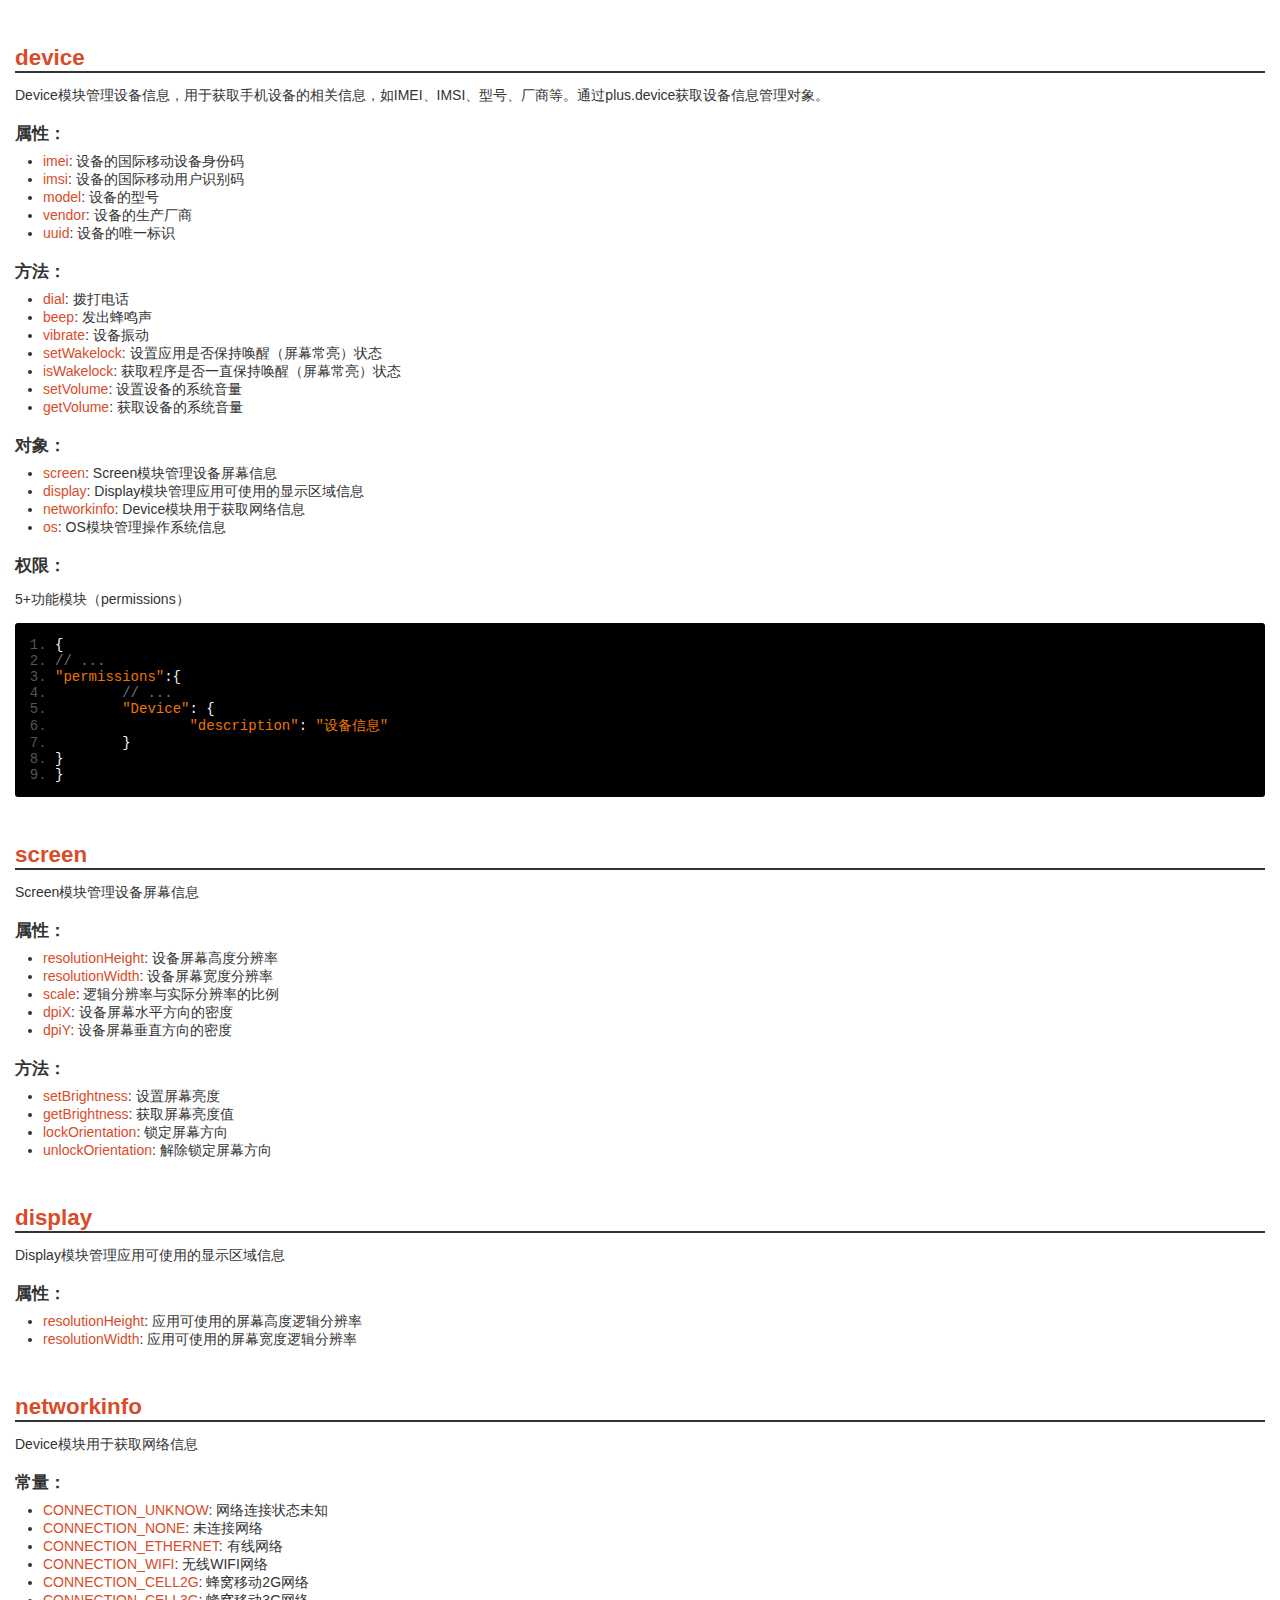
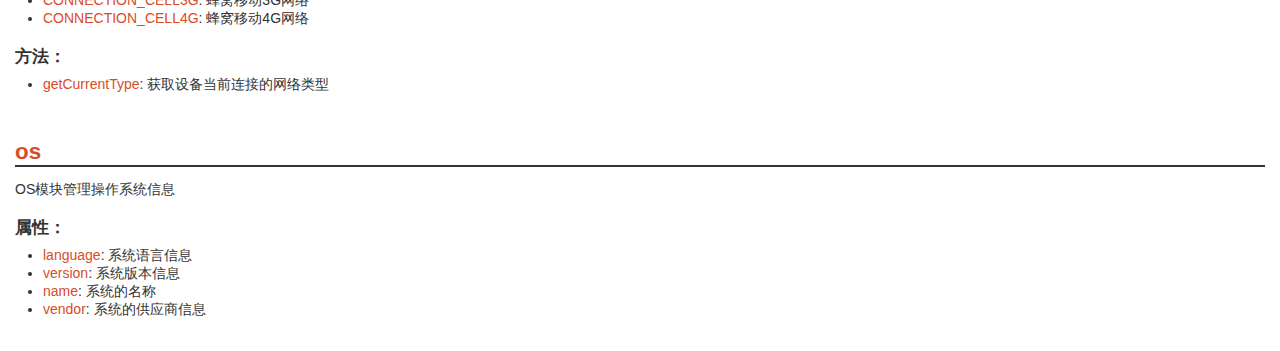
<file: doc/device.html>
<!DOCTYPE HTML>
<html>
<head>
<meta charset="utf-8">
<meta name="viewport" content="initial-scale=1.0, minimum-scale=1.0, maximum-scale=1.0, user-scalable=no">
<meta name="HandheldFriendly" content="true">
<meta name="MobileOptimized" content="320">
<title>Hello H5+</title>
<link rel="stylesheet" type="text/css" href="res/doc.css" charset="utf-8">
<link rel="stylesheet" type="text/css" href="res/prettify.sons.css" charset="utf-8">
<script type="text/javascript" src="res/doc.js" charset="utf-8"></script><script type="text/javascript" src="res/prettify.js" charset="utf-8"></script>
</head>
<body><div id="content" class="content">
<h1><a name="plus.device">device</a></h1>
<p>Device模块管理设备信息，用于获取手机设备的相关信息，如IMEI、IMSI、型号、厂商等。通过plus.device获取设备信息管理对象。</p>
<h2>属性：</h2>
<ul>
<li>
<a href="#plus.device.imei">imei</a>: 设备的国际移动设备身份码</li>
<li>
<a href="#plus.device.imsi">imsi</a>: 设备的国际移动用户识别码</li>
<li>
<a href="#plus.device.model">model</a>: 设备的型号</li>
<li>
<a href="#plus.device.vendor">vendor</a>: 设备的生产厂商</li>
<li>
<a href="#plus.device.uuid">uuid</a>: 设备的唯一标识</li>
</ul>
<h2>方法：</h2>
<ul>
<li>
<a href="#plus.device.dial">dial</a>: 拨打电话</li>
<li>
<a href="#plus.device.beep">beep</a>: 发出蜂鸣声</li>
<li>
<a href="#plus.device.vibrate">vibrate</a>: 设备振动</li>
<li>
<a href="#plus.device.setWakelock">setWakelock</a>: 设置应用是否保持唤醒（屏幕常亮）状态</li>
<li>
<a href="#plus.device.isWakelock">isWakelock</a>: 获取程序是否一直保持唤醒（屏幕常亮）状态</li>
<li>
<a href="#plus.device.setVolume">setVolume</a>: 设置设备的系统音量</li>
<li>
<a href="#plus.device.getVolume">getVolume</a>: 获取设备的系统音量</li>
</ul>
<h2>对象：</h2>
<ul>
<li>
<a href="#plus.screen">screen</a>: Screen模块管理设备屏幕信息</li>
<li>
<a href="#plus.display">display</a>: Display模块管理应用可使用的显示区域信息</li>
<li>
<a href="#plus.networkinfo">networkinfo</a>: Device模块用于获取网络信息</li>
<li>
<a href="#plus.os">os</a>: OS模块管理操作系统信息</li>
</ul>
<h2>权限：</h2>
<p>5+功能模块（permissions）</p>
<pre class="prettyprint linenums">
{
// ...
"permissions":{
	// ...
	"Device": {
		"description": "设备信息"
	}
}
}
			</pre>
<h1><a name="plus.screen">screen</a></h1>
<p>Screen模块管理设备屏幕信息</p>
<h2>属性：</h2>
<ul>
<li>
<a href="#plus.screen.resolutionHeight">resolutionHeight</a>: 设备屏幕高度分辨率</li>
<li>
<a href="#plus.screen.resolutionWidth">resolutionWidth</a>: 设备屏幕宽度分辨率</li>
<li>
<a href="#plus.screen.scale">scale</a>: 逻辑分辨率与实际分辨率的比例</li>
<li>
<a href="#plus.screen.dpiX">dpiX</a>: 设备屏幕水平方向的密度</li>
<li>
<a href="#plus.screen.dpiY">dpiY</a>: 设备屏幕垂直方向的密度</li>
</ul>
<h2>方法：</h2>
<ul>
<li>
<a href="#plus.screen.setBrightness">setBrightness</a>: 设置屏幕亮度</li>
<li>
<a href="#plus.screen.getBrightness">getBrightness</a>: 获取屏幕亮度值</li>
<li>
<a href="#plus.screen.lockOrientation">lockOrientation</a>: 锁定屏幕方向</li>
<li>
<a href="#plus.screen.unlockOrientation">unlockOrientation</a>: 解除锁定屏幕方向</li>
</ul>
<h1><a name="plus.display">display</a></h1>
<p>Display模块管理应用可使用的显示区域信息</p>
<h2>属性：</h2>
<ul>
<li>
<a href="#plus.display.resolutionHeight">resolutionHeight</a>: 应用可使用的屏幕高度逻辑分辨率</li>
<li>
<a href="#plus.display.resolutionWidth">resolutionWidth</a>: 应用可使用的屏幕宽度逻辑分辨率</li>
</ul>
<h1><a name="plus.networkinfo">networkinfo</a></h1>
<p>Device模块用于获取网络信息</p>
<h2>常量：</h2>
<ul>
<li>
<a href="#plus.networkinfo.CONNECTION_UNKNOW">CONNECTION_UNKNOW</a>: 网络连接状态未知</li>
<li>
<a href="#plus.networkinfo.CONNECTION_NONE">CONNECTION_NONE</a>: 未连接网络</li>
<li>
<a href="#plus.networkinfo.CONNECTION_ETHERNET">CONNECTION_ETHERNET</a>: 有线网络</li>
<li>
<a href="#plus.networkinfo.CONNECTION_WIFI">CONNECTION_WIFI</a>: 无线WIFI网络</li>
<li>
<a href="#plus.networkinfo.CONNECTION_CELL2G">CONNECTION_CELL2G</a>: 蜂窝移动2G网络</li>
<li>
<a href="#plus.networkinfo.CONNECTION_CELL3G">CONNECTION_CELL3G</a>: 蜂窝移动3G网络</li>
<li>
<a href="#plus.networkinfo.CONNECTION_CELL4G">CONNECTION_CELL4G</a>: 蜂窝移动4G网络</li>
</ul>
<h2>方法：</h2>
<ul><li>
<a href="#plus.networkinfo.getCurrentType">getCurrentType</a>: 获取设备当前连接的网络类型</li></ul>
<h1><a name="plus.os">os</a></h1>
<p>OS模块管理操作系统信息</p>
<h2>属性：</h2>
<ul>
<li>
<a href="#plus.os.language">language</a>: 系统语言信息</li>
<li>
<a href="#plus.os.version">version</a>: 系统版本信息</li>
<li>
<a href="#plus.os.name">name</a>: 系统的名称</li>
<li>
<a href="#plus.os.vendor">vendor</a>: 系统的供应商信息</li>
</ul>
<br><br>
</div></body>
</html>
</file>
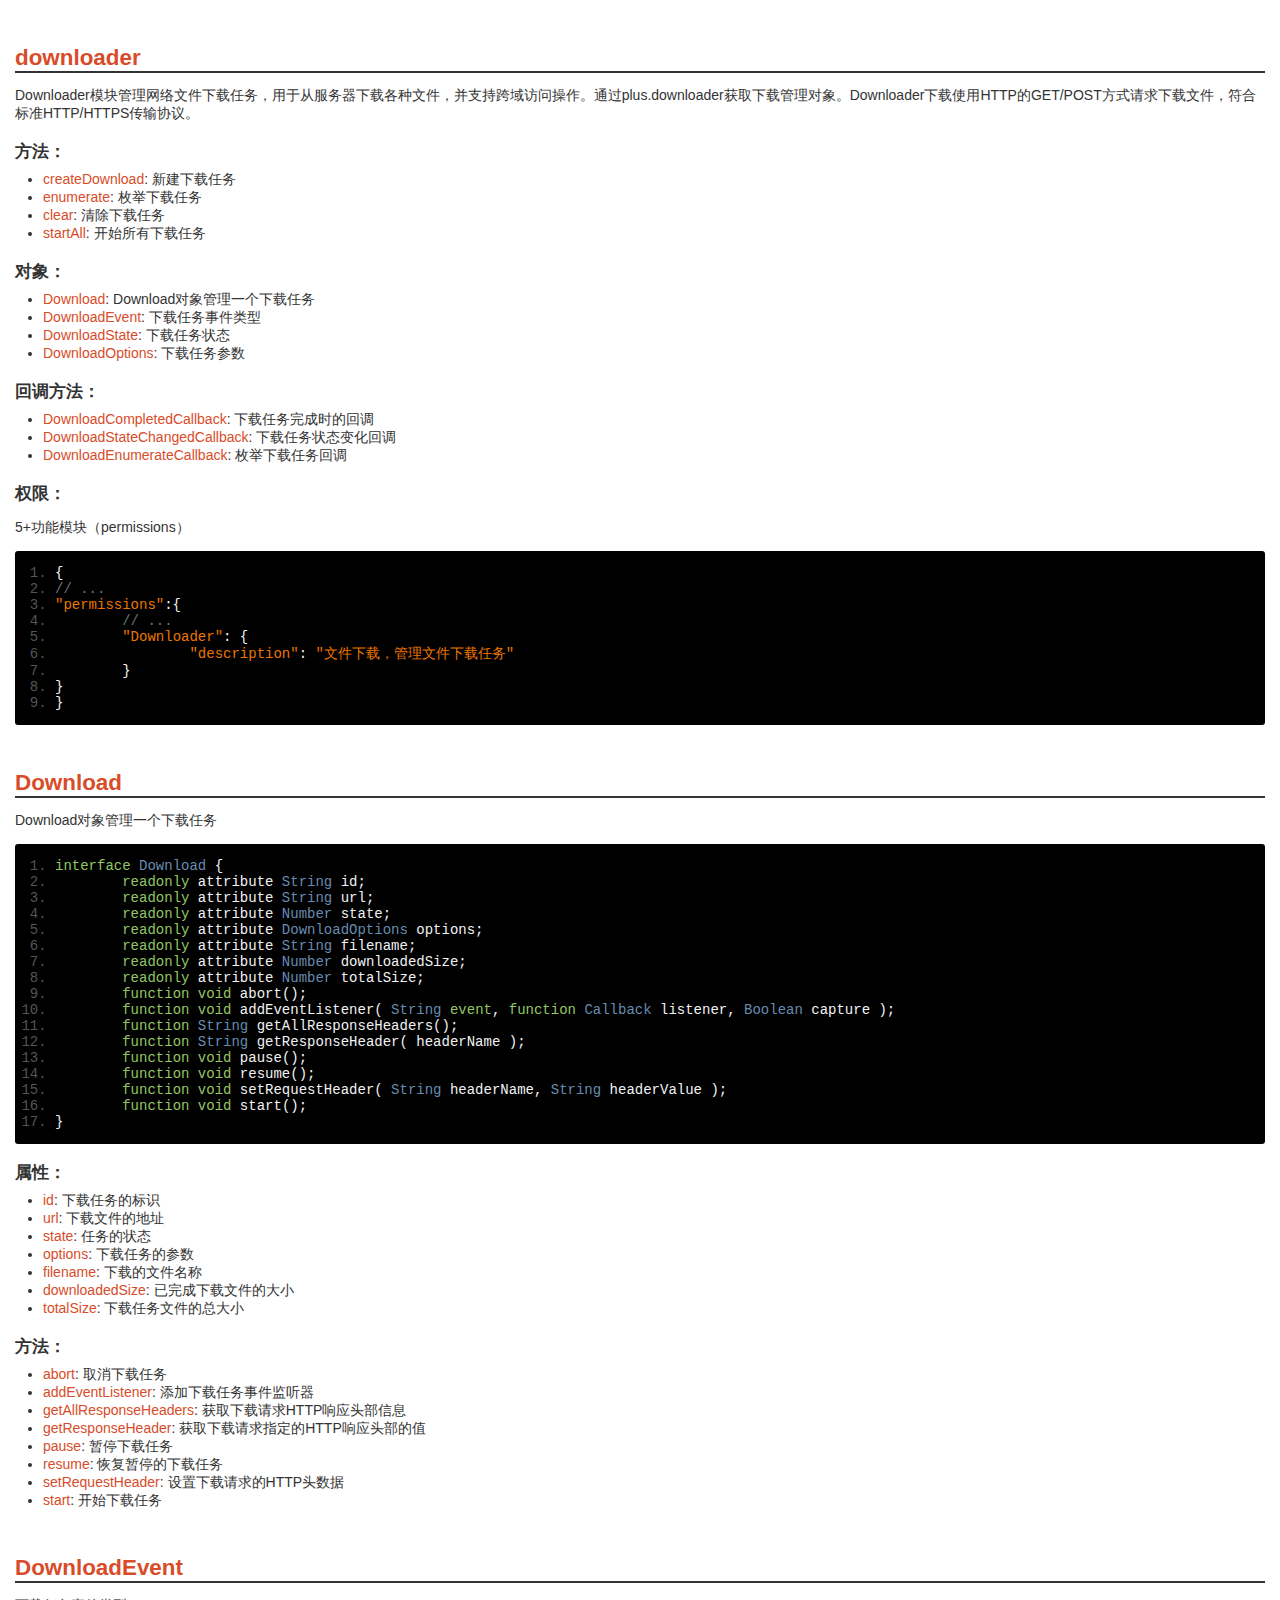
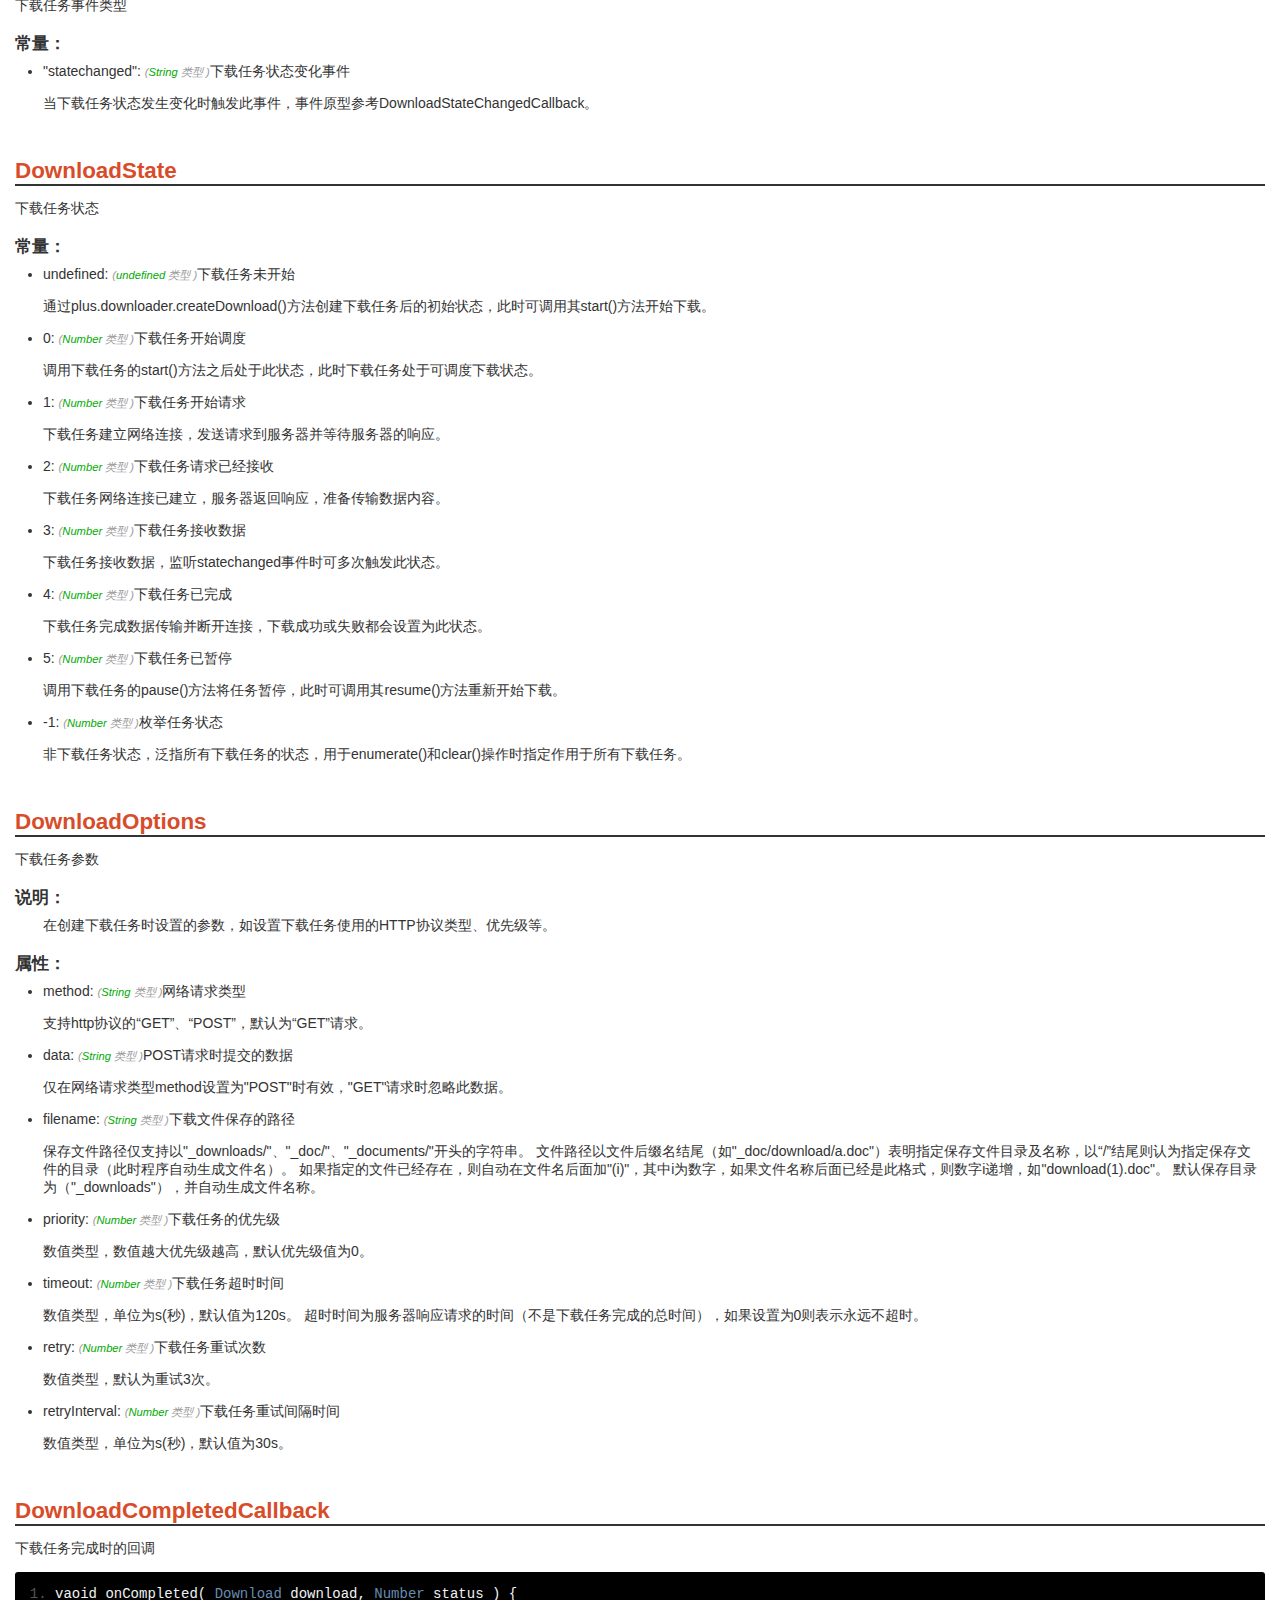
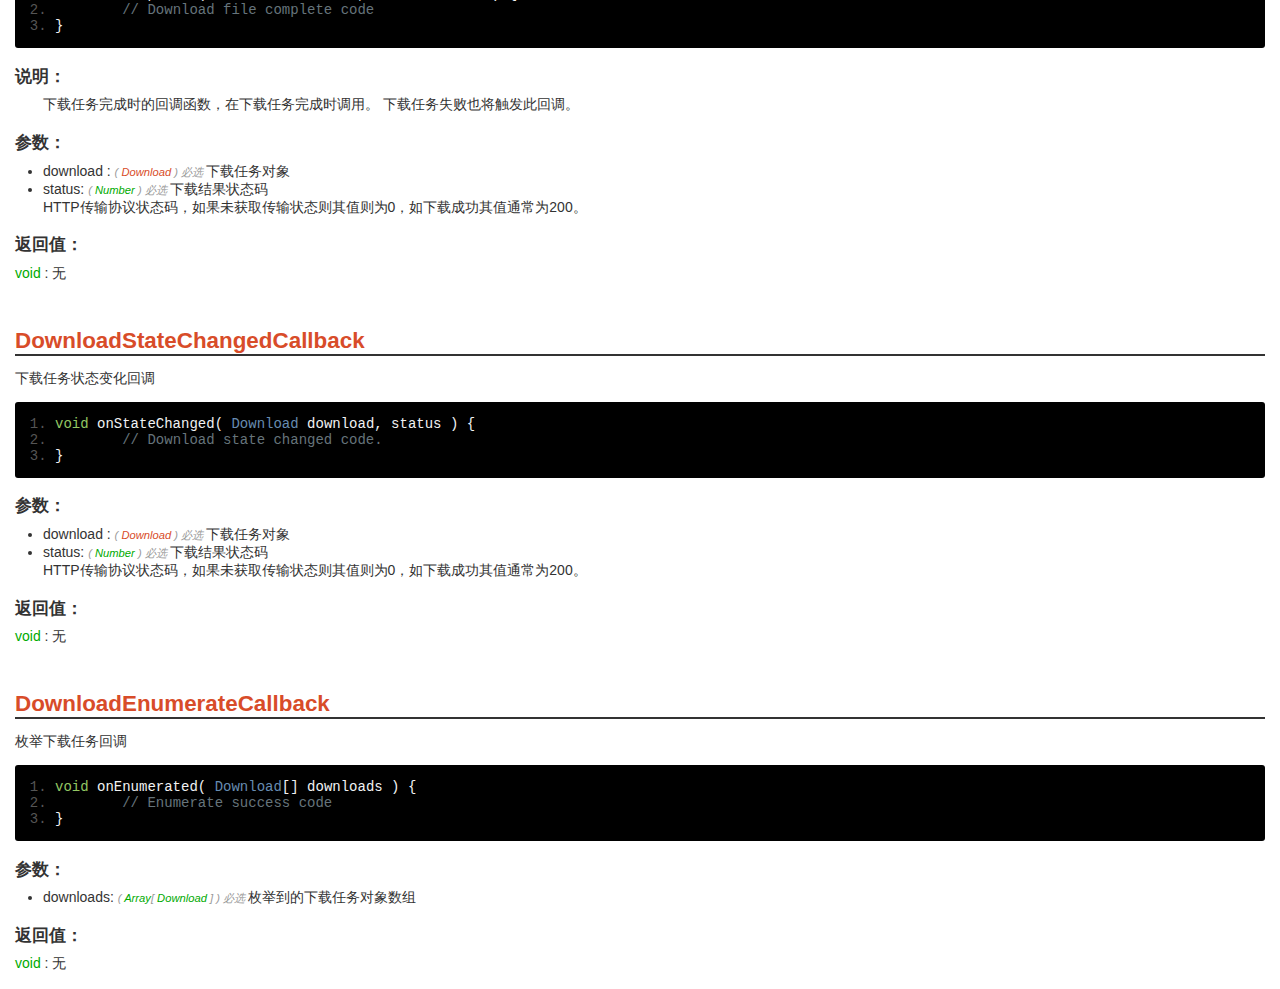
<file: doc/downloader.html>
<!DOCTYPE HTML>
<html>
<head>
<meta charset="utf-8">
<meta name="viewport" content="initial-scale=1.0, minimum-scale=1.0, maximum-scale=1.0, user-scalable=no">
<meta name="HandheldFriendly" content="true">
<meta name="MobileOptimized" content="320">
<title>Hello H5+</title>
<link rel="stylesheet" type="text/css" href="res/doc.css" charset="utf-8">
<link rel="stylesheet" type="text/css" href="res/prettify.sons.css" charset="utf-8">
<script type="text/javascript" src="res/doc.js" charset="utf-8"></script><script type="text/javascript" src="res/prettify.js" charset="utf-8"></script>
</head>
<body><div id="content" class="content">
<h1><a name="plus.downloader">downloader</a></h1>
<p>Downloader模块管理网络文件下载任务，用于从服务器下载各种文件，并支持跨域访问操作。通过plus.downloader获取下载管理对象。Downloader下载使用HTTP的GET/POST方式请求下载文件，符合标准HTTP/HTTPS传输协议。</p>
<h2>方法：</h2>
<ul>
<li>
<a href="#plus.downloader.createDownload">createDownload</a>: 新建下载任务</li>
<li>
<a href="#plus.downloader.enumerate">enumerate</a>: 枚举下载任务</li>
<li>
<a href="#plus.downloader.clear">clear</a>: 清除下载任务</li>
<li>
<a href="#plus.downloader.startAll">startAll</a>: 开始所有下载任务</li>
</ul>
<h2>对象：</h2>
<ul>
<li>
<a href="#plus.downloader.Download">Download</a>: Download对象管理一个下载任务</li>
<li>
<a href="#plus.downloader.DownloadEvent">DownloadEvent</a>: 下载任务事件类型</li>
<li>
<a href="#plus.downloader.DownloadState">DownloadState</a>: 下载任务状态</li>
<li>
<a href="#plus.downloader.DownloadOptions">DownloadOptions</a>: 下载任务参数</li>
</ul>
<h2>回调方法：</h2>
<ul>
<li>
<a href="#plus.downloader.DownloadCompletedCallback">DownloadCompletedCallback</a>: 下载任务完成时的回调</li>
<li>
<a href="#plus.downloader.DownloadStateChangedCallback">DownloadStateChangedCallback</a>: 下载任务状态变化回调</li>
<li>
<a href="#plus.downloader.DownloadEnumerateCallback">DownloadEnumerateCallback</a>: 枚举下载任务回调</li>
</ul>
<h2>权限：</h2>
<p>5+功能模块（permissions）</p>
<pre class="prettyprint linenums">
{
// ...
"permissions":{
	// ...
	"Downloader": {
		"description": "文件下载，管理文件下载任务"
	}
}
}
			</pre>
<h1><a name="plus.downloader.Download">Download</a></h1>
<p>Download对象管理一个下载任务</p>
<pre class="prettyprint linenums">
interface Download {
	readonly attribute String id;
	readonly attribute String url;
	readonly attribute Number state;
	readonly attribute DownloadOptions options;
	readonly attribute String filename;
	readonly attribute Number downloadedSize;
	readonly attribute Number totalSize;
	function void abort();
	function void addEventListener( String event, function Callback listener, Boolean capture );
	function String getAllResponseHeaders();
	function String getResponseHeader( headerName );
	function void pause();
	function void resume();
	function void setRequestHeader( String headerName, String headerValue );
	function void start();
}
				</pre>
<h2>属性：</h2>
<ul>
<li>
<a href="#plus.downloader.Download.id">id</a>: 下载任务的标识</li>
<li>
<a href="#plus.downloader.Download.url">url</a>: 下载文件的地址</li>
<li>
<a href="#plus.downloader.Download.state">state</a>: 任务的状态</li>
<li>
<a href="#plus.downloader.Download.options">options</a>: 下载任务的参数</li>
<li>
<a href="#plus.downloader.Download.filename">filename</a>: 下载的文件名称</li>
<li>
<a href="#plus.downloader.Download.downloadedSize">downloadedSize</a>: 已完成下载文件的大小</li>
<li>
<a href="#plus.downloader.Download.totalSize">totalSize</a>: 下载任务文件的总大小</li>
</ul>
<h2>方法：</h2>
<ul>
<li>
<a href="#plus.downloader.Download.abort">abort</a>: 取消下载任务</li>
<li>
<a href="#plus.downloader.Download.addEventListener">addEventListener</a>: 添加下载任务事件监听器</li>
<li>
<a href="#plus.downloader.Download.getAllResponseHeaders">getAllResponseHeaders</a>: 获取下载请求HTTP响应头部信息</li>
<li>
<a href="#plus.downloader.Download.getResponseHeader">getResponseHeader</a>: 获取下载请求指定的HTTP响应头部的值</li>
<li>
<a href="#plus.downloader.Download.pause">pause</a>: 暂停下载任务</li>
<li>
<a href="#plus.downloader.Download.resume">resume</a>: 恢复暂停的下载任务</li>
<li>
<a href="#plus.downloader.Download.setRequestHeader">setRequestHeader</a>: 设置下载请求的HTTP头数据</li>
<li>
<a href="#plus.downloader.Download.start">start</a>: 开始下载任务</li>
</ul>
<h1><a name="plus.downloader.DownloadEvent">DownloadEvent</a></h1>
<p>下载任务事件类型</p>
<h2>常量：</h2>
<ul><li>"statechanged": <em>(<font class="type">String</font>
	类型
)</em>下载任务状态变化事件<br><p>
	当下载任务状态发生变化时触发此事件，事件原型参考DownloadStateChangedCallback。
						</p>
</li></ul>
<h1><a name="plus.downloader.DownloadState">DownloadState</a></h1>
<p>下载任务状态</p>
<h2>常量：</h2>
<ul>
<li>undefined: <em>(<font class="type">undefined</font>
	类型
)</em>下载任务未开始<br><p>
	通过plus.downloader.createDownload()方法创建下载任务后的初始状态，此时可调用其start()方法开始下载。
						</p>
</li>
<li>0: <em>(<font class="type">Number</font>
	类型
)</em>下载任务开始调度<br><p>
	调用下载任务的start()方法之后处于此状态，此时下载任务处于可调度下载状态。
						</p>
</li>
<li>1: <em>(<font class="type">Number</font>
	类型
)</em>下载任务开始请求<br><p>
	下载任务建立网络连接，发送请求到服务器并等待服务器的响应。
						</p>
</li>
<li>2: <em>(<font class="type">Number</font>
	类型
)</em>下载任务请求已经接收<br><p>
	下载任务网络连接已建立，服务器返回响应，准备传输数据内容。
						</p>
</li>
<li>3: <em>(<font class="type">Number</font>
	类型
)</em>下载任务接收数据<br><p>
	下载任务接收数据，监听statechanged事件时可多次触发此状态。
						</p>
</li>
<li>4: <em>(<font class="type">Number</font>
	类型
)</em>下载任务已完成<br><p>
	下载任务完成数据传输并断开连接，下载成功或失败都会设置为此状态。
						</p>
</li>
<li>5: <em>(<font class="type">Number</font>
	类型
)</em>下载任务已暂停<br><p>
	调用下载任务的pause()方法将任务暂停，此时可调用其resume()方法重新开始下载。
						</p>
</li>
<li>-1: <em>(<font class="type">Number</font>
	类型
)</em>枚举任务状态<br><p>
	非下载任务状态，泛指所有下载任务的状态，用于enumerate()和clear()操作时指定作用于所有下载任务。
						</p>
</li>
</ul>
<h1><a name="plus.downloader.DownloadOptions">DownloadOptions</a></h1>
<p>下载任务参数</p>
<h2>说明：</h2>
<p class="des">
	在创建下载任务时设置的参数，如设置下载任务使用的HTTP协议类型、优先级等。
				</p>
<h2>属性：</h2>
<ul>
<li>method: <em>(<font class="type">String</font>
	类型
)</em>网络请求类型<br><p>
	支持http协议的“GET”、“POST”，默认为“GET”请求。
						</p>
</li>
<li>data: <em>(<font class="type">String</font>
	类型
)</em>POST请求时提交的数据<br><p>
	仅在网络请求类型method设置为"POST"时有效，"GET"请求时忽略此数据。
						</p>
</li>
<li>filename: <em>(<font class="type">String</font>
	类型
)</em>下载文件保存的路径<br><p>
	保存文件路径仅支持以"_downloads/"、"_doc/"、"_documents/"开头的字符串。
	文件路径以文件后缀名结尾（如"_doc/download/a.doc"）表明指定保存文件目录及名称，以“/”结尾则认为指定保存文件的目录（此时程序自动生成文件名）。
	如果指定的文件已经存在，则自动在文件名后面加"(i)"，其中i为数字，如果文件名称后面已经是此格式，则数字i递增，如"download(1).doc"。
	默认保存目录为（"_downloads"），并自动生成文件名称。
						</p>
</li>
<li>priority: <em>(<font class="type">Number</font>
	类型
)</em>下载任务的优先级<br><p>
	数值类型，数值越大优先级越高，默认优先级值为0。
						</p>
</li>
<li>timeout: <em>(<font class="type">Number</font>
	类型
)</em>下载任务超时时间<br><p>
	数值类型，单位为s(秒)，默认值为120s。
	超时时间为服务器响应请求的时间（不是下载任务完成的总时间），如果设置为0则表示永远不超时。
						</p>
</li>
<li>retry: <em>(<font class="type">Number</font>
	类型
)</em>下载任务重试次数<br><p>
	数值类型，默认为重试3次。
						</p>
</li>
<li>retryInterval: <em>(<font class="type">Number</font>
	类型
)</em>下载任务重试间隔时间<br><p>
	数值类型，单位为s(秒)，默认值为30s。
						</p>
</li>
</ul>
<h1><a name="plus.downloader.DownloadCompletedCallback">DownloadCompletedCallback</a></h1>
<p>下载任务完成时的回调</p>
<pre class="prettyprint linenums">
vaoid onCompleted( Download download, Number status ) {
	// Download file complete code
}
				</pre>
<h2>说明：</h2>
<p class="des">
	下载任务完成时的回调函数，在下载任务完成时调用。
	下载任务失败也将触发此回调。
				</p>
<h2>参数：</h2>
<ul>
<li>download : 
		<em>(
			<a href="#plus.downloader.Download">Download</a>
			)
			必选 </em>下载任务对象<br>
</li>
<li>status: 
		<em>(
			<font class="type">Number</font>
			)
			必选 </em>下载结果状态码<br>
	HTTP传输协议状态码，如果未获取传输状态则其值则为0，如下载成功其值通常为200。
						</li>
</ul>
<h2>返回值：</h2>
<font class="type">void</font>
			: 无<h1><a name="plus.downloader.DownloadStateChangedCallback">DownloadStateChangedCallback</a></h1>
<p>下载任务状态变化回调</p>
<pre class="prettyprint linenums">
void onStateChanged( Download download, status ) {
	// Download state changed code.
}
				</pre>
<h2>参数：</h2>
<ul>
<li>download : 
		<em>(
			<a href="#plus.downloader.Download">Download</a>
			)
			必选 </em>下载任务对象<br>
</li>
<li>status: 
		<em>(
			<font class="type">Number</font>
			)
			必选 </em>下载结果状态码<br>
	HTTP传输协议状态码，如果未获取传输状态则其值则为0，如下载成功其值通常为200。
						</li>
</ul>
<h2>返回值：</h2>
<font class="type">void</font>
			: 无<h1><a name="plus.downloader.DownloadEnumerateCallback">DownloadEnumerateCallback</a></h1>
<p>枚举下载任务回调</p>
<pre class="prettyprint linenums">
void onEnumerated( Download[] downloads ) {
	// Enumerate success code
}
				</pre>
<h2>参数：</h2>
<ul><li>downloads: 
		<em>(
			<font class="type">Array</font>[
						<font class="type">Download</font>
						]
					
			)
			必选 </em>枚举到的下载任务对象数组<br>
</li></ul>
<h2>返回值：</h2>
<font class="type">void</font>
			: 无<br><br>
</div></body>
</html>
</file>
<file: css/index.css>
.icon-plus{

	margin: 40px 0 30px 0;
	display: flex;
	justify-content: space-around;
	width: 100%;
}
.icon-plus-btn{
	font-size: 54px;
}
</file>
<file: css/common.css>
* {
	-webkit-user-select: none;
	-ms-touch-select: none;
/*
	-ms-touch-action: none;
*/
}
html {
	width: 100%;
	height: 100%;
}
body {
	margin: 0;
	padding: 0;
	width: 100%;
	height: 100%;
	font-family: Arial;
	font-size:16px;
	color: #6c6c6c;
	-webkit-touch-callout:none;
	-webkit-tap-highlight-color:rgba(0,0,0,0);
	-webkit-text-size-adjust:none;
}
header {
	width: 100%;
	height: 44px;
	position: fixed;
	top: 0;
	left: 0;
	font-size: 17px;
	text-align: center;
	line-height: 44px;
	background: #D74B28;
	/*background: -webkit-linear-gradient(top,rgba(215,75,40,1),rgba(215,75,40,0.8));*/
	z-index: 9999;
	/*border-bottom: 1px solid rgba(215,75,40,0.8);*/
	-ms-touch-action: none;
}
.nvbt {
	width:15%;
	height:100%;
	float:left;
	overflow:hidden;
	text-overflow:ellipsis;
	white-space:nowrap;
}
.nvbt:active {
	background-color: rgba(170,170,170,0.1);
}
.nvtt {
	width: 70%;
	height: 100%;
	color: #cccccc;
	float: left;
	overflow:hidden;
	text-overflow:ellipsis;
	white-space:nowrap;
}
.content {
	text-align: center;
	padding-top: 44px;
}
.scontent {
	width: 100%;
	position: fixed;
	top: 44px;
	bottom: 0px;
	text-align: center;
	overflow-y: scroll;
	-webkit-overflow-scrolling: touch;
	-ms-touch-action: pan-y cross-slide-y;
	-ms-scroll-chaining: none;
	-ms-scroll-limit: 0 50 0 50;
}
.dcontent {
	text-align: center;
	padding-top: 44px;
	padding-bottom: 80px;
}
.sdcontent {
	width: 100%;
	position: fixed;
	top: 44px;
	bottom: 80px;
	text-align: center;
	overflow-y: scroll;
	-webkit-overflow-scrolling: touch;
	-ms-touch-action: pan-y cross-slide-y;
	-ms-scroll-chaining: none;
	-ms-scroll-limit: 0 50 0 50;
}
.heading {
	margin:0 1em;
	text-align:left;
}
.des {
	padding: 0 1em;
	text-align:left;
	text-indent: 2em;
	word-break: break-all;
}
.logo {
	width: 100%;
	text-align: center;
}
.button {
	font-size: 18px;
	font-weight: normal;
	text-decoration: none;
	display: block;
	text-align: center;
	overflow:hidden;
	text-overflow:ellipsis;
	white-space:nowrap;
	color: #FFF;
	background-color: #FFCC33;
	border: 1px solid #ECB100;
	padding: .5em 0em;
	margin: .5em .7em;
	-webkit-border-radius: 5px;
	border-radius: 5px;
}
.button:active {
	outline: 0;
  	-webkit-box-shadow: inset 0 3px 5px rgba(0, 0, 0, 0.125);
	box-shadow: inset 0 3px 5px rgba(0, 0, 0, 0.125);
}
.button-waring {
	color: #666;
	background-color: #ebebeb;
	border-color: #e0e0e0;
}
.button-select {
	font-size: 14px;
	background-color: #CCCCCC;
	border: 0;
	-webkit-border-radius: 2px;
	border-radius: 2px;
}
.dlist {
	padding: 0px;
	margin: 1em;
	background: #fff;
	border: 1px solid #ddd;
	-webkit-border-radius: 3px;
	border-radius: 3px;
}
.ditem {
	overflow: hidden;
	list-style-type: none;
	font-size: 1em;
	padding: 1em;
	border-bottom: inset 1px #ebebeb;
	vertical-align: middle;
}
.ditem:active {
	background: #f4f4f4;
}
.ditem:last-child {
	border-bottom: inset 0px #ebebeb;
}
.ditem-empty {
	overflow: hidden;
	list-style-type: none;
	font-size: 1em;
	padding: 1em;
	vertical-align: middle;
}
#output {
	height: 64px;
	position: fixed;
	left: 0;
	right: 0;
	bottom: 0;
	color: #f00;
	background: #FFF;
	font-size: 12px;
	line-height: 16px;
	word-break: break-all;
	z-index: 6666;
	padding: 8px 16px;
	overflow-x: hidden;
	overflow-y: scroll;
	border-top: 2px solid #AAA;
	-webkit-overflow-scrolling: touch;
}
.iback {
	background: no-repeat center center url([data-uri]);
	background-size: 50px 44px;
}
.idoc {
	background: no-repeat center center url([data-uri]);
	background-size: 50px 44px;
}
</file>
<file: css/mui.picker.css>
/**
 * 选择列表插件
 * varstion 2.0.0
 * by Houfeng
 * Houfeng@DCloud.io
 */

.mui-picker {
    background-color: #ddd;
    position: relative;
    height: 200px;
    overflow: hidden;
    border: solid 1px rgba(0, 0, 0, 0.1);
    -webkit-user-select: none;
    user-select: none;
    box-sizing: border-box;
}
.mui-picker-inner {
    box-sizing: border-box;
    position: relative;
    width: 100%;
    height: 100%;
    overflow: hidden;
    -webkit-mask-box-image: -webkit-linear-gradient(bottom, transparent, transparent 5%, #fff 20%, #fff 80%, transparent 95%, transparent);
    -webkit-mask-box-image: linear-gradient(top, transparent, transparent 5%, #fff 20%, #fff 80%, transparent 95%, transparent);
}
.mui-pciker-list,
.mui-pciker-rule {
    box-sizing: border-box;
    padding: 0px;
    margin: 0px;
    width: 100%;
    height: 36px;
    line-height: 36px;
    position: absolute;
    left: 0px;
    top: 50%;
    margin-top: -18px;
}
.mui-pciker-rule-bg {
    z-index: 0;
    /*background-color: #cfd5da;*/
}
.mui-pciker-rule-ft {
    z-index: 2;
    border-top: solid 1px rgba(0, 0, 0, 0.1);
    border-bottom: solid 1px rgba(0, 0, 0, 0.1);
    /*-webkit-box-shadow: 0px 0px 10px 0px rgba(0, 0, 0, 0.1);*/
    /*box-shadow: 0px 0px 10px 0px rgba(0, 0, 0, 0.1);*/
}
.mui-pciker-list {
    z-index: 1;
    -webkit-transform-style: preserve-3d;
    transform-style: preserve-3d;
    -webkit-transform: perspective(1000px) rotateY(0deg) rotateX(0deg);
    transform: perspective(1000px) rotateY(0deg) rotateX(0deg);
}
.mui-pciker-list li {
    width: 100%;
    height: 100%;
    position: absolute;
    text-align: center;
    vertical-align: middle;
    -webkit-backface-visibility: hidden;
    backface-visibility: hidden;
    overflow: hidden;
    box-sizing: border-box;
    font-size: 26px;
    font-family: "Helvetica Neue", "Helvetica", "Arial", "sans-serif";
    color: #888;
    padding: 0px 10px;
    white-space: nowrap;
    -webkit-text-overflow: ellipsis;
    text-overflow: ellipsis;
    overflow: hidden;
    cursor: default;
    visibility: hidden;
}
.mui-pciker-list li.highlight,
.mui-pciker-list li.visible {
    visibility: visible;
}
.mui-pciker-list li.highlight {
    color: #222;
}
</file>
<file: css/mui.poppicker.css>
.mui-poppicker {
	position: fixed;
	left: 0px;
	width: 100%;
	z-index: 999;
	background-color: #eee;
	border-top: solid 1px #ccc;
	box-shadow: 0px -5px 7px 0px rgba(0, 0, 0, 0.1);
	-webkit-transition: .3s;
	bottom: 0px;
	-webkit-transform: translateY(300px);
}
.mui-poppicker.mui-active {
	-webkit-transform: translateY(0px);
}
.mui-android-5-1 .mui-poppicker {
	bottom: -300px;
	-webkit-transition-property: bottom;
	-webkit-transform: none;
}
.mui-android-5-1 .mui-poppicker.mui-active {
	bottom: 0px;
	-webkit-transition-property: bottom;
	-webkit-transform: none;
}
.mui-poppicker-header {
	padding: 6px;
	font-size: 14px;
	color: #888;
}
.mui-poppicker-header .mui-btn {
	font-size: 12px;
	padding: 5px 10px;
}
.mui-poppicker-btn-cancel {
	float: left;
}
.mui-poppicker-btn-ok {
	float: right;
}
.mui-poppicker-clear {
	clear: both;
	height: 0px;
	line-height: 0px;
	font-size: 0px;
	overflow: hidden;
}
.mui-poppicker-body {
	position: relative;
	width: 100%;
	height: 200px;
	border-top: solid 1px #ddd;
	/*-webkit-perspective: 1200px;
	perspective: 1200px;
	-webkit-transform-style: preserve-3d;
	transform-style: preserve-3d;*/
}
.mui-poppicker-body .mui-picker {
	width: 100%;
	height: 100%;
	margin: 0px;
	border: none;
	float: left;
}
</file>
<file: css/working.css>
* {
            box-sizing: border-box;
        }
        html {
            color: #fff;
            font-family: 'Yanone Kaffeesatz', sans-serif;
        }
        .workWrap{
            background: rgba(0, 255, 255, .2) ;
            width: 100%;
            height: 70px;
            margin: 40px 0;
            border-radius: 17px;
            font-size: 26px;
            font-weight: 400;
        }
        .myDiv{
            background-color:rgba(0, 255, 255, .4);
            width: 100%;
            height: 70px;
            line-height: 70px;
            border-radius: 17px;
            padding: 0 10px;
            float: left;
        }
        .restWrap{
            background:rgba(255,116,0,.2);
            width: 100%;
            height: 70px;
            margin: 20px 0;
            border-radius: 17px;
            font-size: 26px;
            font-weight: 400;
        }
        .restDiv{
            background-color: 	rgba(255,116,0,1);width: 100%;
            height: 70px;
            line-height: 70px;
            border-radius: 17px;
            padding: 0 10px;
        }
        .downPart{
            height: 200px;
            display: flex;
            flex-direction: row;
            justify-content: space-around;
            align-items: center;
        }
        #groupDiv{
        float: right;
            font-size: 26px;
            font-weight: 400;
        }
        .running{
            width: 100px;
            height: 100px;
            border-radius: 50%;
            border:5px #9e9e9e solid;
            font-size:16px;
            font-weight: 400;
            /*background: url("res/f20bde79043e3400b20d349b1c5bf2cf.png") no-repeat;*/
            /*background-size:contain;*/
        }
        .pause{
            width: 100px;
            height: 100px;
            border-radius: 50%;
            border:5px #9e9e9e solid;
            font-size: 16px;
            font-weight: 400;
            /*background: url("res/pause17.png") no-repeat;*/
            /*background-size:300px 300px;*/
        }
</file>
<file: doc/res/doc.css>
* {
	-webkit-user-select: none;
	-ms-touch-select: none;
/*
	-ms-touch-action: none;
*/
}
html {
	width: 100%;
	height: 100%;
}
body {
    color:#333;
    font-family: Verdana, Arial, Helvetica , "Microsoft YaHei" , sans-serif;
    font-size:14px;
    word-break: break-all;
	-webkit-touch-callout:none;
	-webkit-tap-highlight-color:rgba(0,0,0,0);
	-webkit-text-size-adjust:none;
}
.content {
	padding: 0 0.5em;
}
h1 {
    border-bottom:2px solid;
    font-size:1.6em;
    font-weight:bold;
	margin:2em 0px 0.5em 0px;

}
h2 {
    font-size:1.2em;
    font-weight:bold;
    margin:1em 0px 0.5em 0px;
    text-shadow:#FFFFFF 0px 1px 1px;
}
h3 {
    font-size:1.1em;
    font-weight:bold;
    margin:0.8em 0px 0.5em 0px;
    text-shadow:#FFFFFF 0px 1px 1px;
}
em {
    font-size: 0.8em;
    color: #999;
}
ul {
	margin: 0;
	padding: 0 0 0 2em;
}
a {
	color:#D84C29;
	text-decoration:none;
}
.des {
	text-indent: 2em;
	margin: 0;
}
.type{
    color:#0A0;text-decoration:none;-webkit-tap-highlight-color:rgba(0,0,0,0);
}
</file>
<file: doc/res/prettify.sons.css>
/*
 * Derived from einaros's Sons of Obsidian theme at
 * http://studiostyl.es/schemes/son-of-obsidian by
 * Alex Ford of CodeTunnel:
 * http://CodeTunnel.com/blog/post/71/google-code-prettify-obsidian-theme
 */

.str
{
    color: #EC7600;
}
.kwd
{
    color: #93C763;
}
.com
{
    color: #66747B;
}
.typ
{
    color: #678CB1;
}
.lit
{
    color: #FACD22;
}
.pun
{
    color: #F1F2F3;
}
.pln
{
    color: #F1F2F3;
}
.tag
{
    color: #8AC763;
}
.atn
{
    color: #E0E2E4;
}
.atv
{
    color: #EC7600;
}
.dec
{
    color: purple;
}
pre.prettyprint
{
    border: 0px solid #888;
}
ol.linenums
{
    margin-top: 0;
    margin-bottom: 0;
}
.prettyprint {
    background: #000;
    border-radius: 3px;
    padding: 1em 0;
    overflow-x: scroll;
    -webkit-overflow-scrolling: touch;
    /*white-space: pre-wrap;*//*css-3*/
    /*word-wrap: break-word;*//*Internet Explorer 5.5+*/
}
li.L0, li.L1, li.L2, li.L3, li.L4, li.L5, li.L6, li.L7, li.L8, li.L9
{
    color: #555;
    list-style-type: decimal;
}
/*li.L1, li.L3, li.L5, li.L7, li.L9 {
    background: #222;
}*/
@media print
{
    .str
    {
        color: #060;
    }
    .kwd
    {
        color: #006;
        font-weight: bold;
    }
    .com
    {
        color: #600;
        font-style: italic;
    }
    .typ
    {
        color: #404;
        font-weight: bold;
    }
    .lit
    {
        color: #044;
    }
    .pun
    {
        color: #440;
    }
    .pln
    {
        color: #000;
    }
    .tag
    {
        color: #006;
        font-weight: bold;
    }
    .atn
    {
        color: #404;
    }
    .atv
    {
        color: #060;
    }
}
</file>
